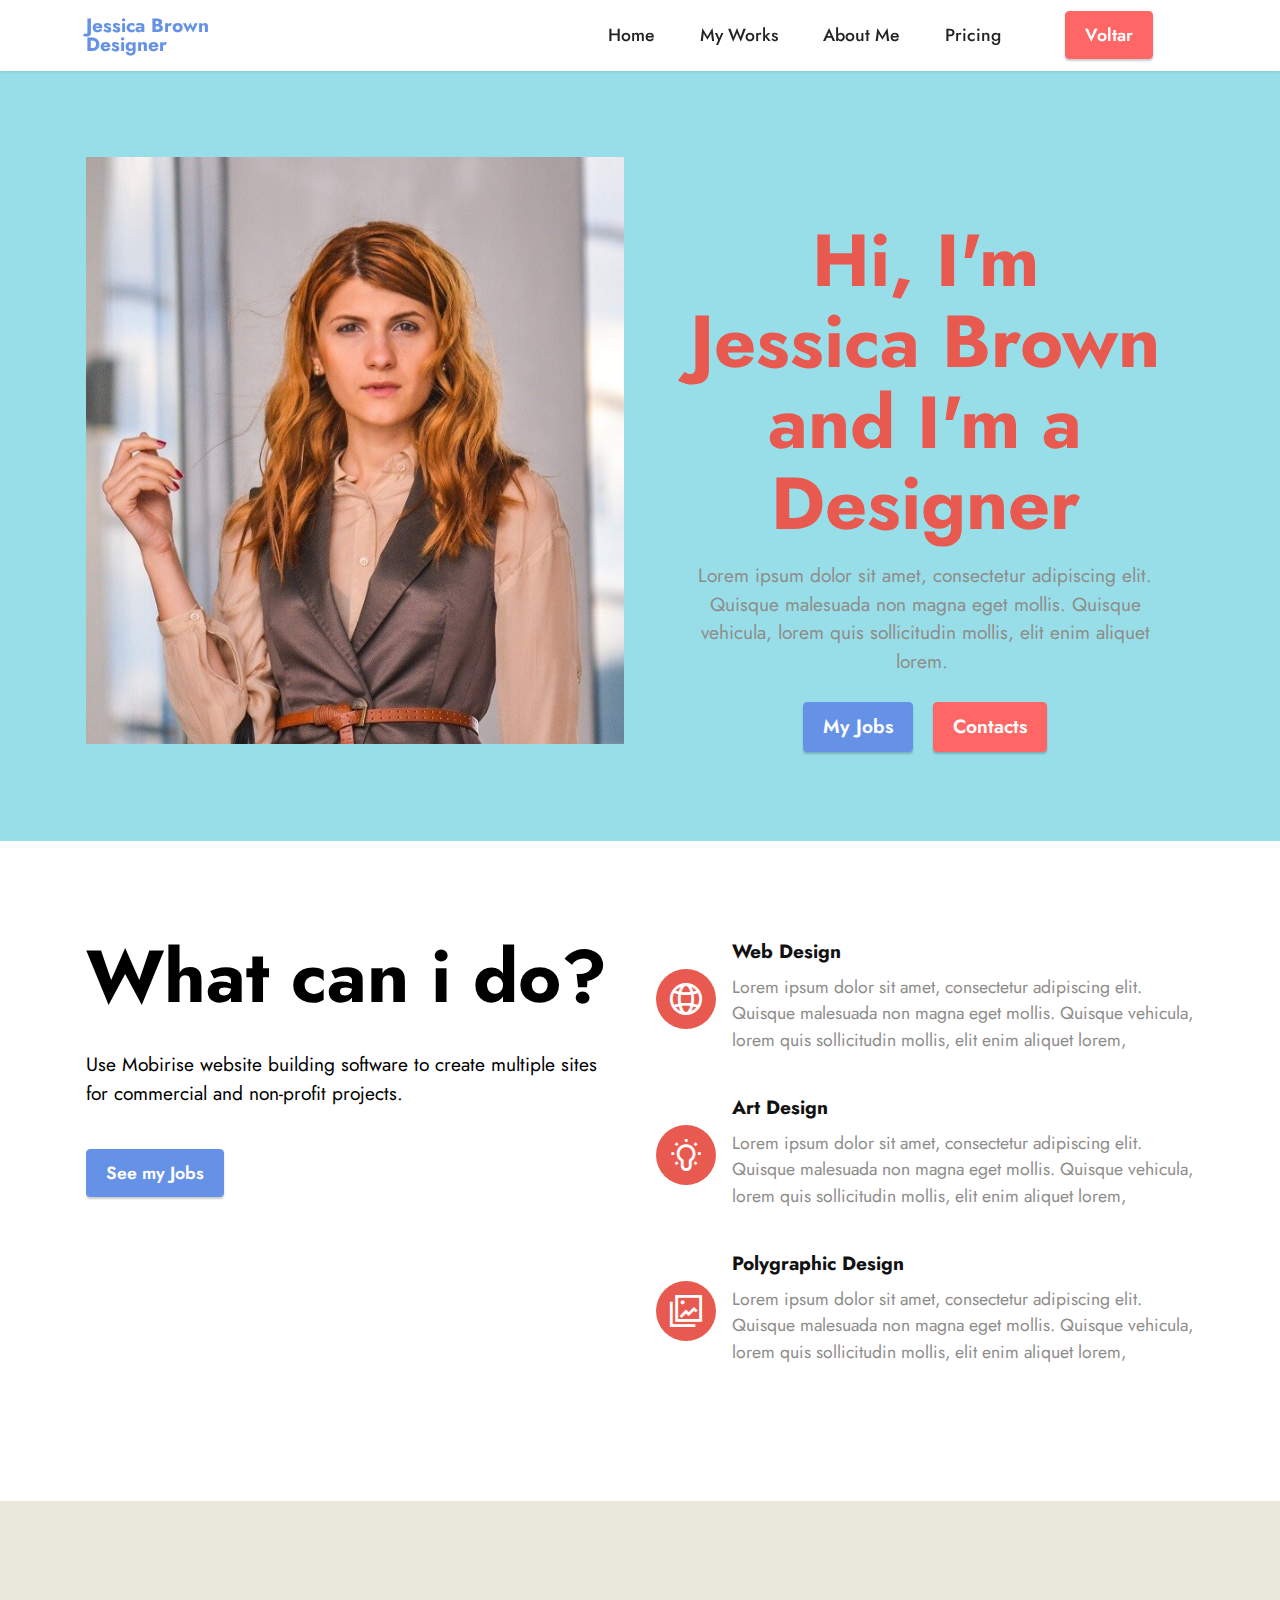
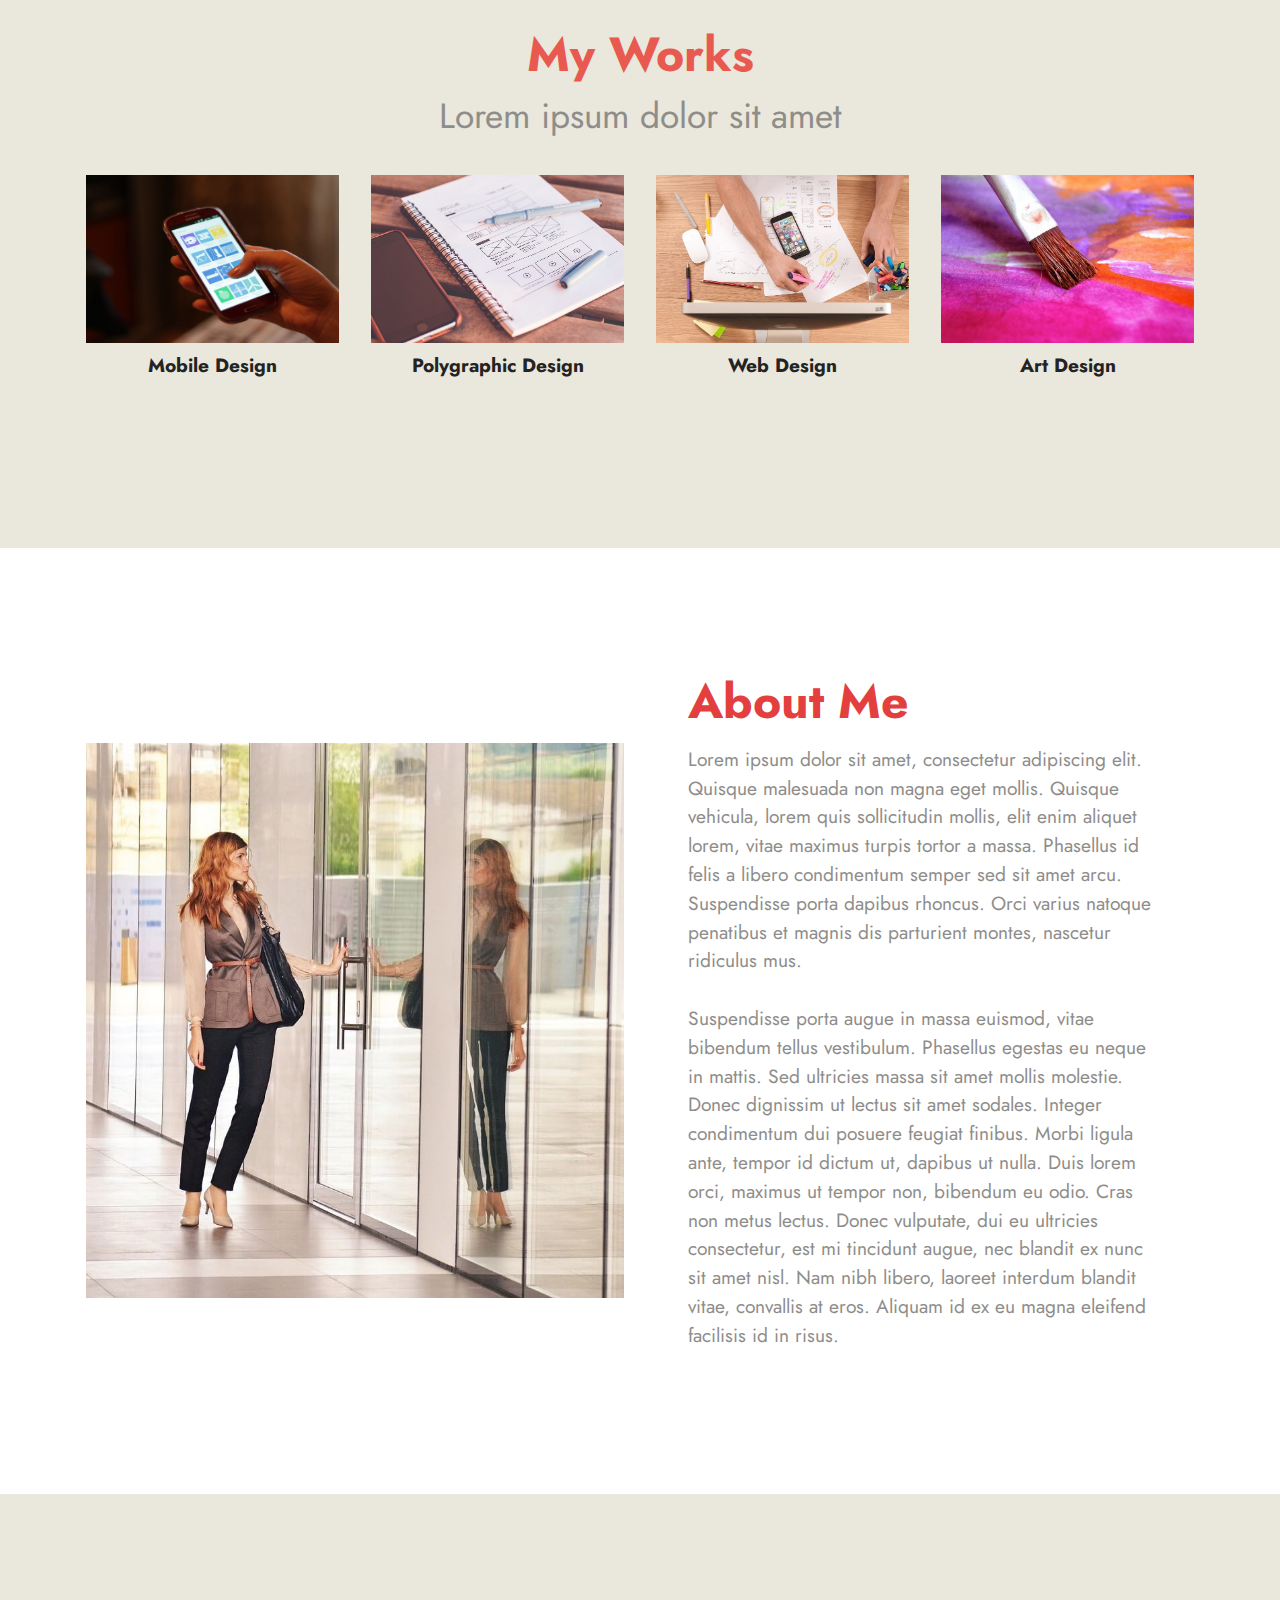
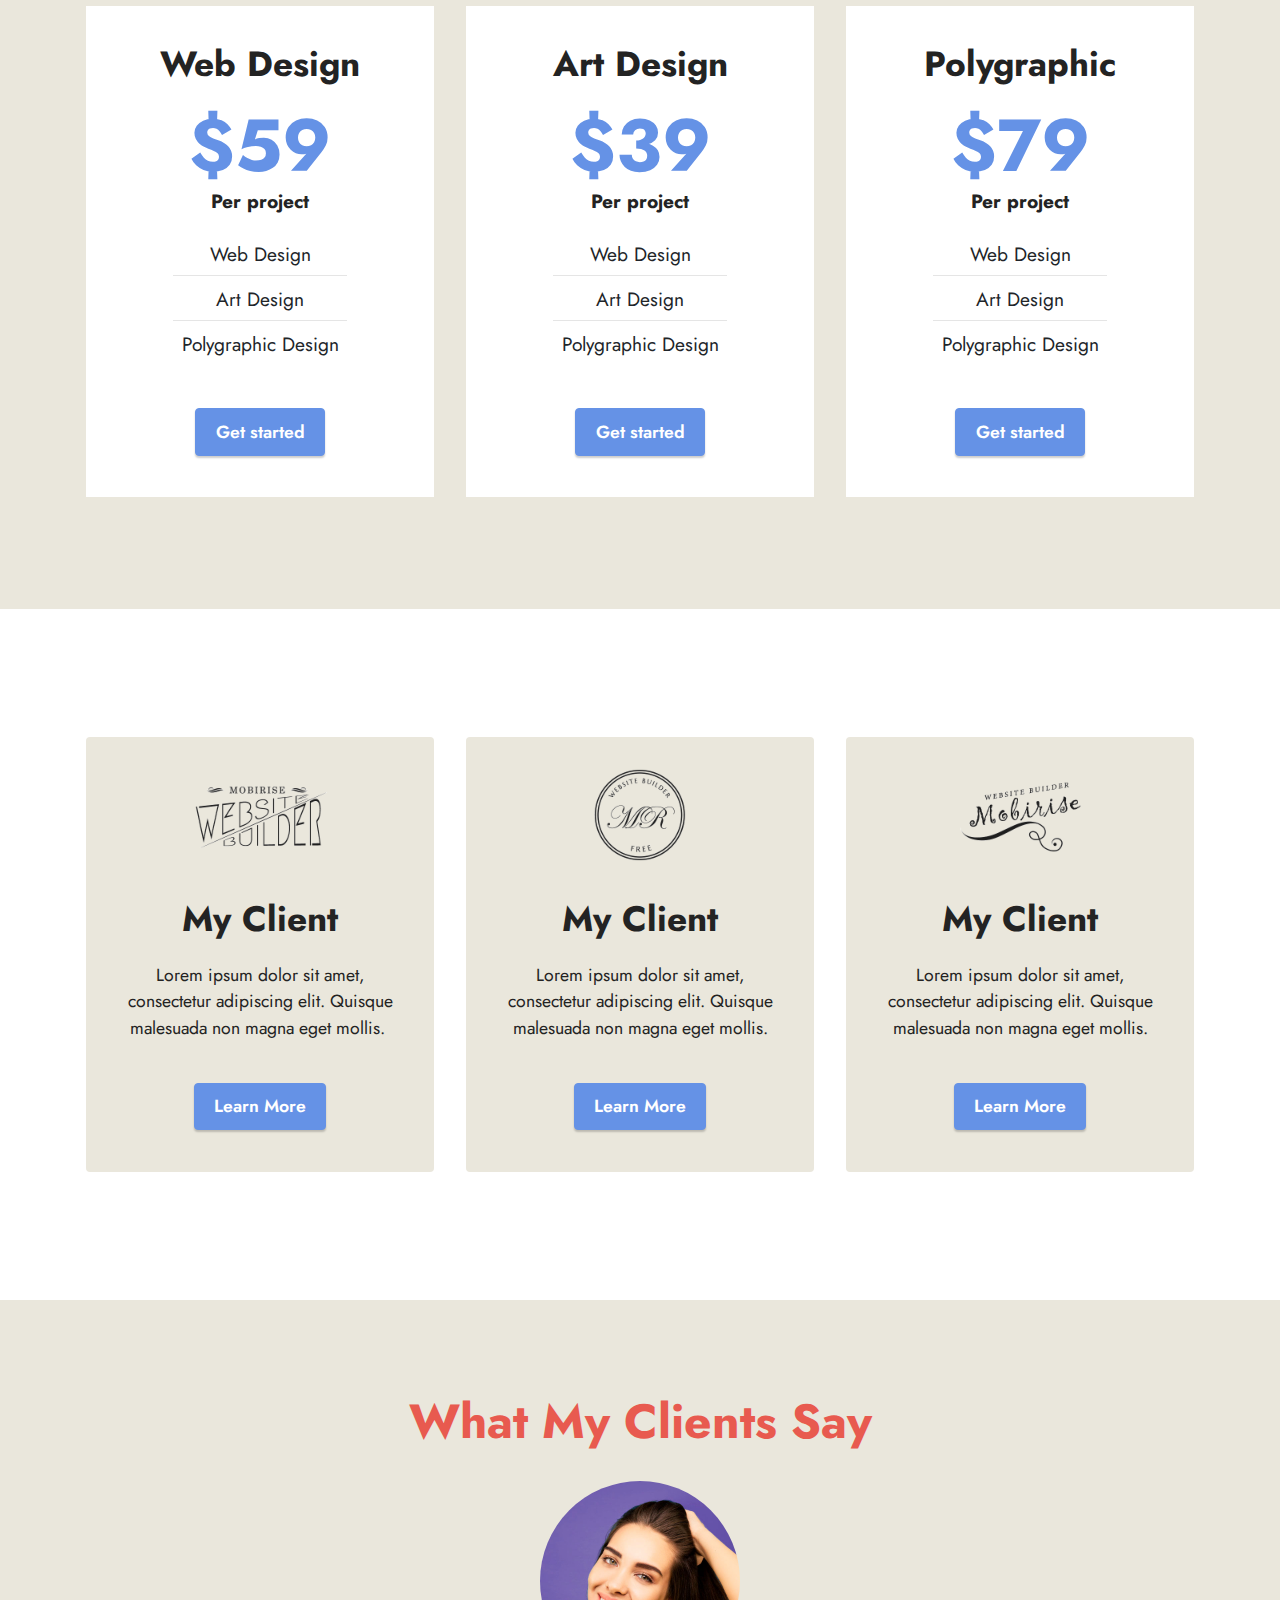
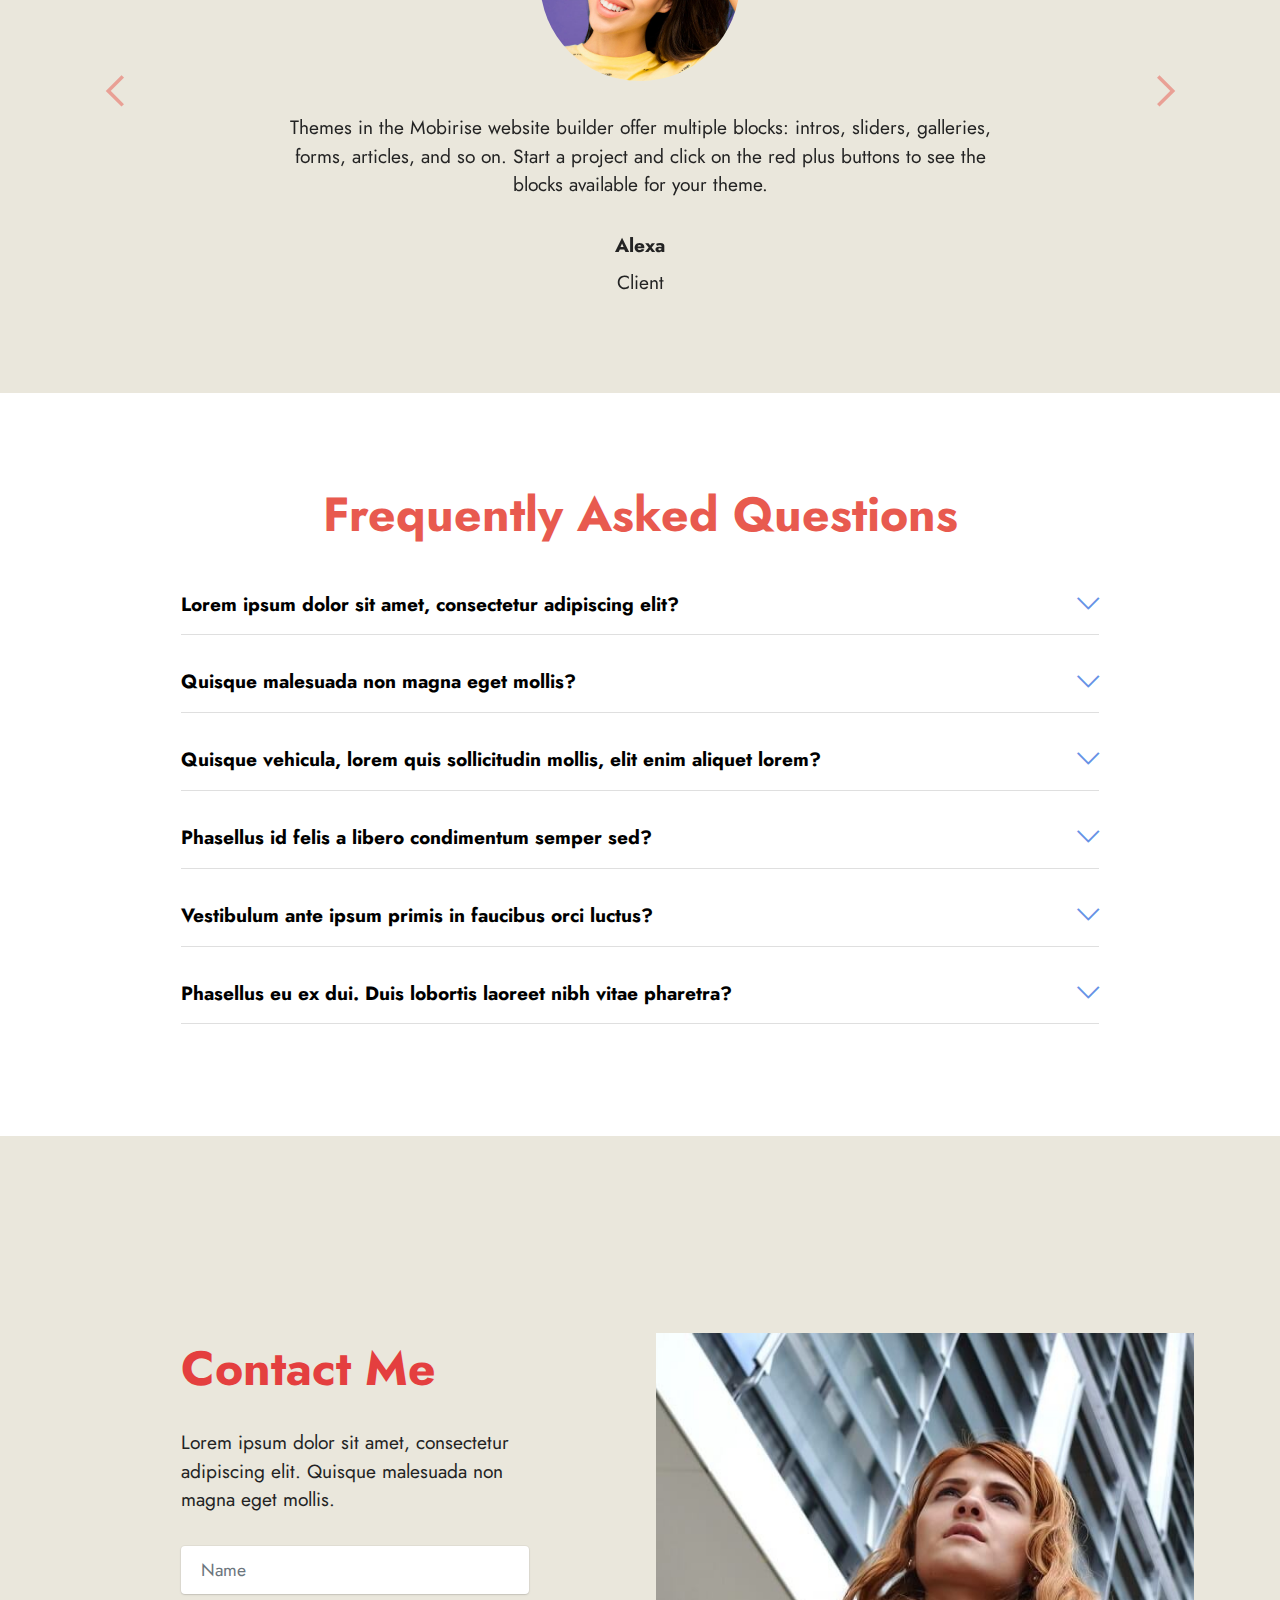
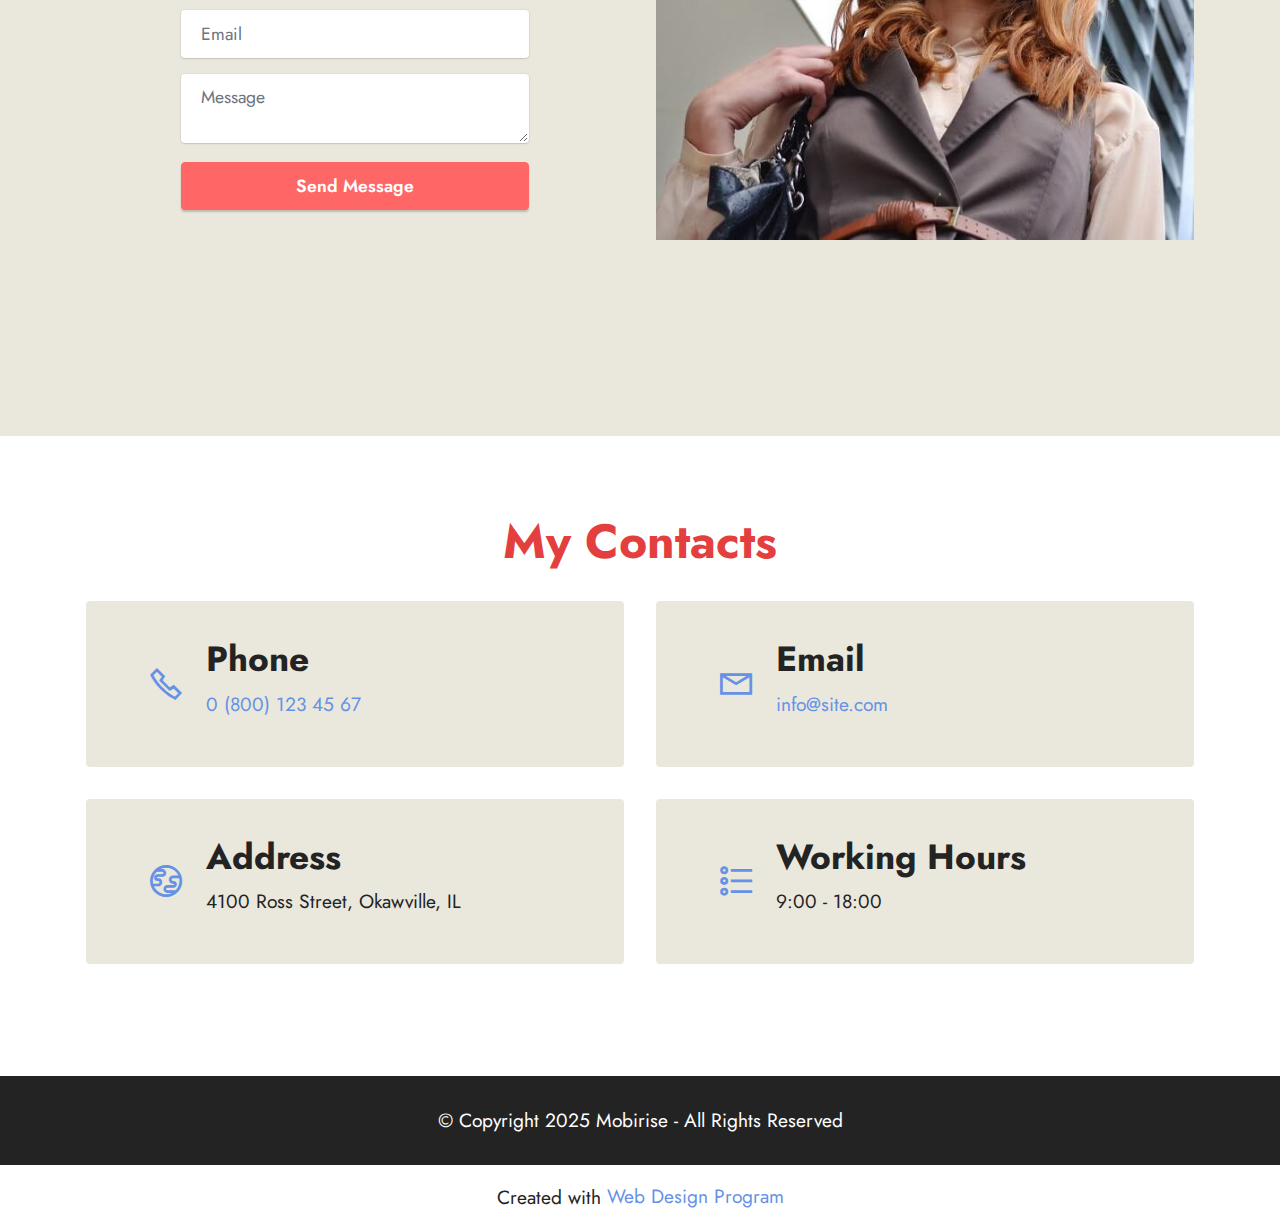
<file: page1.html>
<!DOCTYPE html>
<html  >
<head>
  <!-- Site made with Mobirise Website Builder v5.8.14, https://mobirise.com -->
  <meta charset="UTF-8">
  <meta http-equiv="X-UA-Compatible" content="IE=edge">
  <meta name="generator" content="Mobirise v5.8.14, mobirise.com">
  <meta name="viewport" content="width=device-width, initial-scale=1, minimum-scale=1">
  <link rel="shortcut icon" href="assets/images/mbr-121x115.png" type="image/x-icon">
  <meta name="description" content="">
  
  
  <title>Professores</title>
  <link rel="stylesheet" href="assets/web/assets/mobirise-icons2/mobirise2.css">
  <link rel="stylesheet" href="assets/web/assets/mobirise-icons/mobirise-icons.css">
  <link rel="stylesheet" href="assets/bootstrap/css/bootstrap.min.css">
  <link rel="stylesheet" href="assets/bootstrap/css/bootstrap-grid.min.css">
  <link rel="stylesheet" href="assets/bootstrap/css/bootstrap-reboot.min.css">
  <link rel="stylesheet" href="assets/dropdown/css/style.css">
  <link rel="stylesheet" href="assets/socicon/css/styles.css">
  <link rel="stylesheet" href="assets/theme/css/style.css">
  <link rel="preload" href="https://fonts.googleapis.com/css?family=Jost:100,200,300,400,500,600,700,800,900,100i,200i,300i,400i,500i,600i,700i,800i,900i&display=swap" as="style" onload="this.onload=null;this.rel='stylesheet'">
  <noscript><link rel="stylesheet" href="https://fonts.googleapis.com/css?family=Jost:100,200,300,400,500,600,700,800,900,100i,200i,300i,400i,500i,600i,700i,800i,900i&display=swap"></noscript>
  <link rel="preload" as="style" href="assets/mobirise/css/mbr-additional.css"><link rel="stylesheet" href="assets/mobirise/css/mbr-additional.css" type="text/css">

  
  
  
</head>
<body>
  
  <section data-bs-version="5.1" class="menu menu2 cid-sFF0ciwnEL" once="menu" id="menu2-0">
    
    <nav class="navbar navbar-dropdown navbar-fixed-top navbar-expand-lg">
        <div class="container">
            <div class="navbar-brand">
                
                <span class="navbar-caption-wrap"><a class="navbar-caption text-primary display-7" href="https://mobiri.se">Jessica Brown<br>Designer<br></a></span>
            </div>
            <button class="navbar-toggler" type="button" data-toggle="collapse" data-bs-toggle="collapse" data-target="#navbarSupportedContent" data-bs-target="#navbarSupportedContent" aria-controls="navbarNavAltMarkup" aria-expanded="false" aria-label="Toggle navigation">
                <div class="hamburger">
                    <span></span>
                    <span></span>
                    <span></span>
                    <span></span>
                </div>
            </button>
            <div class="collapse navbar-collapse" id="navbarSupportedContent">
                <ul class="navbar-nav nav-dropdown" data-app-modern-menu="true"><li class="nav-item"><a class="nav-link link text-black text-primary display-4" href="index.html">Home</a></li>
                    <li class="nav-item"><a class="nav-link link text-black text-primary display-4" href="index.html#gallery5-3">My Works</a></li><li class="nav-item"><a class="nav-link link text-black text-primary display-4" href="index.html#image1-b">About Me</a></li>
                    <li class="nav-item"><a class="nav-link link text-black text-primary display-4" href="index.html#pricing2-c">Pricing</a>
                    </li></ul>
                
                <div class="navbar-buttons mbr-section-btn"><a class="btn btn-secondary display-4" href="index.html">Voltar</a></div>
            </div>
        </div>
    </nav>
</section>

<section data-bs-version="5.1" class="header11 cid-sFF0SGinka" id="header11-1">

    

    

    <div class="container">
        <div class="row justify-content-center">
            <div class="col-12 col-md-6 image-wrapper">
                <img class="w-100" src="assets/images/mbr.jpeg" alt="Mobirise Website Builder">
            </div>
            <div class="col-12 col-md">
                <div class="text-wrapper text-center">
                    <h1 class="mbr-section-title mbr-fonts-style mb-3 display-1">
                        <strong>
</strong><div><strong><br></strong></div><div><strong>Hi, I'm Jessica Brown and I'm a Designer</strong></div></h1>
                    <p class="mbr-text mbr-fonts-style display-7">Lorem ipsum dolor sit amet, consectetur adipiscing elit. Quisque malesuada non magna eget mollis. Quisque vehicula, lorem quis sollicitudin mollis, elit enim aliquet lorem.&nbsp;</p>
                    <div class="mbr-section-btn mt-3"><a class="btn btn-primary display-7" href="index.html#gallery5-3">My Jobs</a> <a class="btn btn-secondary display-7" href="index.html#form4-6">Contacts</a></div>
                </div>
            </div>
        </div>
    </div>
</section>

<section data-bs-version="5.1" class="features12 cid-sFF3eJNZDT" id="features13-2">

    
    
    <div class="container">
        <div class="row justify-content-center">
            <div class="col-12 col-lg-6">
                <div class="card-wrapper">
                    <div class="card-box align-left">
                        <h4 class="card-title mbr-fonts-style mb-4 display-1"><strong>What can i do?</strong></h4>
                        <p class="mbr-text mbr-fonts-style mb-4 display-7">
                            Use Mobirise website building software to create multiple sites for commercial and non-profit projects.</p>
                        <div class="mbr-section-btn"><a class="btn btn-primary display-4" href="https://mobiri.se">See my Jobs</a></div>
                    </div>
                </div>
            </div>
            <div class="col-12 col-lg-6">
                <div class="item mbr-flex">
                    <div class="icon-box">
                        <span class="mbr-iconfont mobi-mbri-globe-2 mobi-mbri"></span>
                    </div>
                    <div class="text-box">
                        <h4 class="icon-title mbr-black mbr-fonts-style display-7">
                            <strong>Web Design</strong></h4>
                        <h5 class="icon-text mbr-black mbr-fonts-style display-4">Lorem ipsum dolor sit amet, consectetur adipiscing elit. Quisque malesuada non magna eget mollis. Quisque vehicula, lorem quis sollicitudin mollis, elit enim aliquet lorem,&nbsp;</h5>
                    </div>
                </div>
                <div class="item mbr-flex">
                    <div class="icon-box">
                        <span class="mbr-iconfont mobi-mbri-idea mobi-mbri"></span>
                    </div>
                    <div class="text-box">
                        <h4 class="icon-title mbr-black mbr-fonts-style display-7">
                            <strong>Art Design</strong></h4>
                        <h5 class="icon-text mbr-black mbr-fonts-style display-4">Lorem ipsum dolor sit amet, consectetur adipiscing elit. Quisque malesuada non magna eget mollis. Quisque vehicula, lorem quis sollicitudin mollis, elit enim aliquet lorem,&nbsp;</h5>
                    </div>
                </div>
                <div class="item mbr-flex">
                    <div class="icon-box">
                        <span class="mbr-iconfont mobi-mbri-photo mobi-mbri"></span>
                    </div>
                    <div class="text-box">
                        <h4 class="icon-title mbr-black mbr-fonts-style display-7"><strong>Polygraphic Design</strong></h4>
                        <h5 class="icon-text mbr-black mbr-fonts-style display-4">Lorem ipsum dolor sit amet, consectetur adipiscing elit. Quisque malesuada non magna eget mollis. Quisque vehicula, lorem quis sollicitudin mollis, elit enim aliquet lorem,&nbsp;</h5>
                    </div>
                </div>
            </div>
        </div>
    </div>
</section>

<section data-bs-version="5.1" class="gallery5 mbr-gallery cid-sFF3kfZheU" id="gallery5-3">
    

    

    <div class="container">
        <div class="mbr-section-head">
            <h3 class="mbr-section-title mbr-fonts-style align-center m-0 display-2"><strong>My Works</strong></h3>
            <h4 class="mbr-section-subtitle mbr-fonts-style align-center mb-0 mt-2 display-5">Lorem ipsum dolor sit amet</h4>
        </div>
        <div class="row mbr-gallery mt-4">
            <div class="col-12 col-md-6 col-lg-3 item gallery-image">
                <div class="item-wrapper" data-toggle="modal" data-bs-toggle="modal" data-target="#tGg76fEuIp-modal" data-bs-target="#tGg76fEuIp-modal">
                    <img class="w-100" src="assets/images/mbr-596x397.jpg" alt="Mobirise Website Builder" data-slide-to="0" data-bs-slide-to="0" data-target="#lb-tGg76fEuIp" data-bs-target="#lb-tGg76fEuIp">
                    <div class="icon-wrapper">
                        <span class="mobi-mbri mobi-mbri-search mbr-iconfont mbr-iconfont-btn"></span>
                    </div>
                </div>
                <h6 class="mbr-item-subtitle mbr-fonts-style align-center mb-2 mt-2 display-7"><strong>Mobile Design</strong></h6>
            </div>
            <div class="col-12 col-md-6 col-lg-3 item gallery-image">
                <div class="item-wrapper" data-toggle="modal" data-bs-toggle="modal" data-target="#tGg76fEuIp-modal" data-bs-target="#tGg76fEuIp-modal">
                    <img class="w-100" src="assets/images/mbr-3.jpg" alt="Mobirise Website Builder" data-slide-to="1" data-bs-slide-to="1" data-target="#lb-tGg76fEuIp" data-bs-target="#lb-tGg76fEuIp">
                    <div class="icon-wrapper">
                        <span class="mobi-mbri mobi-mbri-search mbr-iconfont mbr-iconfont-btn"></span>
                    </div>
                </div>
                <h6 class="mbr-item-subtitle mbr-fonts-style align-center mb-2 mt-2 display-7"><strong>Polygraphic Design</strong></h6>
            </div>
            <div class="col-12 col-md-6 col-lg-3 item gallery-image">
                <div class="item-wrapper" data-toggle="modal" data-bs-toggle="modal" data-target="#tGg76fEuIp-modal" data-bs-target="#tGg76fEuIp-modal">
                    <img class="w-100" src="assets/images/mbr-4.jpg" alt="Mobirise Website Builder" data-slide-to="2" data-bs-slide-to="2" data-target="#lb-tGg76fEuIp" data-bs-target="#lb-tGg76fEuIp">
                    <div class="icon-wrapper">
                        <span class="mobi-mbri mobi-mbri-search mbr-iconfont mbr-iconfont-btn"></span>
                    </div>
                </div>
                <h6 class="mbr-item-subtitle mbr-fonts-style align-center mb-2 mt-2 display-7"><strong>Web Design</strong></h6>
            </div>
            <div class="col-12 col-md-6 col-lg-3 item gallery-image">
                <div class="item-wrapper" data-toggle="modal" data-bs-toggle="modal" data-target="#tGg76fEuIp-modal" data-bs-target="#tGg76fEuIp-modal">
                    <img class="w-100" src="assets/images/mbr-6.jpg" alt="Mobirise Website Builder" data-slide-to="3" data-bs-slide-to="3" data-target="#lb-tGg76fEuIp" data-bs-target="#lb-tGg76fEuIp">
                    <div class="icon-wrapper">
                        <span class="mobi-mbri mobi-mbri-search mbr-iconfont mbr-iconfont-btn"></span>
                    </div>
                </div>
                <h6 class="mbr-item-subtitle mbr-fonts-style align-center mb-2 mt-2 display-7"><strong>Art Design</strong></h6>
            </div>
        </div>

        <div class="modal mbr-slider" tabindex="-1" role="dialog" aria-hidden="true" id="tGg76fEuIp-modal">
            <div class="modal-dialog" role="document">
                <div class="modal-content">
                    <div class="modal-body">
                        <div class="carousel slide" id="lb-tGg76fEuIp" data-interval="5000" data-bs-interval="5000">
                            <div class="carousel-inner">
                                <div class="carousel-item active">
                                    <img class="d-block w-100" src="assets/images/mbr-596x397.jpg" alt="Mobirise Website Builder">
                                </div>
                                <div class="carousel-item">
                                    <img class="d-block w-100" src="assets/images/mbr-3.jpg" alt="Mobirise Website Builder">
                                </div>
                                <div class="carousel-item">
                                    <img class="d-block w-100" src="assets/images/mbr-4.jpg" alt="Mobirise Website Builder">
                                </div>
                                <div class="carousel-item">
                                    <img class="d-block w-100" src="assets/images/mbr-6.jpg" alt="Mobirise Website Builder">
                                </div>
                            </div>
                            <ol class="carousel-indicators">
                                <li data-slide-to="0" data-bs-slide-to="0" class="active" data-target="#lb-tGg76fEuIp" data-bs-target="#lb-tGg76fEuIp"></li>
                                <li data-slide-to="1" data-bs-slide-to="1" data-target="#lb-tGg76fEuIp" data-bs-target="#lb-tGg76fEuIp"></li>
                                <li data-slide-to="2" data-bs-slide-to="2" data-target="#lb-tGg76fEuIp" data-bs-target="#lb-tGg76fEuIp"></li>
                                <li data-slide-to="3" data-bs-slide-to="3" data-target="#lb-tGg76fEuIp" data-bs-target="#lb-tGg76fEuIp"></li>
                            </ol>
                            <a role="button" href="" class="close" data-dismiss="modal" data-bs-dismiss="modal" aria-label="Close">
                            </a>
                            <a class="carousel-control-prev carousel-control" role="button" data-slide="prev" data-bs-slide="prev" href="#lb-tGg76fEuIp">
                                <span class="mobi-mbri mobi-mbri-arrow-prev" aria-hidden="true"></span>
                                <span class="sr-only visually-hidden">Previous</span>
                            </a>
                            <a class="carousel-control-next carousel-control" role="button" data-slide="next" data-bs-slide="next" href="#lb-tGg76fEuIp">
                                <span class="mobi-mbri mobi-mbri-arrow-next" aria-hidden="true"></span>
                                <span class="sr-only visually-hidden">Next</span>
                            </a>
                        </div>
                    </div>
                </div>
            </div>
        </div>
    </div>
</section>

<section data-bs-version="5.1" class="image1 cid-sFF75ZhH2d" id="image1-b">
    

    

    <div class="container">
        <div class="row align-items-center">
            <div class="col-12 col-lg-6">
                <div class="image-wrapper">
                    <img src="assets/images/mbr-3.jpeg" alt="Mobirise Website Builder">
                    
                </div>
            </div>
            <div class="col-12 col-lg">
                <div class="text-wrapper">
                    <h3 class="mbr-section-title mbr-fonts-style mb-3 display-2">
                        <strong>About Me</strong></h3>
                    <p class="mbr-text mbr-fonts-style display-7">Lorem ipsum dolor sit amet, consectetur adipiscing elit. Quisque malesuada non magna eget mollis. Quisque vehicula, lorem quis sollicitudin mollis, elit enim aliquet lorem, vitae maximus turpis tortor a massa. Phasellus id felis a libero condimentum semper sed sit amet arcu. Suspendisse porta dapibus rhoncus. Orci varius natoque penatibus et magnis dis parturient montes, nascetur ridiculus mus.&nbsp;<br>
<br>Suspendisse porta augue in massa euismod, vitae bibendum tellus vestibulum. Phasellus egestas eu neque in mattis. Sed ultricies massa sit amet mollis molestie. Donec dignissim ut lectus sit amet sodales. Integer condimentum dui posuere feugiat finibus. Morbi ligula ante, tempor id dictum ut, dapibus ut nulla. Duis lorem orci, maximus ut tempor non, bibendum eu odio. Cras non metus lectus. Donec vulputate, dui eu ultricies consectetur, est mi tincidunt augue, nec blandit ex nunc sit amet nisl. Nam nibh libero, laoreet interdum blandit vitae, convallis at eros. Aliquam id ex eu magna eleifend facilisis id in risus.</p>
                </div>
            </div>
        </div>
    </div>
</section>

<section data-bs-version="5.1" class="pricing2 cid-sFF7wKlLkT" id="pricing2-c">
    

    
    <div class="container">
        <div class="row justify-content-center">
            <div class="col-12 col-md-6 align-center col-lg-4">
                <div class="plan">
                    <div class="plan-header">
                        <h6 class="plan-title mbr-fonts-style mb-3 display-5"><strong>Web Design</strong></h6>
                        <div class="plan-price">
                            <p class="price mbr-fonts-style m-0 display-1"><strong>$59</strong></p>
                            <p class="price-term mbr-fonts-style mb-3 display-7"><strong>Per project</strong></p>
                        </div>
                    </div>
                    <div class="plan-body">
                        <div class="plan-list mb-4">
                            <ul class="list-group mbr-fonts-style list-group-flush display-7">
                                <li class="list-group-item">Web Design</li><li class="list-group-item">Art Design</li><li class="list-group-item">Polygraphic Design</li>
                            </ul>
                        </div>
                        <div class="mbr-section-btn text-center">
                            <a href="https://mobiri.se" class="btn btn-primary display-4">Get started</a>
                        </div>
                    </div>
                </div>
            </div>
            <div class="col-12 col-md-6 align-center col-lg-4">
                <div class="plan">
                    <div class="plan-header">
                        <h6 class="plan-title mbr-fonts-style mb-3 display-5"><strong>Art Design</strong></h6>
                        <div class="plan-price">
                            <p class="price mbr-fonts-style m-0 display-1"><strong>$39</strong></p>
                            <p class="price-term mbr-fonts-style mb-3 display-7"><strong>Per project</strong></p>
                        </div>
                    </div>
                    <div class="plan-body">
                        <div class="plan-list mb-4">
                            <ul class="list-group mbr-fonts-style list-group-flush display-7">
                                <li class="list-group-item">Web Design
</li><li class="list-group-item">Art Design
</li><li class="list-group-item">Polygraphic Design</li>
                            </ul>
                        </div>
                        <div class="mbr-section-btn text-center">
                            <a href="https://mobiri.se" class="btn btn-primary display-4">Get started</a>
                        </div>
                    </div>
                </div>
            </div>
            <div class="col-12 col-md-6 align-center col-lg-4">
                <div class="plan">
                    <div class="plan-header">
                        <h6 class="plan-title mbr-fonts-style mb-3 display-5"><strong>Polygraphic</strong></h6>
                        <div class="plan-price">
                            <p class="price mbr-fonts-style m-0 display-1"><strong>$79</strong></p>
                            <p class="price-term mbr-fonts-style mb-3 display-7"><strong>Per project</strong></p>
                        </div>
                    </div>
                    <div class="plan-body">
                        <div class="plan-list mb-4">
                            <ul class="list-group mbr-fonts-style list-group-flush display-7">
                                <li class="list-group-item">Web Design
</li><li class="list-group-item">Art Design
</li><li class="list-group-item">Polygraphic Design</li>
                            </ul>
                        </div>
                        <div class="mbr-section-btn text-center">
                            <a href="https://mobiri.se" class="btn btn-primary display-4">Get started</a>
                        </div>
                    </div>
                </div>
            </div>
            
        </div>
    </div>
</section>

<section data-bs-version="5.1" class="clients2 cid-sFF3mUy3tz" id="clients2-4">

    

    
    <div class="container">
        <div class="row justify-content-center">
            <div class="card col-12 col-md-6 col-lg-4">
                <div class="card-wrapper">
                    <div class="img-wrapper">
                        <img src="assets/images/1.png" alt="Mobirise Website Builder">
                    </div>
                    <div class="card-box align-center">
                        
                        <h5 class="card-title mbr-fonts-style mb-3 display-5">
                            <strong>My Client</strong></h5>
                        <p class="mbr-text mbr-fonts-style mb-4 display-4">
                            Lorem ipsum dolor sit amet, consectetur adipiscing elit. Quisque malesuada non magna eget mollis.&nbsp;</p>
                        <div class="mbr-section-btn mt-3"><a class="btn btn-primary display-4" href="https://mobiri.se">Learn More</a></div>
                    </div>
                </div>
            </div>
            <div class="card col-12 col-md-6 col-lg-4">
                <div class="card-wrapper">
                    <div class="img-wrapper">
                        <img src="assets/images/2.png" alt="Mobirise Website Builder">
                    </div>
                    <div class="card-box align-center">
                        
                        <h5 class="card-title mbr-fonts-style mb-3 display-5"><strong>My Client</strong></h5>
                        <p class="mbr-text mbr-fonts-style mb-4 display-4">
                            Lorem ipsum dolor sit amet, consectetur adipiscing elit. Quisque malesuada non magna eget mollis. </p>
                        <div class="mbr-section-btn mt-3"><a class="btn btn-primary display-4" href="https://mobiri.se">Learn More</a></div>
                    </div>
                </div>
            </div>
            <div class="card col-12 col-md-6 col-lg-4">
                <div class="card-wrapper">
                    <div class="img-wrapper">
                        <img src="assets/images/3.png" alt="Mobirise Website Builder">
                    </div>
                    <div class="card-box align-center">
                        
                        <h5 class="card-title mbr-fonts-style mb-3 display-5"><strong>My Client</strong></h5>
                        <p class="mbr-text mbr-fonts-style mb-4 display-4">
                            Lorem ipsum dolor sit amet, consectetur adipiscing elit. Quisque malesuada non magna eget mollis. </p>
                        <div class="mbr-section-btn mt-3"><a class="btn btn-primary display-4" href="https://mobiri.se">Learn More</a></div>
                    </div>
                </div>
            </div>
            
        </div>
    </div>
</section>

<section data-bs-version="5.1" class="testimonails3 carousel slide testimonials-slider cid-sFF3oey64R" data-interval="false" data-bs-interval="false" id="testimonials3-5">

    

    

    <div class="text-center container">
        <h3 class="mb-4 mbr-fonts-style display-2">
            <strong>What My Clients Say</strong>
        </h3>

        <div class="carousel slide" role="listbox" data-pause="true" data-keyboard="false" data-ride="carousel" data-bs-ride="carousel" data-interval="8000" data-bs-interval="8000">
            <div class="carousel-inner">
                
                
            <div class="carousel-item">
                    <div class="user col-md-8">
                        <div class="user_image">
                            <img src="assets/images/team3.jpg">
                        </div>
                        <div class="user_text mb-4">
                            <p class="mbr-fonts-style display-7">
                                Themes in the Mobirise website builder offer multiple blocks: intros, sliders, galleries, forms, articles, and so on. Start a project and click on the red plus buttons to see the blocks available for your theme.
                            </p>
                        </div>
                        <div class="user_name mbr-fonts-style mb-2 display-7">
                            <strong>Alexa</strong>
                        </div>
                        <div class="user_desk mbr-fonts-style display-7">
                            Client
                        </div>
                    </div>
                </div><div class="carousel-item">
                    <div class="user col-md-8">
                        <div class="user_image">
                            <img src="assets/images/team2.jpg">
                        </div>
                        <div class="user_text mb-4">
                            <p class="mbr-fonts-style display-7">
                                Themes in the Mobirise website builder offer multiple blocks: intros, sliders, galleries, forms, articles, and so on. Start a project and click on the red plus buttons to see the blocks available for your theme.
                            </p>
                        </div>
                        <div class="user_name mbr-fonts-style mb-2 display-7">
                            <strong>Linda</strong>
                        </div>
                        <div class="user_desk mbr-fonts-style display-7">
                            Client
                        </div>
                    </div>
                </div><div class="carousel-item">
                    <div class="user col-md-8">
                        <div class="user_image">
                            <img src="assets/images/team4.jpg">
                        </div>
                        <div class="user_text mb-4">
                            <p class="mbr-fonts-style display-7">
                                Themes in the Mobirise website builder offer multiple blocks: intros, sliders, galleries, forms, articles, and so on. Start a project and click on the red plus buttons to see the blocks available for your theme.
                            </p>
                        </div>
                        <div class="user_name mbr-fonts-style mb-2 display-7">
                            <strong>Ann</strong></div>
                        <div class="user_desk mbr-fonts-style display-7">
                            Client</div>
                    </div>
                </div></div>

            <div class="carousel-controls">
                <a class="carousel-control-prev" role="button" data-slide="prev" data-bs-slide="prev">
                    <span aria-hidden="true" class="mobi-mbri mobi-mbri-arrow-prev mbr-iconfont"></span>
                    <span class="sr-only visually-hidden">Previous</span>
                </a>

                <a class="carousel-control-next" role="button" data-slide="next" data-bs-slide="next">
                    <span aria-hidden="true" class="mobi-mbri mobi-mbri-arrow-next mbr-iconfont"></span>
                    <span class="sr-only visually-hidden">Next</span>
                </a>
            </div>
        </div>
    </div>
</section>

<section data-bs-version="5.1" class="content16 cid-sFF5Wb1ZQt" id="content16-a">

    

    
    <div class="container">
        <div class="row justify-content-center">
            <div class="col-12 col-md-10">
                <div class="mbr-section-head align-center mb-4">
                    <h3 class="mbr-section-title mb-0 mbr-fonts-style display-2"><strong>Frequently Asked Questions</strong></h3>
                    
                </div>
                <div id="bootstrap-accordion_16" class="panel-group accordionStyles accordion" role="tablist" aria-multiselectable="true">
                    <div class="card mb-3">
                        <div class="card-header" role="tab" id="headingOne">
                            <a role="button" class="panel-title collapsed" data-toggle="collapse" data-bs-toggle="collapse" data-core="" href="#collapse1_16" aria-expanded="false" aria-controls="collapse1">
                                <h6 class="panel-title-edit mbr-fonts-style mb-0 display-7"><strong>Lorem ipsum dolor sit amet, consectetur adipiscing elit?</strong></h6>
                                <span class="sign mbr-iconfont mbri-arrow-down"></span>
                            </a>
                        </div>
                        <div id="collapse1_16" class="panel-collapse noScroll collapse" role="tabpanel" aria-labelledby="headingOne" data-parent="#accordion" data-bs-parent="#bootstrap-accordion_16">
                            <div class="panel-body">
                                <p class="mbr-fonts-style panel-text display-4">Lorem ipsum dolor sit amet, consectetur adipiscing elit. Quisque malesuada non magna eget mollis. Quisque vehicula, lorem quis sollicitudin mollis, elit enim aliquet lorem, vitae maximus turpis tortor a massa. Phasellus id felis a libero condimentum semper sed sit amet arcu. Suspendisse porta dapibus rhoncus. </p>
                            </div>
                        </div>
                    </div>
                    <div class="card mb-3">
                        <div class="card-header" role="tab" id="headingOne">
                            <a role="button" class="panel-title collapsed" data-toggle="collapse" data-bs-toggle="collapse" data-core="" href="#collapse2_16" aria-expanded="false" aria-controls="collapse2">
                                <h6 class="panel-title-edit mbr-fonts-style mb-0 display-7"><strong>Quisque malesuada non magna eget mollis?</strong></h6>
                                <span class="sign mbr-iconfont mbri-arrow-down"></span>
                            </a>
                        </div>
                        <div id="collapse2_16" class="panel-collapse noScroll collapse" role="tabpanel" aria-labelledby="headingOne" data-parent="#accordion" data-bs-parent="#bootstrap-accordion_16">
                            <div class="panel-body">
                                <p class="mbr-fonts-style panel-text display-4">
                                    Lorem ipsum dolor sit amet, consectetur adipiscing elit. Quisque malesuada non magna eget mollis. Quisque vehicula, lorem quis sollicitudin mollis, elit enim aliquet lorem, vitae maximus turpis tortor a massa. Phasellus id felis a libero condimentum semper sed sit amet arcu. Suspendisse porta dapibus rhoncus. </p>
                            </div>
                        </div>
                    </div>
                    <div class="card mb-3">
                        <div class="card-header" role="tab" id="headingOne">
                            <a role="button" class="panel-title collapsed" data-toggle="collapse" data-bs-toggle="collapse" data-core="" href="#collapse3_16" aria-expanded="false" aria-controls="collapse3">
                                <h6 class="panel-title-edit mbr-fonts-style mb-0 display-7"><strong>Quisque vehicula, lorem quis sollicitudin mollis, elit enim aliquet lorem?</strong></h6>
                                <span class="sign mbr-iconfont mbri-arrow-down"></span>
                            </a>
                        </div>
                        <div id="collapse3_16" class="panel-collapse noScroll collapse" role="tabpanel" aria-labelledby="headingOne" data-parent="#accordion" data-bs-parent="#bootstrap-accordion_16">
                            <div class="panel-body">
                                <p class="mbr-fonts-style panel-text display-4">
                                    Lorem ipsum dolor sit amet, consectetur adipiscing elit. Quisque malesuada non magna eget mollis. Quisque vehicula, lorem quis sollicitudin mollis, elit enim aliquet lorem, vitae maximus turpis tortor a massa. Phasellus id felis a libero condimentum semper sed sit amet arcu. Suspendisse porta dapibus rhoncus. </p>
                            </div>
                        </div>
                    </div>
                    <div class="card mb-3">
                        <div class="card-header" role="tab" id="headingOne">
                            <a role="button" class="panel-title collapsed" data-toggle="collapse" data-bs-toggle="collapse" data-core="" href="#collapse4_16" aria-expanded="false" aria-controls="collapse4">
                                <h6 class="panel-title-edit mbr-fonts-style mb-0 display-7"><strong>Phasellus id felis a libero condimentum semper sed?</strong></h6>
                                <span class="sign mbr-iconfont mbri-arrow-down"></span>
                            </a>
                        </div>
                        <div id="collapse4_16" class="panel-collapse noScroll collapse" role="tabpanel" aria-labelledby="headingOne" data-parent="#accordion" data-bs-parent="#bootstrap-accordion_16">
                            <div class="panel-body">
                                <p class="mbr-fonts-style panel-text display-4">
                                    Lorem ipsum dolor sit amet, consectetur adipiscing elit. Quisque malesuada non magna eget mollis. Quisque vehicula, lorem quis sollicitudin mollis, elit enim aliquet lorem, vitae maximus turpis tortor a massa. Phasellus id felis a libero condimentum semper sed sit amet arcu. Suspendisse porta dapibus rhoncus. </p>
                            </div>
                        </div>
                    </div>
                    <div class="card mb-3">
                        <div class="card-header" role="tab" id="headingOne">
                            <a role="button" class="panel-title collapsed" data-toggle="collapse" data-bs-toggle="collapse" data-core="" href="#collapse5_16" aria-expanded="false" aria-controls="collapse5">
                                <h6 class="panel-title-edit mbr-fonts-style mb-0 display-7"><strong>Vestibulum ante ipsum primis in faucibus orci luctus?</strong></h6>
                                <span class="sign mbr-iconfont mbri-arrow-down"></span>
                            </a>
                        </div>
                        <div id="collapse5_16" class="panel-collapse noScroll collapse" role="tabpanel" aria-labelledby="headingOne" data-parent="#accordion" data-bs-parent="#bootstrap-accordion_16">
                            <div class="panel-body">
                                <p class="mbr-fonts-style panel-text display-4">
                                    Lorem ipsum dolor sit amet, consectetur adipiscing elit. Quisque malesuada non magna eget mollis. Quisque vehicula, lorem quis sollicitudin mollis, elit enim aliquet lorem, vitae maximus turpis tortor a massa. Phasellus id felis a libero condimentum semper sed sit amet arcu. Suspendisse porta dapibus rhoncus. </p>
                            </div>
                        </div>
                    </div>
                    <div class="card mb-3">
                        <div class="card-header" role="tab" id="headingOne">
                            <a role="button" class="panel-title collapsed" data-toggle="collapse" data-bs-toggle="collapse" data-core="" href="#collapse6_16" aria-expanded="false" aria-controls="collapse6">
                                <h6 class="panel-title-edit mbr-fonts-style mb-0 display-7"><strong>Phasellus eu ex dui. Duis lobortis laoreet nibh vitae pharetra?</strong></h6>
                                <span class="sign mbr-iconfont mbri-arrow-down"></span>
                            </a>
                        </div>
                        <div id="collapse6_16" class="panel-collapse noScroll collapse" role="tabpanel" aria-labelledby="headingOne" data-parent="#accordion" data-bs-parent="#bootstrap-accordion_16">
                            <div class="panel-body">
                                <p class="mbr-fonts-style panel-text display-4">
                                    Lorem ipsum dolor sit amet, consectetur adipiscing elit. Quisque malesuada non magna eget mollis. Quisque vehicula, lorem quis sollicitudin mollis, elit enim aliquet lorem, vitae maximus turpis tortor a massa. Phasellus id felis a libero condimentum semper sed sit amet arcu. Suspendisse porta dapibus rhoncus. </p>
                            </div>
                        </div>
                    </div>
                </div>
            </div>
        </div>
    </div>
</section>

<section data-bs-version="5.1" class="form4 cid-sFF3qL4anb mbr-fullscreen" id="form4-6">

    

    

    <div class="container">
        <div class="row content-wrapper justify-content-center">
            <div class="col-lg-4 offset-lg-1 mbr-form" data-form-type="formoid">
<!--Formbuilder Form-->
<form action="https://mobirise.eu/" method="POST" class="mbr-form form-with-styler" data-form-title="Form Name"><input type="hidden" name="email" data-form-email="true" value="CZDN4pBjO9sVrI/2QxBHGpSPz9MIOShVQugENLZsbyKIH0DjFA/lm4V2OV0YyyPk09QxHxo5E3/K8OZPGVneKS/aFQ7gSZ9as5RxL04K33/GoKN2DsXbpUT1t2BAoOkd">
<div class="row">
<div hidden="hidden" data-form-alert="" class="alert alert-success col-12">Thanks for filling out the form!</div>
<div hidden="hidden" data-form-alert-danger="" class="alert alert-danger col-12">Oops...! some problem!</div>
</div>
<div class="dragArea row">
<div class="col-lg-12 col-md-12 col-sm-12">
<h1 class="mbr-section-title mb-4 display-2"><strong>Contact Me</strong></h1>
</div>
<div class="col-lg-12 col-md-12 col-sm-12">
<p class="mbr-text mbr-fonts-style mb-4 display-7"> Lorem ipsum dolor sit amet, consectetur adipiscing elit. Quisque malesuada non magna eget mollis.</p>
</div>
<div data-for="name" class="col-lg-12 col-md col-12 form-group mb-3">
<input type="text" name="name" placeholder="Name" data-form-field="name" class="form-control display-7" value="" id="name-form4-6">
</div>
<div data-for="email" class="col-lg-12 col-md col-12 form-group mb-3">
<input type="email" name="email" placeholder="Email" data-form-field="email" class="form-control display-7" value="" id="email-form4-6">
</div>
<div class="col-lg-12 col-md-12 col-sm-12 form-group" data-for="textarea">
<textarea name="textarea" placeholder="Message" data-form-field="textarea" class="form-control display-7" id="textarea-form4-6"></textarea>
</div>
<div class="col-12 col-md-auto mbr-section-btn"><button type="submit" class="btn btn-secondary display-4">Send Message</button></div>
</div>
</form><!--Formbuilder Form-->
</div>
            <div class="col-lg-6 offset-lg-1 col-12">
                <div class="image-wrapper">
                    <img class="w-100" src="assets/images/mbr-2.jpeg" alt="Mobirise Website Builder">
                </div>
            </div>
        </div>
    </div>
</section>

<section data-bs-version="5.1" class="contacts2 cid-sFF3B84VW8" id="contacts2-8">
    <!---->
    
    
    <div class="container">
        <div class="mbr-section-head">
            <h3 class="mbr-section-title mbr-fonts-style align-center mb-0 display-2">
                <strong>My Contacts</strong>
            </h3>
            
        </div>
        <div class="row justify-content-center mt-4">
            <div class="card col-12 col-md-6">
                <div class="card-wrapper">
                    <div class="image-wrapper">
                        <span class="mbr-iconfont mobi-mbri-phone mobi-mbri"></span>
                    </div>
                    <div class="text-wrapper">
                        <h6 class="card-title mbr-fonts-style mb-1 display-5">
                            <strong>Phone</strong>
                        </h6>
                        <p class="mbr-text mbr-fonts-style display-7">
                            <a href="tel:+12345678910" class="text-primary">0 (800) 123 45 67</a>
                        </p>
                    </div>
                </div>
            </div>
            <div class="card col-12 col-md-6">
                <div class="card-wrapper">
                    <div class="image-wrapper">
                        <span class="mbr-iconfont mobi-mbri-letter mobi-mbri"></span>
                    </div>
                    <div class="text-wrapper">
                        <h6 class="card-title mbr-fonts-style mb-1 display-5">
                            <strong>Email</strong>
                        </h6>
                        <p class="mbr-text mbr-fonts-style display-7">
                            <a href="mailto:info@site.com" class="text-primary">info@site.com</a>
                        </p>
                    </div>
                </div>
            </div>
            <div class="card col-12 col-md-6">
                <div class="card-wrapper">
                    <div class="image-wrapper">
                        <span class="mbr-iconfont mobi-mbri-globe mobi-mbri"></span>
                    </div>
                    <div class="text-wrapper">
                        <h6 class="card-title mbr-fonts-style mb-1 display-5">
                            <strong>Address</strong>
                        </h6>
                        <p class="mbr-text mbr-fonts-style display-7">
                            4100 Ross Street, Okawville, IL
                        </p>
                    </div>
                </div>
            </div>
            <div class="card col-12 col-md-6">
                <div class="card-wrapper">
                    <div class="image-wrapper">
                        <span class="mbr-iconfont mobi-mbri-bulleted-list mobi-mbri"></span>
                    </div>
                    <div class="text-wrapper">
                        <h6 class="card-title mbr-fonts-style mb-1 display-5">
                            <strong>Working Hours</strong>
                        </h6>
                        <p class="mbr-text mbr-fonts-style display-7">
                            9:00 - 18:00
                        </p>
                    </div>
                </div>
            </div>
        </div>
    </div>
</section>

<section data-bs-version="5.1" class="footer7 cid-sFF3CYc3p7" once="footers" id="footer7-9">

    

    

    <div class="container">
        <div class="media-container-row align-center mbr-white">
            <div class="col-12">
                <p class="mbr-text mb-0 mbr-fonts-style display-7">
                    © Copyright 2025 Mobirise - All Rights Reserved
                </p>
            </div>
        </div>
    </div>
</section><section class="display-7" style="padding: 0;align-items: center;justify-content: center;flex-wrap: wrap;    align-content: center;display: flex;position: relative;height: 4rem;"><a href="https://mobiri.se/" style="flex: 1 1;height: 4rem;position: absolute;width: 100%;z-index: 1;"><img alt="" style="height: 4rem;" src="[data-uri]"></a><p style="margin: 0;text-align: center;" class="display-7">Created with &#8204;</p><a style="z-index:1" href="https://mobirise.com/builder/web-design-program.html">Web Design Program</a></section><script src="assets/bootstrap/js/bootstrap.bundle.min.js"></script>  <script src="assets/smoothscroll/smooth-scroll.js"></script>  <script src="assets/ytplayer/index.js"></script>  <script src="assets/dropdown/js/navbar-dropdown.js"></script>  <script src="assets/mbr-switch-arrow/mbr-switch-arrow.js"></script>  <script src="assets/theme/js/script.js"></script>  <script src="assets/formoid/formoid.min.js"></script>  
  
  
</body>
</html>
</file>
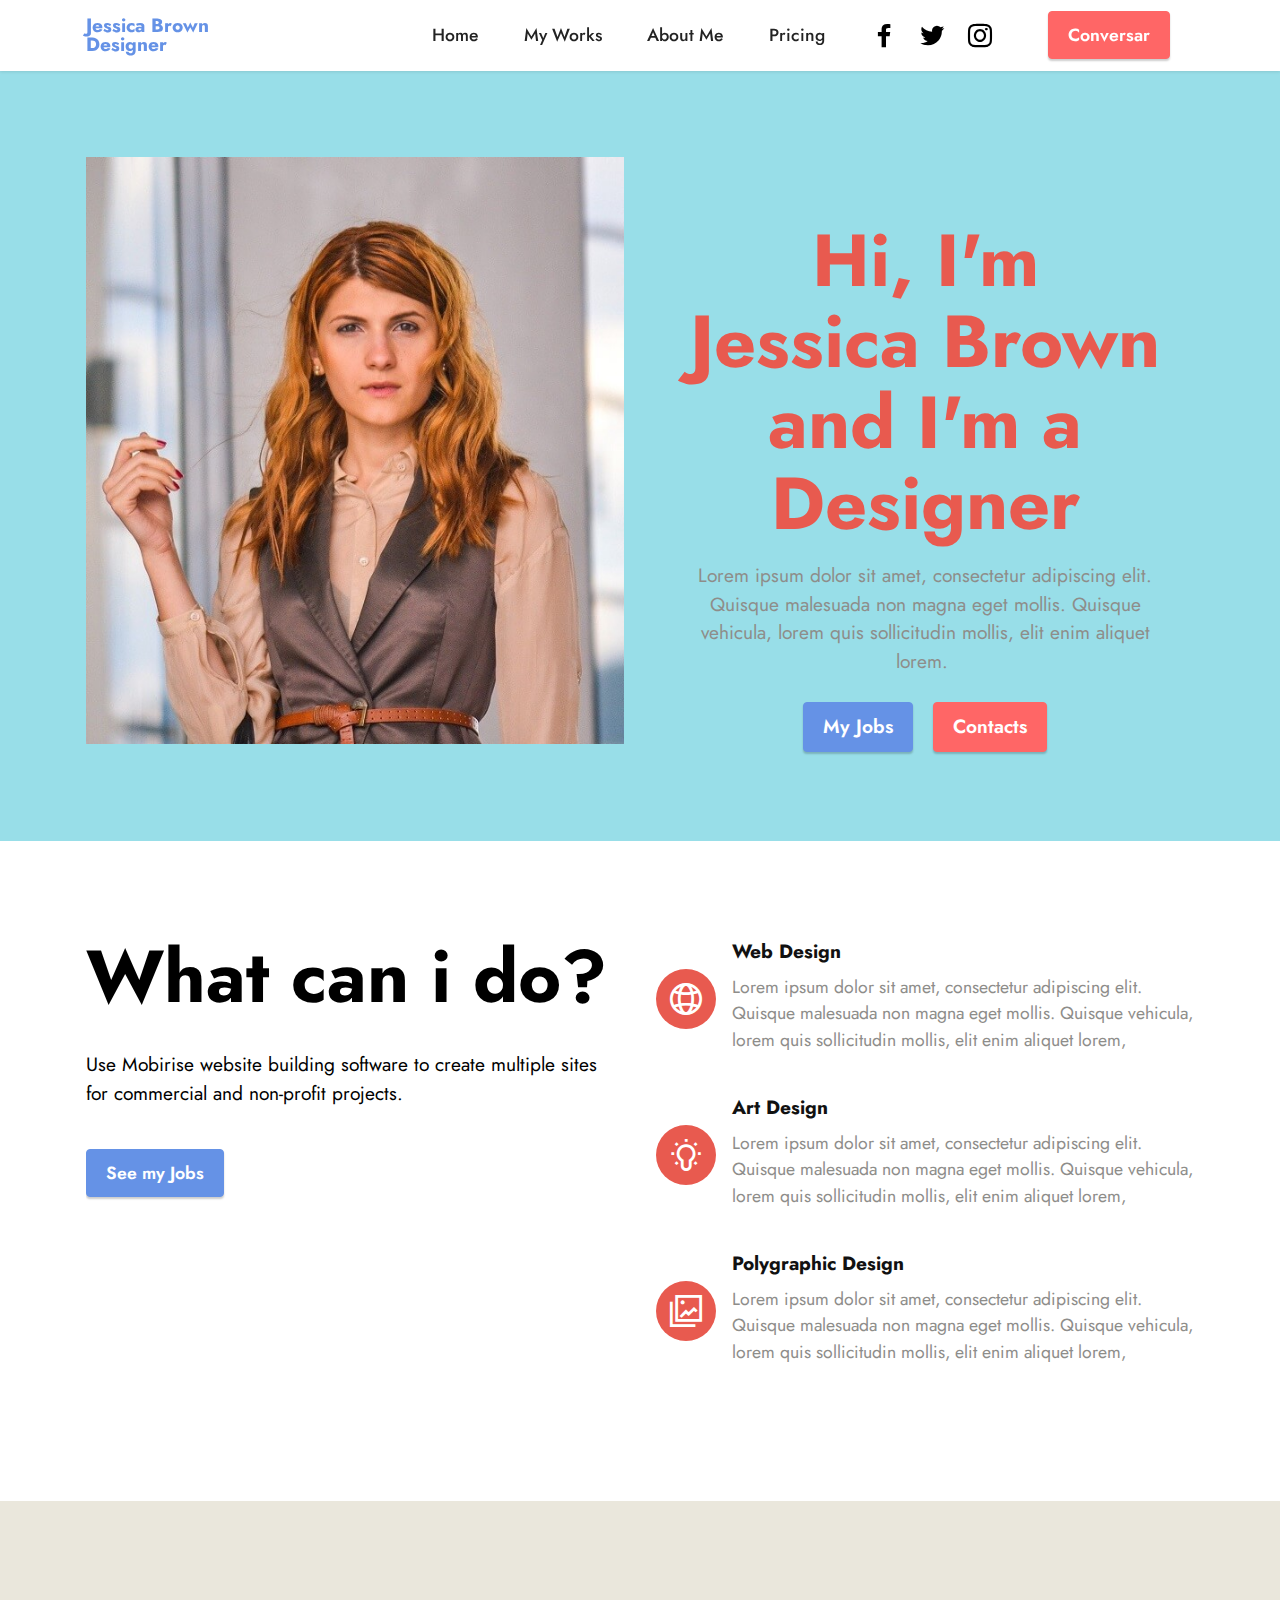
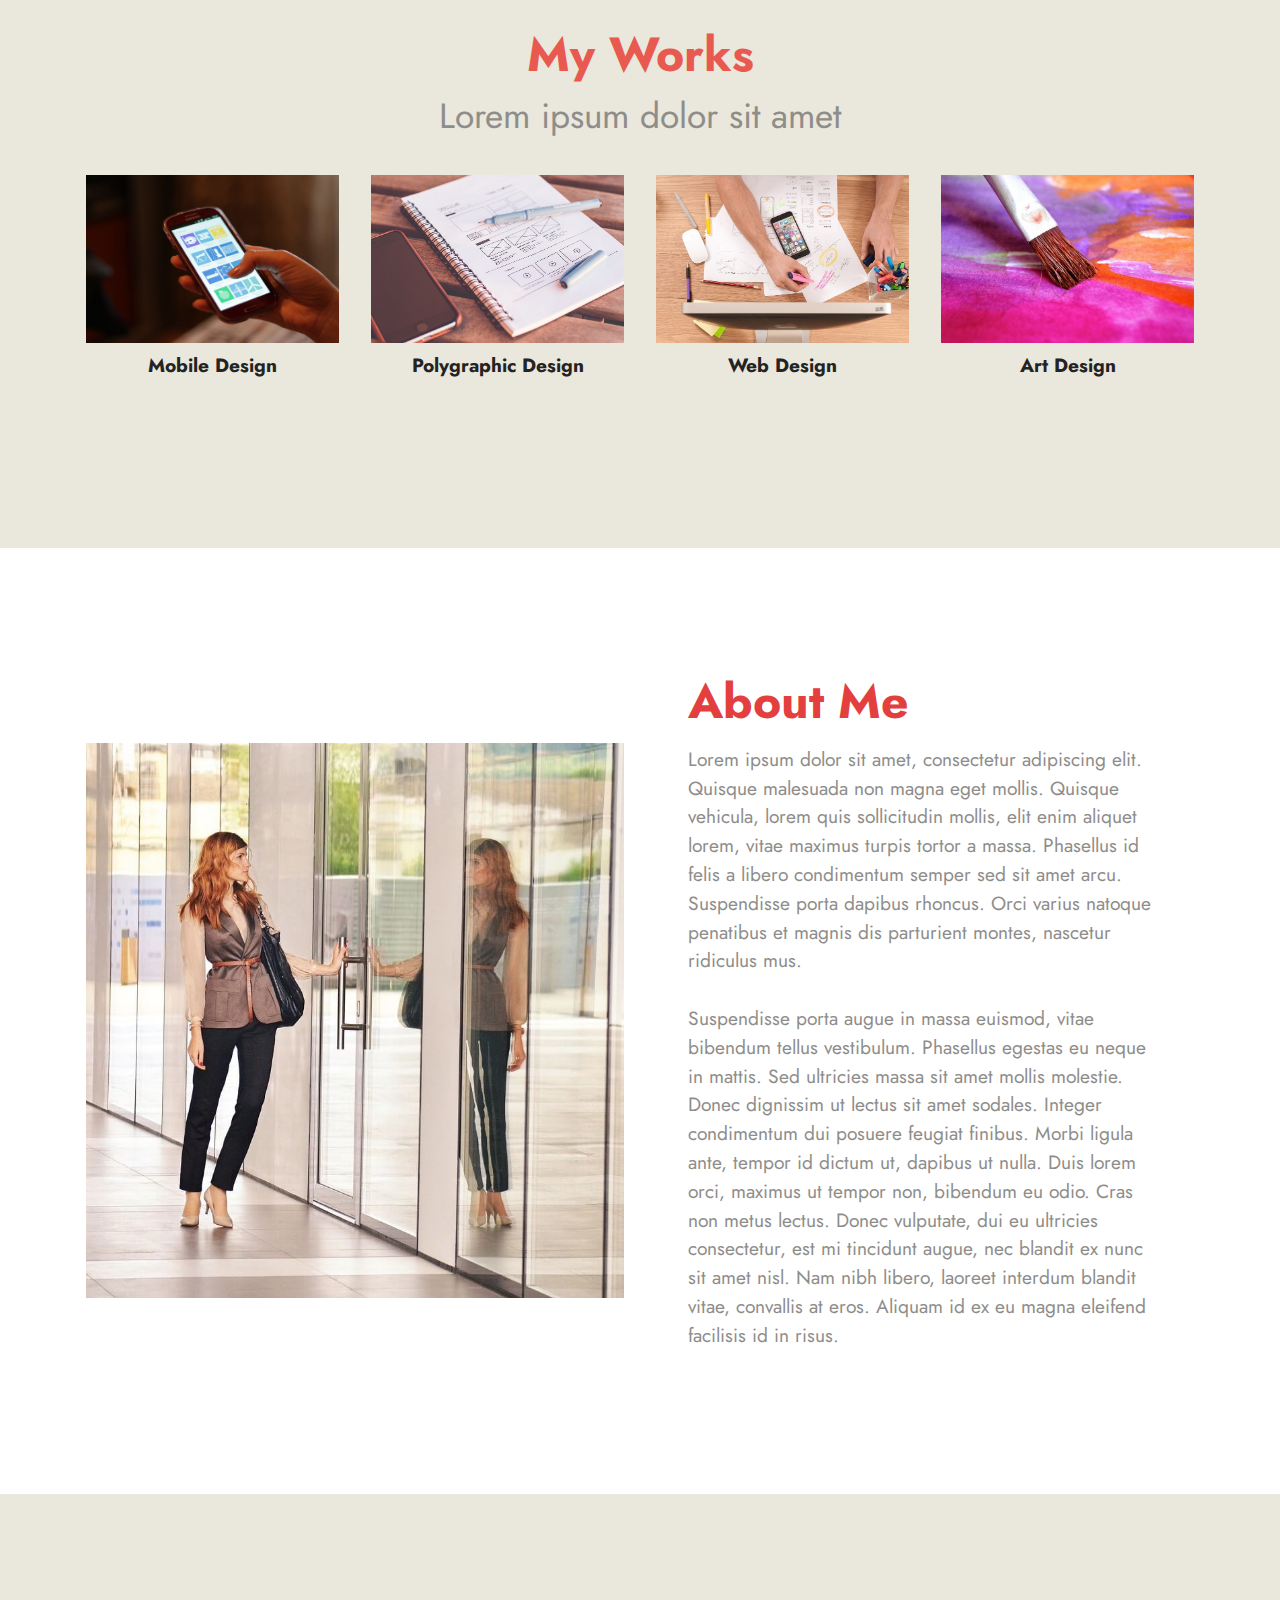
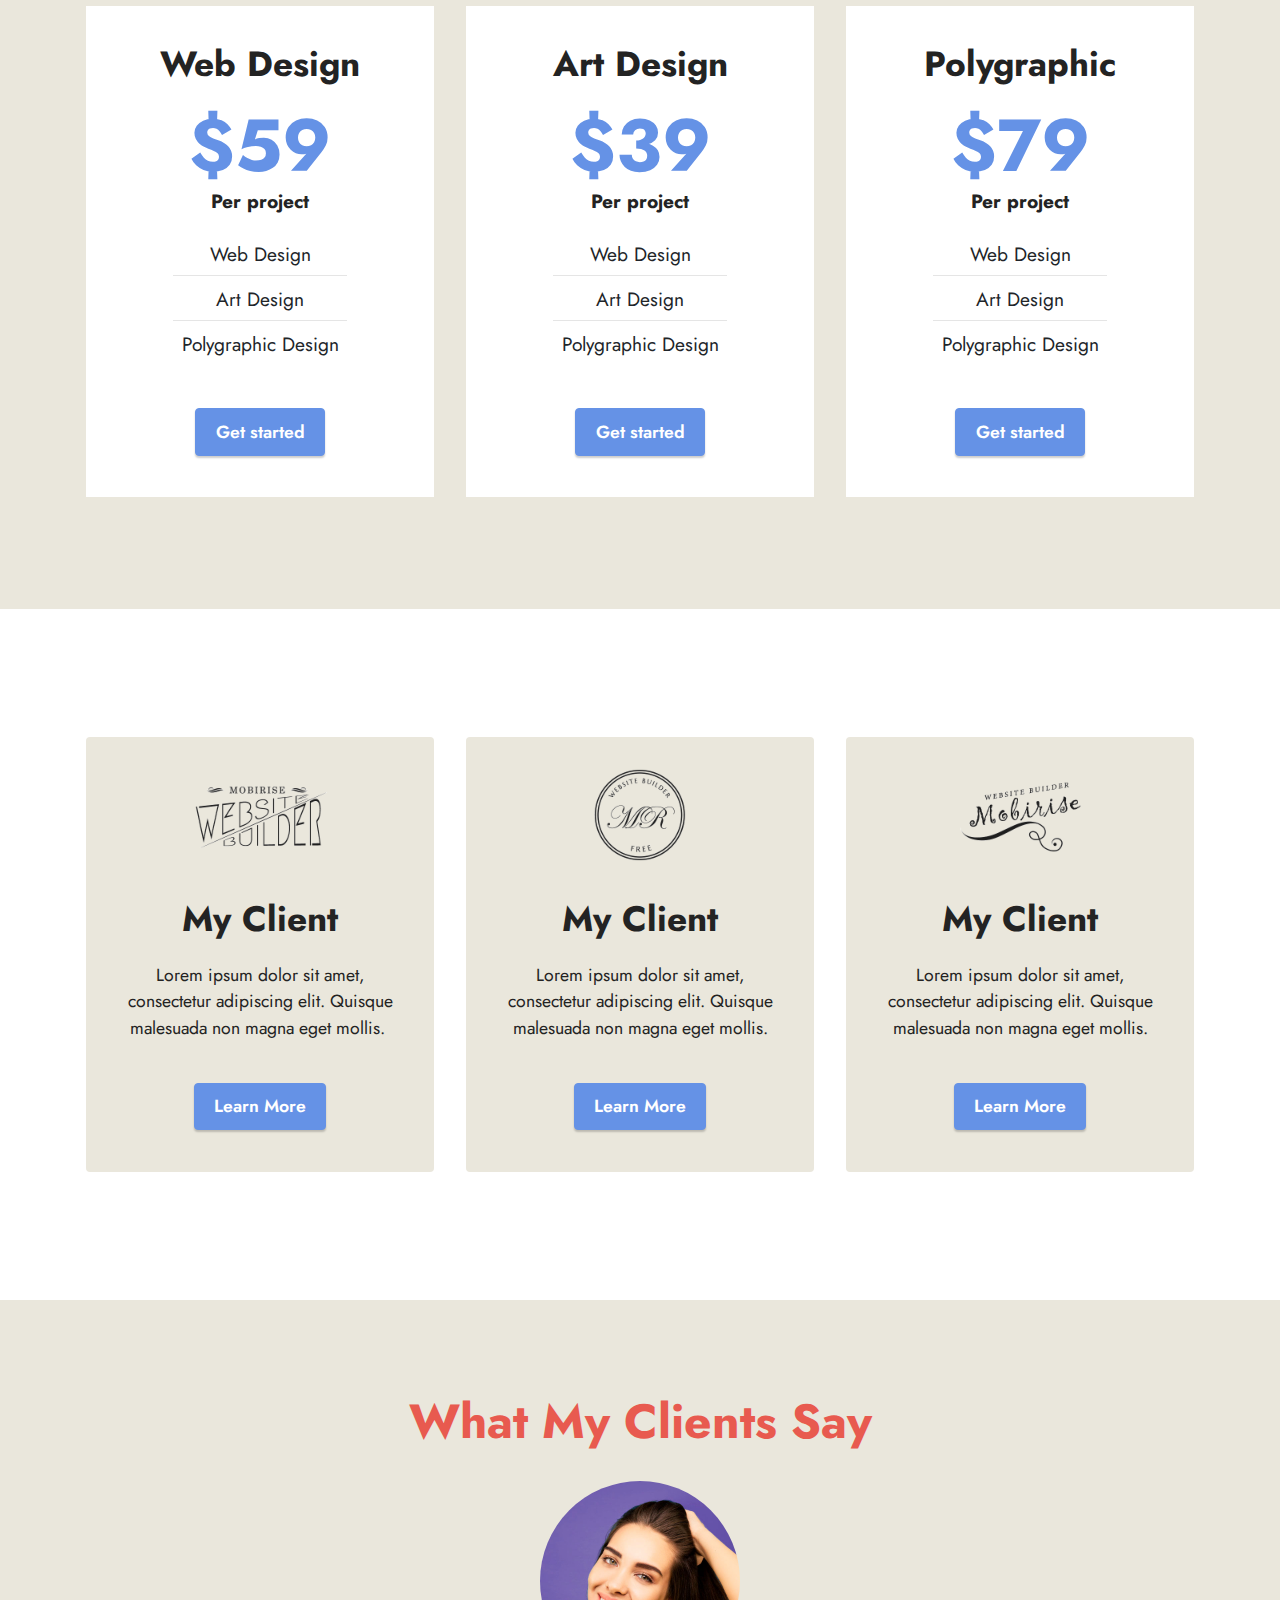
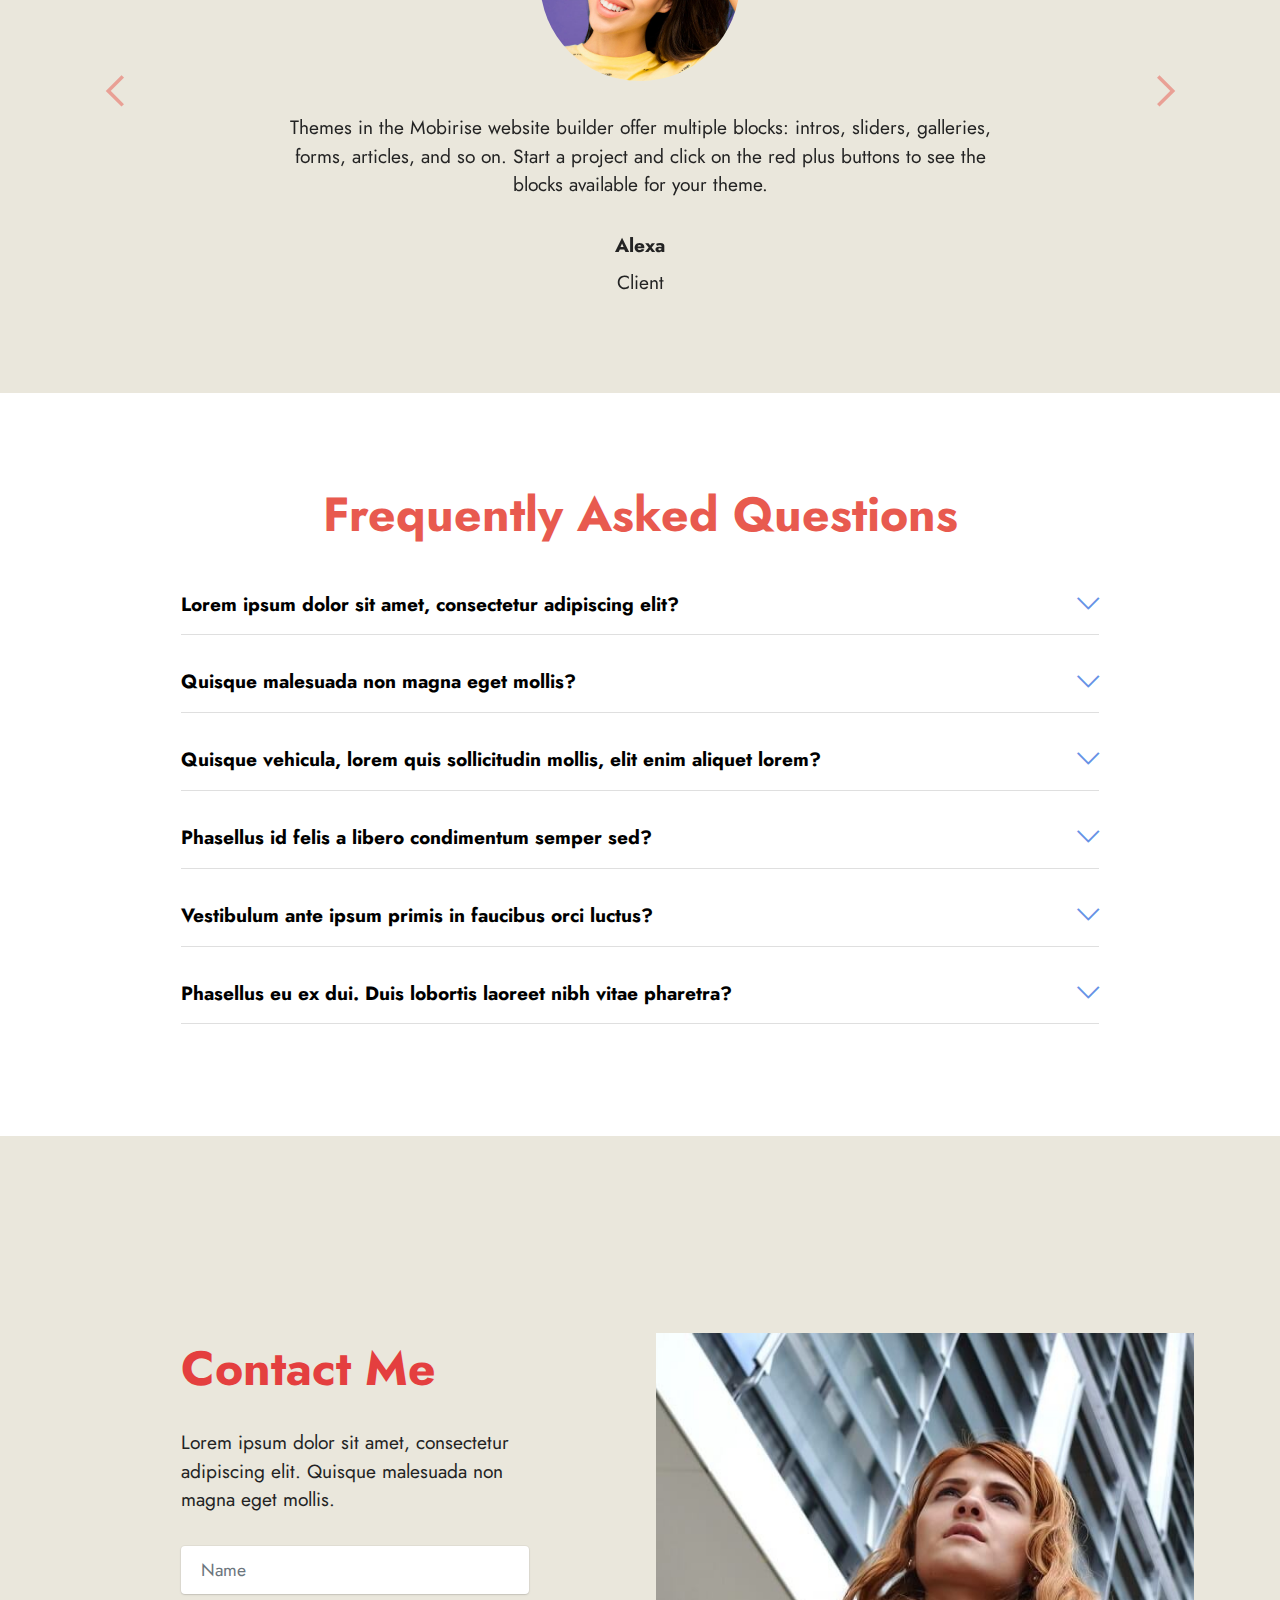
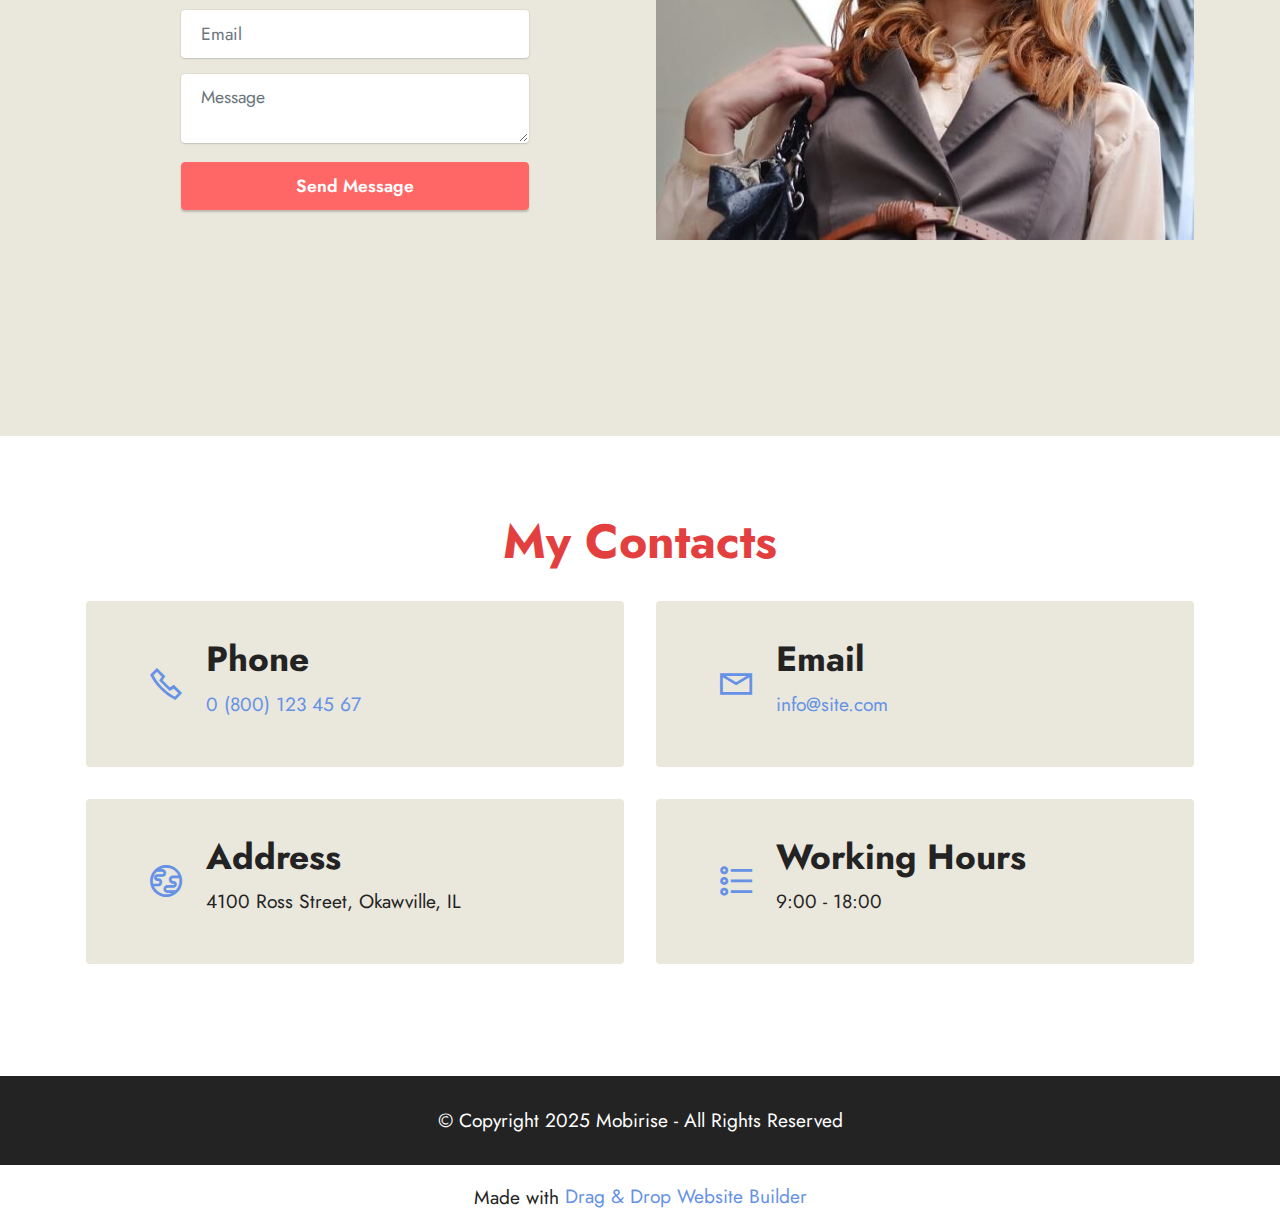
<file: professores.html>
<!DOCTYPE html>
<html  >
<head>
  <!-- Site made with Mobirise Website Builder v5.8.14, https://mobirise.com -->
  <meta charset="UTF-8">
  <meta http-equiv="X-UA-Compatible" content="IE=edge">
  <meta name="generator" content="Mobirise v5.8.14, mobirise.com">
  <meta name="viewport" content="width=device-width, initial-scale=1, minimum-scale=1">
  <link rel="shortcut icon" href="assets/images/mbr-121x115.png" type="image/x-icon">
  <meta name="description" content="">
  
  
  <title>Professores</title>
  <link rel="stylesheet" href="assets/web/assets/mobirise-icons2/mobirise2.css">
  <link rel="stylesheet" href="assets/web/assets/mobirise-icons/mobirise-icons.css">
  <link rel="stylesheet" href="assets/bootstrap/css/bootstrap.min.css">
  <link rel="stylesheet" href="assets/bootstrap/css/bootstrap-grid.min.css">
  <link rel="stylesheet" href="assets/bootstrap/css/bootstrap-reboot.min.css">
  <link rel="stylesheet" href="assets/dropdown/css/style.css">
  <link rel="stylesheet" href="assets/socicon/css/styles.css">
  <link rel="stylesheet" href="assets/theme/css/style.css">
  <link rel="preload" href="https://fonts.googleapis.com/css?family=Jost:100,200,300,400,500,600,700,800,900,100i,200i,300i,400i,500i,600i,700i,800i,900i&display=swap" as="style" onload="this.onload=null;this.rel='stylesheet'">
  <noscript><link rel="stylesheet" href="https://fonts.googleapis.com/css?family=Jost:100,200,300,400,500,600,700,800,900,100i,200i,300i,400i,500i,600i,700i,800i,900i&display=swap"></noscript>
  <link rel="preload" as="style" href="assets/mobirise/css/mbr-additional.css"><link rel="stylesheet" href="assets/mobirise/css/mbr-additional.css" type="text/css">

  
  
  
</head>
<body>
  
  <section data-bs-version="5.1" class="menu menu2 cid-sFF0ciwnEL" once="menu" id="menu2-0">
    
    <nav class="navbar navbar-dropdown navbar-fixed-top navbar-expand-lg">
        <div class="container">
            <div class="navbar-brand">
                
                <span class="navbar-caption-wrap"><a class="navbar-caption text-primary display-7" href="https://mobiri.se">Jessica Brown<br>Designer<br></a></span>
            </div>
            <button class="navbar-toggler" type="button" data-toggle="collapse" data-bs-toggle="collapse" data-target="#navbarSupportedContent" data-bs-target="#navbarSupportedContent" aria-controls="navbarNavAltMarkup" aria-expanded="false" aria-label="Toggle navigation">
                <div class="hamburger">
                    <span></span>
                    <span></span>
                    <span></span>
                    <span></span>
                </div>
            </button>
            <div class="collapse navbar-collapse" id="navbarSupportedContent">
                <ul class="navbar-nav nav-dropdown" data-app-modern-menu="true"><li class="nav-item"><a class="nav-link link text-black text-primary display-4" href="index.html">Home</a></li>
                    <li class="nav-item"><a class="nav-link link text-black text-primary display-4" href="index.html#gallery5-3">My Works</a></li><li class="nav-item"><a class="nav-link link text-black text-primary display-4" href="index.html#image1-b">About Me</a></li>
                    <li class="nav-item"><a class="nav-link link text-black text-primary display-4" href="index.html#pricing2-c">Pricing</a>
                    </li></ul>
                <div class="icons-menu">
                    <a class="iconfont-wrapper" href="https://mobiri.se" target="_blank">
                        <span class="p-2 mbr-iconfont socicon-facebook socicon"></span>
                    </a>
                    <a class="iconfont-wrapper" href="https://mobiri.se" target="_blank">
                        <span class="p-2 mbr-iconfont socicon-twitter socicon"></span>
                    </a>
                    <a class="iconfont-wrapper" href="https://mobiri.se" target="_blank">
                        <span class="p-2 mbr-iconfont socicon-instagram socicon"></span>
                    </a>
                    
                </div>
                <div class="navbar-buttons mbr-section-btn"><a class="btn btn-secondary display-4" href="https://wa.me/98996114045">Conversar</a></div>
            </div>
        </div>
    </nav>
</section>

<section data-bs-version="5.1" class="header11 cid-sFF0SGinka" id="header11-1">

    

    

    <div class="container">
        <div class="row justify-content-center">
            <div class="col-12 col-md-6 image-wrapper">
                <img class="w-100" src="assets/images/mbr.jpeg" alt="Mobirise Website Builder">
            </div>
            <div class="col-12 col-md">
                <div class="text-wrapper text-center">
                    <h1 class="mbr-section-title mbr-fonts-style mb-3 display-1">
                        <strong>
</strong><div><strong><br></strong></div><div><strong>Hi, I'm Jessica Brown and I'm a Designer</strong></div></h1>
                    <p class="mbr-text mbr-fonts-style display-7">Lorem ipsum dolor sit amet, consectetur adipiscing elit. Quisque malesuada non magna eget mollis. Quisque vehicula, lorem quis sollicitudin mollis, elit enim aliquet lorem.&nbsp;</p>
                    <div class="mbr-section-btn mt-3"><a class="btn btn-primary display-7" href="index.html#gallery5-3">My Jobs</a> <a class="btn btn-secondary display-7" href="index.html#form4-6">Contacts</a></div>
                </div>
            </div>
        </div>
    </div>
</section>

<section data-bs-version="5.1" class="features12 cid-sFF3eJNZDT" id="features13-2">

    
    
    <div class="container">
        <div class="row justify-content-center">
            <div class="col-12 col-lg-6">
                <div class="card-wrapper">
                    <div class="card-box align-left">
                        <h4 class="card-title mbr-fonts-style mb-4 display-1"><strong>What can i do?</strong></h4>
                        <p class="mbr-text mbr-fonts-style mb-4 display-7">
                            Use Mobirise website building software to create multiple sites for commercial and non-profit projects.</p>
                        <div class="mbr-section-btn"><a class="btn btn-primary display-4" href="https://mobiri.se">See my Jobs</a></div>
                    </div>
                </div>
            </div>
            <div class="col-12 col-lg-6">
                <div class="item mbr-flex">
                    <div class="icon-box">
                        <span class="mbr-iconfont mobi-mbri-globe-2 mobi-mbri"></span>
                    </div>
                    <div class="text-box">
                        <h4 class="icon-title mbr-black mbr-fonts-style display-7">
                            <strong>Web Design</strong></h4>
                        <h5 class="icon-text mbr-black mbr-fonts-style display-4">Lorem ipsum dolor sit amet, consectetur adipiscing elit. Quisque malesuada non magna eget mollis. Quisque vehicula, lorem quis sollicitudin mollis, elit enim aliquet lorem,&nbsp;</h5>
                    </div>
                </div>
                <div class="item mbr-flex">
                    <div class="icon-box">
                        <span class="mbr-iconfont mobi-mbri-idea mobi-mbri"></span>
                    </div>
                    <div class="text-box">
                        <h4 class="icon-title mbr-black mbr-fonts-style display-7">
                            <strong>Art Design</strong></h4>
                        <h5 class="icon-text mbr-black mbr-fonts-style display-4">Lorem ipsum dolor sit amet, consectetur adipiscing elit. Quisque malesuada non magna eget mollis. Quisque vehicula, lorem quis sollicitudin mollis, elit enim aliquet lorem,&nbsp;</h5>
                    </div>
                </div>
                <div class="item mbr-flex">
                    <div class="icon-box">
                        <span class="mbr-iconfont mobi-mbri-photo mobi-mbri"></span>
                    </div>
                    <div class="text-box">
                        <h4 class="icon-title mbr-black mbr-fonts-style display-7"><strong>Polygraphic Design</strong></h4>
                        <h5 class="icon-text mbr-black mbr-fonts-style display-4">Lorem ipsum dolor sit amet, consectetur adipiscing elit. Quisque malesuada non magna eget mollis. Quisque vehicula, lorem quis sollicitudin mollis, elit enim aliquet lorem,&nbsp;</h5>
                    </div>
                </div>
            </div>
        </div>
    </div>
</section>

<section data-bs-version="5.1" class="gallery5 mbr-gallery cid-sFF3kfZheU" id="gallery5-3">
    

    

    <div class="container">
        <div class="mbr-section-head">
            <h3 class="mbr-section-title mbr-fonts-style align-center m-0 display-2"><strong>My Works</strong></h3>
            <h4 class="mbr-section-subtitle mbr-fonts-style align-center mb-0 mt-2 display-5">Lorem ipsum dolor sit amet</h4>
        </div>
        <div class="row mbr-gallery mt-4">
            <div class="col-12 col-md-6 col-lg-3 item gallery-image">
                <div class="item-wrapper" data-toggle="modal" data-bs-toggle="modal" data-target="#tGgled1EJl-modal" data-bs-target="#tGgled1EJl-modal">
                    <img class="w-100" src="assets/images/mbr-596x397.jpg" alt="Mobirise Website Builder" data-slide-to="0" data-bs-slide-to="0" data-target="#lb-tGgled1EJl" data-bs-target="#lb-tGgled1EJl">
                    <div class="icon-wrapper">
                        <span class="mobi-mbri mobi-mbri-search mbr-iconfont mbr-iconfont-btn"></span>
                    </div>
                </div>
                <h6 class="mbr-item-subtitle mbr-fonts-style align-center mb-2 mt-2 display-7"><strong>Mobile Design</strong></h6>
            </div>
            <div class="col-12 col-md-6 col-lg-3 item gallery-image">
                <div class="item-wrapper" data-toggle="modal" data-bs-toggle="modal" data-target="#tGgled1EJl-modal" data-bs-target="#tGgled1EJl-modal">
                    <img class="w-100" src="assets/images/mbr-3.jpg" alt="Mobirise Website Builder" data-slide-to="1" data-bs-slide-to="1" data-target="#lb-tGgled1EJl" data-bs-target="#lb-tGgled1EJl">
                    <div class="icon-wrapper">
                        <span class="mobi-mbri mobi-mbri-search mbr-iconfont mbr-iconfont-btn"></span>
                    </div>
                </div>
                <h6 class="mbr-item-subtitle mbr-fonts-style align-center mb-2 mt-2 display-7"><strong>Polygraphic Design</strong></h6>
            </div>
            <div class="col-12 col-md-6 col-lg-3 item gallery-image">
                <div class="item-wrapper" data-toggle="modal" data-bs-toggle="modal" data-target="#tGgled1EJl-modal" data-bs-target="#tGgled1EJl-modal">
                    <img class="w-100" src="assets/images/mbr-4.jpg" alt="Mobirise Website Builder" data-slide-to="2" data-bs-slide-to="2" data-target="#lb-tGgled1EJl" data-bs-target="#lb-tGgled1EJl">
                    <div class="icon-wrapper">
                        <span class="mobi-mbri mobi-mbri-search mbr-iconfont mbr-iconfont-btn"></span>
                    </div>
                </div>
                <h6 class="mbr-item-subtitle mbr-fonts-style align-center mb-2 mt-2 display-7"><strong>Web Design</strong></h6>
            </div>
            <div class="col-12 col-md-6 col-lg-3 item gallery-image">
                <div class="item-wrapper" data-toggle="modal" data-bs-toggle="modal" data-target="#tGgled1EJl-modal" data-bs-target="#tGgled1EJl-modal">
                    <img class="w-100" src="assets/images/mbr-6.jpg" alt="Mobirise Website Builder" data-slide-to="3" data-bs-slide-to="3" data-target="#lb-tGgled1EJl" data-bs-target="#lb-tGgled1EJl">
                    <div class="icon-wrapper">
                        <span class="mobi-mbri mobi-mbri-search mbr-iconfont mbr-iconfont-btn"></span>
                    </div>
                </div>
                <h6 class="mbr-item-subtitle mbr-fonts-style align-center mb-2 mt-2 display-7"><strong>Art Design</strong></h6>
            </div>
        </div>

        <div class="modal mbr-slider" tabindex="-1" role="dialog" aria-hidden="true" id="tGgled1EJl-modal">
            <div class="modal-dialog" role="document">
                <div class="modal-content">
                    <div class="modal-body">
                        <div class="carousel slide" id="lb-tGgled1EJl" data-interval="5000" data-bs-interval="5000">
                            <div class="carousel-inner">
                                <div class="carousel-item active">
                                    <img class="d-block w-100" src="assets/images/mbr-596x397.jpg" alt="Mobirise Website Builder">
                                </div>
                                <div class="carousel-item">
                                    <img class="d-block w-100" src="assets/images/mbr-3.jpg" alt="Mobirise Website Builder">
                                </div>
                                <div class="carousel-item">
                                    <img class="d-block w-100" src="assets/images/mbr-4.jpg" alt="Mobirise Website Builder">
                                </div>
                                <div class="carousel-item">
                                    <img class="d-block w-100" src="assets/images/mbr-6.jpg" alt="Mobirise Website Builder">
                                </div>
                            </div>
                            <ol class="carousel-indicators">
                                <li data-slide-to="0" data-bs-slide-to="0" class="active" data-target="#lb-tGgled1EJl" data-bs-target="#lb-tGgled1EJl"></li>
                                <li data-slide-to="1" data-bs-slide-to="1" data-target="#lb-tGgled1EJl" data-bs-target="#lb-tGgled1EJl"></li>
                                <li data-slide-to="2" data-bs-slide-to="2" data-target="#lb-tGgled1EJl" data-bs-target="#lb-tGgled1EJl"></li>
                                <li data-slide-to="3" data-bs-slide-to="3" data-target="#lb-tGgled1EJl" data-bs-target="#lb-tGgled1EJl"></li>
                            </ol>
                            <a role="button" href="" class="close" data-dismiss="modal" data-bs-dismiss="modal" aria-label="Close">
                            </a>
                            <a class="carousel-control-prev carousel-control" role="button" data-slide="prev" data-bs-slide="prev" href="#lb-tGgled1EJl">
                                <span class="mobi-mbri mobi-mbri-arrow-prev" aria-hidden="true"></span>
                                <span class="sr-only visually-hidden">Previous</span>
                            </a>
                            <a class="carousel-control-next carousel-control" role="button" data-slide="next" data-bs-slide="next" href="#lb-tGgled1EJl">
                                <span class="mobi-mbri mobi-mbri-arrow-next" aria-hidden="true"></span>
                                <span class="sr-only visually-hidden">Next</span>
                            </a>
                        </div>
                    </div>
                </div>
            </div>
        </div>
    </div>
</section>

<section data-bs-version="5.1" class="image1 cid-sFF75ZhH2d" id="image1-b">
    

    

    <div class="container">
        <div class="row align-items-center">
            <div class="col-12 col-lg-6">
                <div class="image-wrapper">
                    <img src="assets/images/mbr-3.jpeg" alt="Mobirise Website Builder">
                    
                </div>
            </div>
            <div class="col-12 col-lg">
                <div class="text-wrapper">
                    <h3 class="mbr-section-title mbr-fonts-style mb-3 display-2">
                        <strong>About Me</strong></h3>
                    <p class="mbr-text mbr-fonts-style display-7">Lorem ipsum dolor sit amet, consectetur adipiscing elit. Quisque malesuada non magna eget mollis. Quisque vehicula, lorem quis sollicitudin mollis, elit enim aliquet lorem, vitae maximus turpis tortor a massa. Phasellus id felis a libero condimentum semper sed sit amet arcu. Suspendisse porta dapibus rhoncus. Orci varius natoque penatibus et magnis dis parturient montes, nascetur ridiculus mus.&nbsp;<br>
<br>Suspendisse porta augue in massa euismod, vitae bibendum tellus vestibulum. Phasellus egestas eu neque in mattis. Sed ultricies massa sit amet mollis molestie. Donec dignissim ut lectus sit amet sodales. Integer condimentum dui posuere feugiat finibus. Morbi ligula ante, tempor id dictum ut, dapibus ut nulla. Duis lorem orci, maximus ut tempor non, bibendum eu odio. Cras non metus lectus. Donec vulputate, dui eu ultricies consectetur, est mi tincidunt augue, nec blandit ex nunc sit amet nisl. Nam nibh libero, laoreet interdum blandit vitae, convallis at eros. Aliquam id ex eu magna eleifend facilisis id in risus.</p>
                </div>
            </div>
        </div>
    </div>
</section>

<section data-bs-version="5.1" class="pricing2 cid-sFF7wKlLkT" id="pricing2-c">
    

    
    <div class="container">
        <div class="row justify-content-center">
            <div class="col-12 col-md-6 align-center col-lg-4">
                <div class="plan">
                    <div class="plan-header">
                        <h6 class="plan-title mbr-fonts-style mb-3 display-5"><strong>Web Design</strong></h6>
                        <div class="plan-price">
                            <p class="price mbr-fonts-style m-0 display-1"><strong>$59</strong></p>
                            <p class="price-term mbr-fonts-style mb-3 display-7"><strong>Per project</strong></p>
                        </div>
                    </div>
                    <div class="plan-body">
                        <div class="plan-list mb-4">
                            <ul class="list-group mbr-fonts-style list-group-flush display-7">
                                <li class="list-group-item">Web Design</li><li class="list-group-item">Art Design</li><li class="list-group-item">Polygraphic Design</li>
                            </ul>
                        </div>
                        <div class="mbr-section-btn text-center">
                            <a href="https://mobiri.se" class="btn btn-primary display-4">Get started</a>
                        </div>
                    </div>
                </div>
            </div>
            <div class="col-12 col-md-6 align-center col-lg-4">
                <div class="plan">
                    <div class="plan-header">
                        <h6 class="plan-title mbr-fonts-style mb-3 display-5"><strong>Art Design</strong></h6>
                        <div class="plan-price">
                            <p class="price mbr-fonts-style m-0 display-1"><strong>$39</strong></p>
                            <p class="price-term mbr-fonts-style mb-3 display-7"><strong>Per project</strong></p>
                        </div>
                    </div>
                    <div class="plan-body">
                        <div class="plan-list mb-4">
                            <ul class="list-group mbr-fonts-style list-group-flush display-7">
                                <li class="list-group-item">Web Design
</li><li class="list-group-item">Art Design
</li><li class="list-group-item">Polygraphic Design</li>
                            </ul>
                        </div>
                        <div class="mbr-section-btn text-center">
                            <a href="https://mobiri.se" class="btn btn-primary display-4">Get started</a>
                        </div>
                    </div>
                </div>
            </div>
            <div class="col-12 col-md-6 align-center col-lg-4">
                <div class="plan">
                    <div class="plan-header">
                        <h6 class="plan-title mbr-fonts-style mb-3 display-5"><strong>Polygraphic</strong></h6>
                        <div class="plan-price">
                            <p class="price mbr-fonts-style m-0 display-1"><strong>$79</strong></p>
                            <p class="price-term mbr-fonts-style mb-3 display-7"><strong>Per project</strong></p>
                        </div>
                    </div>
                    <div class="plan-body">
                        <div class="plan-list mb-4">
                            <ul class="list-group mbr-fonts-style list-group-flush display-7">
                                <li class="list-group-item">Web Design
</li><li class="list-group-item">Art Design
</li><li class="list-group-item">Polygraphic Design</li>
                            </ul>
                        </div>
                        <div class="mbr-section-btn text-center">
                            <a href="https://mobiri.se" class="btn btn-primary display-4">Get started</a>
                        </div>
                    </div>
                </div>
            </div>
            
        </div>
    </div>
</section>

<section data-bs-version="5.1" class="clients2 cid-sFF3mUy3tz" id="clients2-4">

    

    
    <div class="container">
        <div class="row justify-content-center">
            <div class="card col-12 col-md-6 col-lg-4">
                <div class="card-wrapper">
                    <div class="img-wrapper">
                        <img src="assets/images/1.png" alt="Mobirise Website Builder">
                    </div>
                    <div class="card-box align-center">
                        
                        <h5 class="card-title mbr-fonts-style mb-3 display-5">
                            <strong>My Client</strong></h5>
                        <p class="mbr-text mbr-fonts-style mb-4 display-4">
                            Lorem ipsum dolor sit amet, consectetur adipiscing elit. Quisque malesuada non magna eget mollis.&nbsp;</p>
                        <div class="mbr-section-btn mt-3"><a class="btn btn-primary display-4" href="https://mobiri.se">Learn More</a></div>
                    </div>
                </div>
            </div>
            <div class="card col-12 col-md-6 col-lg-4">
                <div class="card-wrapper">
                    <div class="img-wrapper">
                        <img src="assets/images/2.png" alt="Mobirise Website Builder">
                    </div>
                    <div class="card-box align-center">
                        
                        <h5 class="card-title mbr-fonts-style mb-3 display-5"><strong>My Client</strong></h5>
                        <p class="mbr-text mbr-fonts-style mb-4 display-4">
                            Lorem ipsum dolor sit amet, consectetur adipiscing elit. Quisque malesuada non magna eget mollis. </p>
                        <div class="mbr-section-btn mt-3"><a class="btn btn-primary display-4" href="https://mobiri.se">Learn More</a></div>
                    </div>
                </div>
            </div>
            <div class="card col-12 col-md-6 col-lg-4">
                <div class="card-wrapper">
                    <div class="img-wrapper">
                        <img src="assets/images/3.png" alt="Mobirise Website Builder">
                    </div>
                    <div class="card-box align-center">
                        
                        <h5 class="card-title mbr-fonts-style mb-3 display-5"><strong>My Client</strong></h5>
                        <p class="mbr-text mbr-fonts-style mb-4 display-4">
                            Lorem ipsum dolor sit amet, consectetur adipiscing elit. Quisque malesuada non magna eget mollis. </p>
                        <div class="mbr-section-btn mt-3"><a class="btn btn-primary display-4" href="https://mobiri.se">Learn More</a></div>
                    </div>
                </div>
            </div>
            
        </div>
    </div>
</section>

<section data-bs-version="5.1" class="testimonails3 carousel slide testimonials-slider cid-sFF3oey64R" data-interval="false" data-bs-interval="false" id="testimonials3-5">

    

    

    <div class="text-center container">
        <h3 class="mb-4 mbr-fonts-style display-2">
            <strong>What My Clients Say</strong>
        </h3>

        <div class="carousel slide" role="listbox" data-pause="true" data-keyboard="false" data-ride="carousel" data-bs-ride="carousel" data-interval="8000" data-bs-interval="8000">
            <div class="carousel-inner">
                
                
            <div class="carousel-item">
                    <div class="user col-md-8">
                        <div class="user_image">
                            <img src="assets/images/team3.jpg">
                        </div>
                        <div class="user_text mb-4">
                            <p class="mbr-fonts-style display-7">
                                Themes in the Mobirise website builder offer multiple blocks: intros, sliders, galleries, forms, articles, and so on. Start a project and click on the red plus buttons to see the blocks available for your theme.
                            </p>
                        </div>
                        <div class="user_name mbr-fonts-style mb-2 display-7">
                            <strong>Alexa</strong>
                        </div>
                        <div class="user_desk mbr-fonts-style display-7">
                            Client
                        </div>
                    </div>
                </div><div class="carousel-item">
                    <div class="user col-md-8">
                        <div class="user_image">
                            <img src="assets/images/team2.jpg">
                        </div>
                        <div class="user_text mb-4">
                            <p class="mbr-fonts-style display-7">
                                Themes in the Mobirise website builder offer multiple blocks: intros, sliders, galleries, forms, articles, and so on. Start a project and click on the red plus buttons to see the blocks available for your theme.
                            </p>
                        </div>
                        <div class="user_name mbr-fonts-style mb-2 display-7">
                            <strong>Linda</strong>
                        </div>
                        <div class="user_desk mbr-fonts-style display-7">
                            Client
                        </div>
                    </div>
                </div><div class="carousel-item">
                    <div class="user col-md-8">
                        <div class="user_image">
                            <img src="assets/images/team4.jpg">
                        </div>
                        <div class="user_text mb-4">
                            <p class="mbr-fonts-style display-7">
                                Themes in the Mobirise website builder offer multiple blocks: intros, sliders, galleries, forms, articles, and so on. Start a project and click on the red plus buttons to see the blocks available for your theme.
                            </p>
                        </div>
                        <div class="user_name mbr-fonts-style mb-2 display-7">
                            <strong>Ann</strong></div>
                        <div class="user_desk mbr-fonts-style display-7">
                            Client</div>
                    </div>
                </div></div>

            <div class="carousel-controls">
                <a class="carousel-control-prev" role="button" data-slide="prev" data-bs-slide="prev">
                    <span aria-hidden="true" class="mobi-mbri mobi-mbri-arrow-prev mbr-iconfont"></span>
                    <span class="sr-only visually-hidden">Previous</span>
                </a>

                <a class="carousel-control-next" role="button" data-slide="next" data-bs-slide="next">
                    <span aria-hidden="true" class="mobi-mbri mobi-mbri-arrow-next mbr-iconfont"></span>
                    <span class="sr-only visually-hidden">Next</span>
                </a>
            </div>
        </div>
    </div>
</section>

<section data-bs-version="5.1" class="content16 cid-sFF5Wb1ZQt" id="content16-a">

    

    
    <div class="container">
        <div class="row justify-content-center">
            <div class="col-12 col-md-10">
                <div class="mbr-section-head align-center mb-4">
                    <h3 class="mbr-section-title mb-0 mbr-fonts-style display-2"><strong>Frequently Asked Questions</strong></h3>
                    
                </div>
                <div id="bootstrap-accordion_16" class="panel-group accordionStyles accordion" role="tablist" aria-multiselectable="true">
                    <div class="card mb-3">
                        <div class="card-header" role="tab" id="headingOne">
                            <a role="button" class="panel-title collapsed" data-toggle="collapse" data-bs-toggle="collapse" data-core="" href="#collapse1_16" aria-expanded="false" aria-controls="collapse1">
                                <h6 class="panel-title-edit mbr-fonts-style mb-0 display-7"><strong>Lorem ipsum dolor sit amet, consectetur adipiscing elit?</strong></h6>
                                <span class="sign mbr-iconfont mbri-arrow-down"></span>
                            </a>
                        </div>
                        <div id="collapse1_16" class="panel-collapse noScroll collapse" role="tabpanel" aria-labelledby="headingOne" data-parent="#accordion" data-bs-parent="#bootstrap-accordion_16">
                            <div class="panel-body">
                                <p class="mbr-fonts-style panel-text display-4">Lorem ipsum dolor sit amet, consectetur adipiscing elit. Quisque malesuada non magna eget mollis. Quisque vehicula, lorem quis sollicitudin mollis, elit enim aliquet lorem, vitae maximus turpis tortor a massa. Phasellus id felis a libero condimentum semper sed sit amet arcu. Suspendisse porta dapibus rhoncus. </p>
                            </div>
                        </div>
                    </div>
                    <div class="card mb-3">
                        <div class="card-header" role="tab" id="headingOne">
                            <a role="button" class="panel-title collapsed" data-toggle="collapse" data-bs-toggle="collapse" data-core="" href="#collapse2_16" aria-expanded="false" aria-controls="collapse2">
                                <h6 class="panel-title-edit mbr-fonts-style mb-0 display-7"><strong>Quisque malesuada non magna eget mollis?</strong></h6>
                                <span class="sign mbr-iconfont mbri-arrow-down"></span>
                            </a>
                        </div>
                        <div id="collapse2_16" class="panel-collapse noScroll collapse" role="tabpanel" aria-labelledby="headingOne" data-parent="#accordion" data-bs-parent="#bootstrap-accordion_16">
                            <div class="panel-body">
                                <p class="mbr-fonts-style panel-text display-4">
                                    Lorem ipsum dolor sit amet, consectetur adipiscing elit. Quisque malesuada non magna eget mollis. Quisque vehicula, lorem quis sollicitudin mollis, elit enim aliquet lorem, vitae maximus turpis tortor a massa. Phasellus id felis a libero condimentum semper sed sit amet arcu. Suspendisse porta dapibus rhoncus. </p>
                            </div>
                        </div>
                    </div>
                    <div class="card mb-3">
                        <div class="card-header" role="tab" id="headingOne">
                            <a role="button" class="panel-title collapsed" data-toggle="collapse" data-bs-toggle="collapse" data-core="" href="#collapse3_16" aria-expanded="false" aria-controls="collapse3">
                                <h6 class="panel-title-edit mbr-fonts-style mb-0 display-7"><strong>Quisque vehicula, lorem quis sollicitudin mollis, elit enim aliquet lorem?</strong></h6>
                                <span class="sign mbr-iconfont mbri-arrow-down"></span>
                            </a>
                        </div>
                        <div id="collapse3_16" class="panel-collapse noScroll collapse" role="tabpanel" aria-labelledby="headingOne" data-parent="#accordion" data-bs-parent="#bootstrap-accordion_16">
                            <div class="panel-body">
                                <p class="mbr-fonts-style panel-text display-4">
                                    Lorem ipsum dolor sit amet, consectetur adipiscing elit. Quisque malesuada non magna eget mollis. Quisque vehicula, lorem quis sollicitudin mollis, elit enim aliquet lorem, vitae maximus turpis tortor a massa. Phasellus id felis a libero condimentum semper sed sit amet arcu. Suspendisse porta dapibus rhoncus. </p>
                            </div>
                        </div>
                    </div>
                    <div class="card mb-3">
                        <div class="card-header" role="tab" id="headingOne">
                            <a role="button" class="panel-title collapsed" data-toggle="collapse" data-bs-toggle="collapse" data-core="" href="#collapse4_16" aria-expanded="false" aria-controls="collapse4">
                                <h6 class="panel-title-edit mbr-fonts-style mb-0 display-7"><strong>Phasellus id felis a libero condimentum semper sed?</strong></h6>
                                <span class="sign mbr-iconfont mbri-arrow-down"></span>
                            </a>
                        </div>
                        <div id="collapse4_16" class="panel-collapse noScroll collapse" role="tabpanel" aria-labelledby="headingOne" data-parent="#accordion" data-bs-parent="#bootstrap-accordion_16">
                            <div class="panel-body">
                                <p class="mbr-fonts-style panel-text display-4">
                                    Lorem ipsum dolor sit amet, consectetur adipiscing elit. Quisque malesuada non magna eget mollis. Quisque vehicula, lorem quis sollicitudin mollis, elit enim aliquet lorem, vitae maximus turpis tortor a massa. Phasellus id felis a libero condimentum semper sed sit amet arcu. Suspendisse porta dapibus rhoncus. </p>
                            </div>
                        </div>
                    </div>
                    <div class="card mb-3">
                        <div class="card-header" role="tab" id="headingOne">
                            <a role="button" class="panel-title collapsed" data-toggle="collapse" data-bs-toggle="collapse" data-core="" href="#collapse5_16" aria-expanded="false" aria-controls="collapse5">
                                <h6 class="panel-title-edit mbr-fonts-style mb-0 display-7"><strong>Vestibulum ante ipsum primis in faucibus orci luctus?</strong></h6>
                                <span class="sign mbr-iconfont mbri-arrow-down"></span>
                            </a>
                        </div>
                        <div id="collapse5_16" class="panel-collapse noScroll collapse" role="tabpanel" aria-labelledby="headingOne" data-parent="#accordion" data-bs-parent="#bootstrap-accordion_16">
                            <div class="panel-body">
                                <p class="mbr-fonts-style panel-text display-4">
                                    Lorem ipsum dolor sit amet, consectetur adipiscing elit. Quisque malesuada non magna eget mollis. Quisque vehicula, lorem quis sollicitudin mollis, elit enim aliquet lorem, vitae maximus turpis tortor a massa. Phasellus id felis a libero condimentum semper sed sit amet arcu. Suspendisse porta dapibus rhoncus. </p>
                            </div>
                        </div>
                    </div>
                    <div class="card mb-3">
                        <div class="card-header" role="tab" id="headingOne">
                            <a role="button" class="panel-title collapsed" data-toggle="collapse" data-bs-toggle="collapse" data-core="" href="#collapse6_16" aria-expanded="false" aria-controls="collapse6">
                                <h6 class="panel-title-edit mbr-fonts-style mb-0 display-7"><strong>Phasellus eu ex dui. Duis lobortis laoreet nibh vitae pharetra?</strong></h6>
                                <span class="sign mbr-iconfont mbri-arrow-down"></span>
                            </a>
                        </div>
                        <div id="collapse6_16" class="panel-collapse noScroll collapse" role="tabpanel" aria-labelledby="headingOne" data-parent="#accordion" data-bs-parent="#bootstrap-accordion_16">
                            <div class="panel-body">
                                <p class="mbr-fonts-style panel-text display-4">
                                    Lorem ipsum dolor sit amet, consectetur adipiscing elit. Quisque malesuada non magna eget mollis. Quisque vehicula, lorem quis sollicitudin mollis, elit enim aliquet lorem, vitae maximus turpis tortor a massa. Phasellus id felis a libero condimentum semper sed sit amet arcu. Suspendisse porta dapibus rhoncus. </p>
                            </div>
                        </div>
                    </div>
                </div>
            </div>
        </div>
    </div>
</section>

<section data-bs-version="5.1" class="form4 cid-sFF3qL4anb mbr-fullscreen" id="form4-6">

    

    

    <div class="container">
        <div class="row content-wrapper justify-content-center">
            <div class="col-lg-4 offset-lg-1 mbr-form" data-form-type="formoid">
<!--Formbuilder Form-->
<form action="https://mobirise.eu/" method="POST" class="mbr-form form-with-styler" data-form-title="Form Name"><input type="hidden" name="email" data-form-email="true" value="rm4sJH8iRti0rBAER2mkdRJKGavrZa93FSYTwMKKwfTbKitjUGXwV8PSUcd4w8t45QRBCfmK9Yd5djY61CljNR8zLfUzls+6Sihs0FtmMitw81ZcRvxf9Drk97y4xunJ">
<div class="row">
<div hidden="hidden" data-form-alert="" class="alert alert-success col-12">Thanks for filling out the form!</div>
<div hidden="hidden" data-form-alert-danger="" class="alert alert-danger col-12">Oops...! some problem!</div>
</div>
<div class="dragArea row">
<div class="col-lg-12 col-md-12 col-sm-12">
<h1 class="mbr-section-title mb-4 display-2"><strong>Contact Me</strong></h1>
</div>
<div class="col-lg-12 col-md-12 col-sm-12">
<p class="mbr-text mbr-fonts-style mb-4 display-7"> Lorem ipsum dolor sit amet, consectetur adipiscing elit. Quisque malesuada non magna eget mollis.</p>
</div>
<div data-for="name" class="col-lg-12 col-md col-12 form-group mb-3">
<input type="text" name="name" placeholder="Name" data-form-field="name" class="form-control display-7" value="" id="name-form4-6">
</div>
<div data-for="email" class="col-lg-12 col-md col-12 form-group mb-3">
<input type="email" name="email" placeholder="Email" data-form-field="email" class="form-control display-7" value="" id="email-form4-6">
</div>
<div class="col-lg-12 col-md-12 col-sm-12 form-group" data-for="textarea">
<textarea name="textarea" placeholder="Message" data-form-field="textarea" class="form-control display-7" id="textarea-form4-6"></textarea>
</div>
<div class="col-12 col-md-auto mbr-section-btn"><button type="submit" class="btn btn-secondary display-4">Send Message</button></div>
</div>
</form><!--Formbuilder Form-->
</div>
            <div class="col-lg-6 offset-lg-1 col-12">
                <div class="image-wrapper">
                    <img class="w-100" src="assets/images/mbr-2.jpeg" alt="Mobirise Website Builder">
                </div>
            </div>
        </div>
    </div>
</section>

<section data-bs-version="5.1" class="contacts2 cid-sFF3B84VW8" id="contacts2-8">
    <!---->
    
    
    <div class="container">
        <div class="mbr-section-head">
            <h3 class="mbr-section-title mbr-fonts-style align-center mb-0 display-2">
                <strong>My Contacts</strong>
            </h3>
            
        </div>
        <div class="row justify-content-center mt-4">
            <div class="card col-12 col-md-6">
                <div class="card-wrapper">
                    <div class="image-wrapper">
                        <span class="mbr-iconfont mobi-mbri-phone mobi-mbri"></span>
                    </div>
                    <div class="text-wrapper">
                        <h6 class="card-title mbr-fonts-style mb-1 display-5">
                            <strong>Phone</strong>
                        </h6>
                        <p class="mbr-text mbr-fonts-style display-7">
                            <a href="tel:+12345678910" class="text-primary">0 (800) 123 45 67</a>
                        </p>
                    </div>
                </div>
            </div>
            <div class="card col-12 col-md-6">
                <div class="card-wrapper">
                    <div class="image-wrapper">
                        <span class="mbr-iconfont mobi-mbri-letter mobi-mbri"></span>
                    </div>
                    <div class="text-wrapper">
                        <h6 class="card-title mbr-fonts-style mb-1 display-5">
                            <strong>Email</strong>
                        </h6>
                        <p class="mbr-text mbr-fonts-style display-7">
                            <a href="mailto:info@site.com" class="text-primary">info@site.com</a>
                        </p>
                    </div>
                </div>
            </div>
            <div class="card col-12 col-md-6">
                <div class="card-wrapper">
                    <div class="image-wrapper">
                        <span class="mbr-iconfont mobi-mbri-globe mobi-mbri"></span>
                    </div>
                    <div class="text-wrapper">
                        <h6 class="card-title mbr-fonts-style mb-1 display-5">
                            <strong>Address</strong>
                        </h6>
                        <p class="mbr-text mbr-fonts-style display-7">
                            4100 Ross Street, Okawville, IL
                        </p>
                    </div>
                </div>
            </div>
            <div class="card col-12 col-md-6">
                <div class="card-wrapper">
                    <div class="image-wrapper">
                        <span class="mbr-iconfont mobi-mbri-bulleted-list mobi-mbri"></span>
                    </div>
                    <div class="text-wrapper">
                        <h6 class="card-title mbr-fonts-style mb-1 display-5">
                            <strong>Working Hours</strong>
                        </h6>
                        <p class="mbr-text mbr-fonts-style display-7">
                            9:00 - 18:00
                        </p>
                    </div>
                </div>
            </div>
        </div>
    </div>
</section>

<section data-bs-version="5.1" class="footer7 cid-sFF3CYc3p7" once="footers" id="footer7-9">

    

    

    <div class="container">
        <div class="media-container-row align-center mbr-white">
            <div class="col-12">
                <p class="mbr-text mb-0 mbr-fonts-style display-7">
                    © Copyright 2025 Mobirise - All Rights Reserved
                </p>
            </div>
        </div>
    </div>
</section><section class="display-7" style="padding: 0;align-items: center;justify-content: center;flex-wrap: wrap;    align-content: center;display: flex;position: relative;height: 4rem;"><a href="https://mobiri.se/" style="flex: 1 1;height: 4rem;position: absolute;width: 100%;z-index: 1;"><img alt="" style="height: 4rem;" src="[data-uri]"></a><p style="margin: 0;text-align: center;" class="display-7">Made with &#8204;</p><a style="z-index:1" href="https://mobirise.com/drag-drop-website-builder.html">Drag & Drop Website Builder</a></section><script src="assets/bootstrap/js/bootstrap.bundle.min.js"></script>  <script src="assets/smoothscroll/smooth-scroll.js"></script>  <script src="assets/ytplayer/index.js"></script>  <script src="assets/dropdown/js/navbar-dropdown.js"></script>  <script src="assets/mbr-switch-arrow/mbr-switch-arrow.js"></script>  <script src="assets/theme/js/script.js"></script>  <script src="assets/formoid/formoid.min.js"></script>  
  
  
</body>
</html>
</file>
<file: assets/web/assets/mobirise-icons2/mobirise2.css>
@font-face {
  font-family: 'Moririse2';
  font-display: swap;
  src:  url('mobirise2.eot?f2bix4');
  src:  url('mobirise2.eot?f2bix4#iefix') format('embedded-opentype'),
    url('mobirise2.ttf?f2bix4') format('truetype'),
    url('mobirise2.woff?f2bix4') format('woff'),
    url('mobirise2.svg?f2bix4#mobirise2') format('svg');
  font-weight: normal;
  font-style: normal;
}

[class^="mobi-"], [class*=" mobi-"] {
  /* use !important to prevent issues with browser extensions that change fonts */
  font-family: 'Moririse2' !important;
  speak: none;
  font-style: normal;
  font-weight: normal;
  font-variant: normal;
  text-transform: none;
  line-height: 1;

  /* Better Font Rendering =========== */
  -webkit-font-smoothing: antialiased;
  -moz-osx-font-smoothing: grayscale;
}

.mobi-mbri-add-submenu:before {
  content: "\e900";
}
.mobi-mbri-alert:before {
  content: "\e901";
}
.mobi-mbri-align-center:before {
  content: "\e902";
}
.mobi-mbri-align-justify:before {
  content: "\e903";
}
.mobi-mbri-align-left:before {
  content: "\e904";
}
.mobi-mbri-align-right:before {
  content: "\e905";
}
.mobi-mbri-android:before {
  content: "\e906";
}
.mobi-mbri-apple:before {
  content: "\e907";
}
.mobi-mbri-arrow-down:before {
  content: "\e908";
}
.mobi-mbri-arrow-next:before {
  content: "\e909";
}
.mobi-mbri-arrow-prev:before {
  content: "\e90a";
}
.mobi-mbri-arrow-up:before {
  content: "\e90b";
}
.mobi-mbri-bold:before {
  content: "\e90c";
}
.mobi-mbri-bookmark:before {
  content: "\e90d";
}
.mobi-mbri-bootstrap:before {
  content: "\e90e";
}
.mobi-mbri-briefcase:before {
  content: "\e90f";
}
.mobi-mbri-browse:before {
  content: "\e910";
}
.mobi-mbri-bulleted-list:before {
  content: "\e911";
}
.mobi-mbri-calendar:before {
  content: "\e912";
}
.mobi-mbri-camera:before {
  content: "\e913";
}
.mobi-mbri-cart-add:before {
  content: "\e914";
}
.mobi-mbri-cart-full:before {
  content: "\e915";
}
.mobi-mbri-cash:before {
  content: "\e916";
}
.mobi-mbri-change-style:before {
  content: "\e917";
}
.mobi-mbri-chat:before {
  content: "\e918";
}
.mobi-mbri-clock:before {
  content: "\e919";
}
.mobi-mbri-close:before {
  content: "\e91a";
}
.mobi-mbri-cloud:before {
  content: "\e91b";
}
.mobi-mbri-code:before {
  content: "\e91c";
}
.mobi-mbri-contact-form:before {
  content: "\e91d";
}
.mobi-mbri-credit-card:before {
  content: "\e91e";
}
.mobi-mbri-cursor-click:before {
  content: "\e91f";
}
.mobi-mbri-cust-feedback:before {
  content: "\e920";
}
.mobi-mbri-database:before {
  content: "\e921";
}
.mobi-mbri-delivery:before {
  content: "\e922";
}
.mobi-mbri-desktop:before {
  content: "\e923";
}
.mobi-mbri-devices:before {
  content: "\e924";
}
.mobi-mbri-down:before {
  content: "\e925";
}
.mobi-mbri-download-2:before {
  content: "\e926";
}
.mobi-mbri-download:before {
  content: "\e927";
}
.mobi-mbri-drag-n-drop-2:before {
  content: "\e928";
}
.mobi-mbri-drag-n-drop:before {
  content: "\e929";
}
.mobi-mbri-edit-2:before {
  content: "\e92a";
}
.mobi-mbri-edit:before {
  content: "\e92b";
}
.mobi-mbri-error:before {
  content: "\e92c";
}
.mobi-mbri-extension:before {
  content: "\e92d";
}
.mobi-mbri-features:before {
  content: "\e92e";
}
.mobi-mbri-file:before {
  content: "\e92f";
}
.mobi-mbri-flag:before {
  content: "\e930";
}
.mobi-mbri-folder:before {
  content: "\e931";
}
.mobi-mbri-gift:before {
  content: "\e932";
}
.mobi-mbri-github:before {
  content: "\e933";
}
.mobi-mbri-globe-2:before {
  content: "\e934";
}
.mobi-mbri-globe:before {
  content: "\e935";
}
.mobi-mbri-growing-chart:before {
  content: "\e936";
}
.mobi-mbri-hearth:before {
  content: "\e937";
}
.mobi-mbri-help:before {
  content: "\e938";
}
.mobi-mbri-home:before {
  content: "\e939";
}
.mobi-mbri-hot-cup:before {
  content: "\e93a";
}
.mobi-mbri-idea:before {
  content: "\e93b";
}
.mobi-mbri-image-gallery:before {
  content: "\e93c";
}
.mobi-mbri-image-slider:before {
  content: "\e93d";
}
.mobi-mbri-info:before {
  content: "\e93e";
}
.mobi-mbri-italic:before {
  content: "\e93f";
}
.mobi-mbri-key:before {
  content: "\e940";
}
.mobi-mbri-laptop:before {
  content: "\e941";
}
.mobi-mbri-layers:before {
  content: "\e942";
}
.mobi-mbri-left-right:before {
  content: "\e943";
}
.mobi-mbri-left:before {
  content: "\e944";
}
.mobi-mbri-letter:before {
  content: "\e945";
}
.mobi-mbri-like:before {
  content: "\e946";
}
.mobi-mbri-link:before {
  content: "\e947";
}
.mobi-mbri-lock:before {
  content: "\e948";
}
.mobi-mbri-login:before {
  content: "\e949";
}
.mobi-mbri-logout:before {
  content: "\e94a";
}
.mobi-mbri-magic-stick:before {
  content: "\e94b";
}
.mobi-mbri-map-pin:before {
  content: "\e94c";
}
.mobi-mbri-menu:before {
  content: "\e94d";
}
.mobi-mbri-mobile-2:before {
  content: "\e94e";
}
.mobi-mbri-mobile-horizontal:before {
  content: "\e94f";
}
.mobi-mbri-mobile:before {
  content: "\e950";
}
.mobi-mbri-mobirise:before {
  content: "\e951";
}
.mobi-mbri-more-horizontal:before {
  content: "\e952";
}
.mobi-mbri-more-vertical:before {
  content: "\e953";
}
.mobi-mbri-music:before {
  content: "\e954";
}
.mobi-mbri-new-file:before {
  content: "\e955";
}
.mobi-mbri-numbered-list:before {
  content: "\e956";
}
.mobi-mbri-opened-folder:before {
  content: "\e957";
}
.mobi-mbri-pages:before {
  content: "\e958";
}
.mobi-mbri-paper-plane:before {
  content: "\e959";
}
.mobi-mbri-paperclip:before {
  content: "\e95a";
}
.mobi-mbri-phone:before {
  content: "\e95b";
}
.mobi-mbri-photo:before {
  content: "\e95c";
}
.mobi-mbri-photos:before {
  content: "\e95d";
}
.mobi-mbri-pin:before {
  content: "\e95e";
}
.mobi-mbri-play:before {
  content: "\e95f";
}
.mobi-mbri-plus:before {
  content: "\e960";
}
.mobi-mbri-preview:before {
  content: "\e961";
}
.mobi-mbri-print:before {
  content: "\e962";
}
.mobi-mbri-protect:before {
  content: "\e963";
}
.mobi-mbri-question:before {
  content: "\e964";
}
.mobi-mbri-quote-left:before {
  content: "\e965";
}
.mobi-mbri-quote-right:before {
  content: "\e966";
}
.mobi-mbri-redo:before {
  content: "\e967";
}
.mobi-mbri-refresh:before {
  content: "\e968";
}
.mobi-mbri-responsive-2:before {
  content: "\e969";
}
.mobi-mbri-responsive:before {
  content: "\e96a";
}
.mobi-mbri-right:before {
  content: "\e96b";
}
.mobi-mbri-rocket:before {
  content: "\e96c";
}
.mobi-mbri-sad-face:before {
  content: "\e96d";
}
.mobi-mbri-sale:before {
  content: "\e96e";
}
.mobi-mbri-save:before {
  content: "\e96f";
}
.mobi-mbri-search:before {
  content: "\e970";
}
.mobi-mbri-setting-2:before {
  content: "\e971";
}
.mobi-mbri-setting-3:before {
  content: "\e972";
}
.mobi-mbri-setting:before {
  content: "\e973";
}
.mobi-mbri-share:before {
  content: "\e974";
}
.mobi-mbri-shopping-bag:before {
  content: "\e975";
}
.mobi-mbri-shopping-basket:before {
  content: "\e976";
}
.mobi-mbri-shopping-cart:before {
  content: "\e977";
}
.mobi-mbri-sites:before {
  content: "\e978";
}
.mobi-mbri-smile-face:before {
  content: "\e979";
}
.mobi-mbri-speed:before {
  content: "\e97a";
}
.mobi-mbri-star:before {
  content: "\e97b";
}
.mobi-mbri-success:before {
  content: "\e97c";
}
.mobi-mbri-sun:before {
  content: "\e97d";
}
.mobi-mbri-sun2:before {
  content: "\e97e";
}
.mobi-mbri-tablet-vertical:before {
  content: "\e97f";
}
.mobi-mbri-tablet:before {
  content: "\e980";
}
.mobi-mbri-target:before {
  content: "\e981";
}
.mobi-mbri-timer:before {
  content: "\e982";
}
.mobi-mbri-to-ftp:before {
  content: "\e983";
}
.mobi-mbri-to-local-drive:before {
  content: "\e984";
}
.mobi-mbri-touch-swipe:before {
  content: "\e985";
}
.mobi-mbri-touch:before {
  content: "\e986";
}
.mobi-mbri-trash:before {
  content: "\e987";
}
.mobi-mbri-underline:before {
  content: "\e988";
}
.mobi-mbri-undo:before {
  content: "\e989";
}
.mobi-mbri-unlink:before {
  content: "\e98a";
}
.mobi-mbri-unlock:before {
  content: "\e98b";
}
.mobi-mbri-up-down:before {
  content: "\e98c";
}
.mobi-mbri-up:before {
  content: "\e98d";
}
.mobi-mbri-update:before {
  content: "\e98e";
}
.mobi-mbri-upload-2:before {
  content: "\e98f";
}
.mobi-mbri-upload:before {
  content: "\e990";
}
.mobi-mbri-user-2:before {
  content: "\e991";
}
.mobi-mbri-user:before {
  content: "\e992";
}
.mobi-mbri-users:before {
  content: "\e993";
}
.mobi-mbri-video-play:before {
  content: "\e994";
}
.mobi-mbri-video:before {
  content: "\e995";
}
.mobi-mbri-watch:before {
  content: "\e996";
}
.mobi-mbri-website-theme-2:before {
  content: "\e997";
}
.mobi-mbri-website-theme:before {
  content: "\e998";
}
.mobi-mbri-wifi:before {
  content: "\e999";
}
.mobi-mbri-windows:before {
  content: "\e99a";
}
.mobi-mbri-zoom-in:before {
  content: "\e99b";
}
.mobi-mbri-zoom-out:before {
  content: "\e99c";
}
</file>
<file: assets/web/assets/mobirise-icons/mobirise-icons.css>
@font-face {
  font-family: 'MobiriseIcons';
  src:  url('mobirise-icons.eot?spat4u');
  src:  url('mobirise-icons.eot?spat4u#iefix') format('embedded-opentype'),
    url('mobirise-icons.ttf?spat4u') format('truetype'),
    url('mobirise-icons.woff?spat4u') format('woff'),
    url('mobirise-icons.svg?spat4u#MobiriseIcons') format('svg');
  font-weight: normal;
  font-style: normal;
  font-display: swap;
}

[class^="mbri-"], [class*=" mbri-"] {
  /* use !important to prevent issues with browser extensions that change fonts */
  font-family: MobiriseIcons !important;
  speak: none;
  font-style: normal;
  font-weight: normal;
  font-variant: normal;
  text-transform: none;
  line-height: 1;

  /* Better Font Rendering =========== */
  -webkit-font-smoothing: antialiased;
  -moz-osx-font-smoothing: grayscale;
}

.mbri-add-submenu:before {
  content: "\e900";
}
.mbri-alert:before {
  content: "\e901";
}
.mbri-align-center:before {
  content: "\e902";
}
.mbri-align-justify:before {
  content: "\e903";
}
.mbri-align-left:before {
  content: "\e904";
}
.mbri-align-right:before {
  content: "\e905";
}
.mbri-android:before {
  content: "\e906";
}
.mbri-apple:before {
  content: "\e907";
}
.mbri-arrow-down:before {
  content: "\e908";
}
.mbri-arrow-next:before {
  content: "\e909";
}
.mbri-arrow-prev:before {
  content: "\e90a";
}
.mbri-arrow-up:before {
  content: "\e90b";
}
.mbri-bold:before {
  content: "\e90c";
}
.mbri-bookmark:before {
  content: "\e90d";
}
.mbri-bootstrap:before {
  content: "\e90e";
}
.mbri-briefcase:before {
  content: "\e90f";
}
.mbri-browse:before {
  content: "\e910";
}
.mbri-bulleted-list:before {
  content: "\e911";
}
.mbri-calendar:before {
  content: "\e912";
}
.mbri-camera:before {
  content: "\e913";
}
.mbri-cart-add:before {
  content: "\e914";
}
.mbri-cart-full:before {
  content: "\e915";
}
.mbri-cash:before {
  content: "\e916";
}
.mbri-change-style:before {
  content: "\e917";
}
.mbri-chat:before {
  content: "\e918";
}
.mbri-clock:before {
  content: "\e919";
}
.mbri-close:before {
  content: "\e91a";
}
.mbri-cloud:before {
  content: "\e91b";
}
.mbri-code:before {
  content: "\e91c";
}
.mbri-contact-form:before {
  content: "\e91d";
}
.mbri-credit-card:before {
  content: "\e91e";
}
.mbri-cursor-click:before {
  content: "\e91f";
}
.mbri-cust-feedback:before {
  content: "\e920";
}
.mbri-database:before {
  content: "\e921";
}
.mbri-delivery:before {
  content: "\e922";
}
.mbri-desktop:before {
  content: "\e923";
}
.mbri-devices:before {
  content: "\e924";
}
.mbri-down:before {
  content: "\e925";
}
.mbri-download:before {
  content: "\e989";
}
.mbri-drag-n-drop:before {
  content: "\e927";
}
.mbri-drag-n-drop2:before {
  content: "\e928";
}
.mbri-edit:before {
  content: "\e929";
}
.mbri-edit2:before {
  content: "\e92a";
}
.mbri-error:before {
  content: "\e92b";
}
.mbri-extension:before {
  content: "\e92c";
}
.mbri-features:before {
  content: "\e92d";
}
.mbri-file:before {
  content: "\e92e";
}
.mbri-flag:before {
  content: "\e92f";
}
.mbri-folder:before {
  content: "\e930";
}
.mbri-gift:before {
  content: "\e931";
}
.mbri-github:before {
  content: "\e932";
}
.mbri-globe:before {
  content: "\e933";
}
.mbri-globe-2:before {
  content: "\e934";
}
.mbri-growing-chart:before {
  content: "\e935";
}
.mbri-hearth:before {
  content: "\e936";
}
.mbri-help:before {
  content: "\e937";
}
.mbri-home:before {
  content: "\e938";
}
.mbri-hot-cup:before {
  content: "\e939";
}
.mbri-idea:before {
  content: "\e93a";
}
.mbri-image-gallery:before {
  content: "\e93b";
}
.mbri-image-slider:before {
  content: "\e93c";
}
.mbri-info:before {
  content: "\e93d";
}
.mbri-italic:before {
  content: "\e93e";
}
.mbri-key:before {
  content: "\e93f";
}
.mbri-laptop:before {
  content: "\e940";
}
.mbri-layers:before {
  content: "\e941";
}
.mbri-left-right:before {
  content: "\e942";
}
.mbri-left:before {
  content: "\e943";
}
.mbri-letter:before {
  content: "\e944";
}
.mbri-like:before {
  content: "\e945";
}
.mbri-link:before {
  content: "\e946";
}
.mbri-lock:before {
  content: "\e947";
}
.mbri-login:before {
  content: "\e948";
}
.mbri-logout:before {
  content: "\e949";
}
.mbri-magic-stick:before {
  content: "\e94a";
}
.mbri-map-pin:before {
  content: "\e94b";
}
.mbri-menu:before {
  content: "\e94c";
}
.mbri-mobile:before {
  content: "\e94d";
}
.mbri-mobile2:before {
  content: "\e94e";
}
.mbri-mobirise:before {
  content: "\e94f";
}
.mbri-more-horizontal:before {
  content: "\e950";
}
.mbri-more-vertical:before {
  content: "\e951";
}
.mbri-music:before {
  content: "\e952";
}
.mbri-new-file:before {
  content: "\e953";
}
.mbri-numbered-list:before {
  content: "\e954";
}
.mbri-opened-folder:before {
  content: "\e955";
}
.mbri-pages:before {
  content: "\e956";
}
.mbri-paper-plane:before {
  content: "\e957";
}
.mbri-paperclip:before {
  content: "\e958";
}
.mbri-photo:before {
  content: "\e959";
}
.mbri-photos:before {
  content: "\e95a";
}
.mbri-pin:before {
  content: "\e95b";
}
.mbri-play:before {
  content: "\e95c";
}
.mbri-plus:before {
  content: "\e95d";
}
.mbri-preview:before {
  content: "\e95e";
}
.mbri-print:before {
  content: "\e95f";
}
.mbri-protect:before {
  content: "\e960";
}
.mbri-question:before {
  content: "\e961";
}
.mbri-quote-left:before {
  content: "\e962";
}
.mbri-quote-right:before {
  content: "\e963";
}
.mbri-refresh:before {
  content: "\e964";
}
.mbri-responsive:before {
  content: "\e965";
}
.mbri-right:before {
  content: "\e966";
}
.mbri-rocket:before {
  content: "\e967";
}
.mbri-sad-face:before {
  content: "\e968";
}
.mbri-sale:before {
  content: "\e969";
}
.mbri-save:before {
  content: "\e96a";
}
.mbri-search:before {
  content: "\e96b";
}
.mbri-setting:before {
  content: "\e96c";
}
.mbri-setting2:before {
  content: "\e96d";
}
.mbri-setting3:before {
  content: "\e96e";
}
.mbri-share:before {
  content: "\e96f";
}
.mbri-shopping-bag:before {
  content: "\e970";
}
.mbri-shopping-basket:before {
  content: "\e971";
}
.mbri-shopping-cart:before {
  content: "\e972";
}
.mbri-sites:before {
  content: "\e973";
}
.mbri-smile-face:before {
  content: "\e974";
}
.mbri-speed:before {
  content: "\e975";
}
.mbri-star:before {
  content: "\e976";
}
.mbri-success:before {
  content: "\e977";
}
.mbri-sun:before {
  content: "\e978";
}
.mbri-sun2:before {
  content: "\e979";
}
.mbri-tablet:before {
  content: "\e97a";
}
.mbri-tablet-vertical:before {
  content: "\e97b";
}
.mbri-target:before {
  content: "\e97c";
}
.mbri-timer:before {
  content: "\e97d";
}
.mbri-to-ftp:before {
  content: "\e97e";
}
.mbri-to-local-drive:before {
  content: "\e97f";
}
.mbri-touch-swipe:before {
  content: "\e980";
}
.mbri-touch:before {
  content: "\e981";
}
.mbri-trash:before {
  content: "\e982";
}
.mbri-underline:before {
  content: "\e983";
}
.mbri-unlink:before {
  content: "\e984";
}
.mbri-unlock:before {
  content: "\e985";
}
.mbri-up-down:before {
  content: "\e986";
}
.mbri-up:before {
  content: "\e987";
}
.mbri-update:before {
  content: "\e988";
}
.mbri-upload:before {
 content: "\e926"; 
}
.mbri-user:before {
  content: "\e98a";
}
.mbri-user2:before {
  content: "\e98b";
}
.mbri-users:before {
  content: "\e98c";
}
.mbri-video:before {
  content: "\e98d";
}
.mbri-video-play:before {
  content: "\e98e";
}
.mbri-watch:before {
  content: "\e98f";
}
.mbri-website-theme:before {
  content: "\e990";
}
.mbri-wifi:before {
  content: "\e991";
}
.mbri-windows:before {
  content: "\e992";
}
.mbri-zoom-out:before {
  content: "\e993";
}
.mbri-redo:before {
  content: "\e994";
}
.mbri-undo:before {
  content: "\e995";
}
</file>
<file: assets/dropdown/css/style.css>
.navbar-dropdown {
  left: 0;
  padding: 0;
  position: absolute;
  right: 0;
  top: 0;
  transition: all 0.45s ease;
  z-index: 1030;
  background: #282828; }
  .navbar-dropdown .navbar-logo {
    margin-right: 0.8rem;
    transition: margin 0.3s ease-in-out;
    vertical-align: middle; }
    .navbar-dropdown .navbar-logo img {
      height: 3.125rem;
      transition: all 0.3s ease-in-out; }
    .navbar-dropdown .navbar-logo.mbr-iconfont {
      font-size: 3.125rem;
      line-height: 3.125rem; }
  .navbar-dropdown .navbar-caption {
    font-weight: 700;
    white-space: normal;
    vertical-align: -4px;
    line-height: 3.125rem !important; }
    .navbar-dropdown .navbar-caption, .navbar-dropdown .navbar-caption:hover {
      color: inherit;
      text-decoration: none; }
  .navbar-dropdown .mbr-iconfont + .navbar-caption {
    vertical-align: -1px; }
  .navbar-dropdown.navbar-fixed-top {
    position: fixed; }
  .navbar-dropdown .navbar-brand span {
    vertical-align: -4px; }
  .navbar-dropdown.bg-color.transparent {
    background: none; }
  .navbar-dropdown.navbar-short .navbar-brand {
    padding: 0.625rem 0; }
    .navbar-dropdown.navbar-short .navbar-brand span {
      vertical-align: -1px; }
  .navbar-dropdown.navbar-short .navbar-caption {
    line-height: 2.375rem !important;
    vertical-align: -2px; }
  .navbar-dropdown.navbar-short .navbar-logo {
    margin-right: 0.5rem; }
    .navbar-dropdown.navbar-short .navbar-logo img {
      height: 2.375rem; }
    .navbar-dropdown.navbar-short .navbar-logo.mbr-iconfont {
      font-size: 2.375rem;
      line-height: 2.375rem; }
  .navbar-dropdown.navbar-short .mbr-table-cell {
    height: 3.625rem; }
  .navbar-dropdown .navbar-close {
    left: 0.6875rem;
    position: fixed;
    top: 0.75rem;
    z-index: 1000; }
  .navbar-dropdown .hamburger-icon {
    content: "";
    display: inline-block;
    vertical-align: middle;
    width: 16px;
    -webkit-box-shadow: 0 -6px 0 1px #282828,0 0 0 1px #282828,0 6px 0 1px #282828;
    -moz-box-shadow: 0 -6px 0 1px #282828,0 0 0 1px #282828,0 6px 0 1px #282828;
    box-shadow: 0 -6px 0 1px #282828,0 0 0 1px #282828,0 6px 0 1px #282828; }

.dropdown-menu .dropdown-toggle[data-toggle="dropdown-submenu"]::after {
  border-bottom: 0.35em solid transparent;
  border-left: 0.35em solid;
  border-right: 0;
  border-top: 0.35em solid transparent;
  margin-left: 0.3rem; }

.dropdown-menu .dropdown-item:focus {
  outline: 0; }

.nav-dropdown {
  font-size: 0.75rem;
  font-weight: 500;
  height: auto !important; }
  .nav-dropdown .nav-btn {
    padding-left: 1rem; }
  .nav-dropdown .link {
    margin: .667em 1.667em;
    font-weight: 500;
    padding: 0;
    transition: color .2s ease-in-out; }
    .nav-dropdown .link.dropdown-toggle {
      margin-right: 2.583em; }
      .nav-dropdown .link.dropdown-toggle::after {
        margin-left: .25rem;
        border-top: 0.35em solid;
        border-right: 0.35em solid transparent;
        border-left: 0.35em solid transparent;
        border-bottom: 0; }
      .nav-dropdown .link.dropdown-toggle[aria-expanded="true"] {
        margin: 0;
        padding: 0.667em 3.263em  0.667em 1.667em; }
  .nav-dropdown .link::after,
  .nav-dropdown .dropdown-item::after {
    color: inherit; }
  .nav-dropdown .btn {
    font-size: 0.75rem;
    font-weight: 700;
    letter-spacing: 0;
    margin-bottom: 0;
    padding-left: 1.25rem;
    padding-right: 1.25rem; }
  .nav-dropdown .dropdown-menu {
    border-radius: 0;
    border: 0;
    left: 0;
    margin: 0;
    padding-bottom: 1.25rem;
    padding-top: 1.25rem;
    position: relative; }
  .nav-dropdown .dropdown-submenu {
    margin-left: 0.125rem;
    top: 0; }
  .nav-dropdown .dropdown-item {
    font-weight: 500;
    line-height: 2;
    padding: 0.3846em 4.615em 0.3846em 1.5385em;
    position: relative;
    transition: color .2s ease-in-out, background-color .2s ease-in-out; }
    .nav-dropdown .dropdown-item::after {
      margin-top: -0.3077em;
      position: absolute;
      right: 1.1538em;
      top: 50%; }
    .nav-dropdown .dropdown-item:focus, .nav-dropdown .dropdown-item:hover {
      background: none; }

@media (max-width: 767px) {
  .nav-dropdown.navbar-toggleable-sm {
    bottom: 0;
    display: none;
    left: 0;
    overflow-x: hidden;
    position: fixed;
    top: 0;
    transform: translateX(-100%);
    -ms-transform: translateX(-100%);
    -webkit-transform: translateX(-100%);
    width: 18.75rem;
    z-index: 999; } }
.nav-dropdown.navbar-toggleable-xl {
  bottom: 0;
  display: none;
  left: 0;
  overflow-x: hidden;
  position: fixed;
  top: 0;
  transform: translateX(-100%);
  -ms-transform: translateX(-100%);
  -webkit-transform: translateX(-100%);
  width: 18.75rem;
  z-index: 999; }

.nav-dropdown-sm {
  display: block !important;
  overflow-x: hidden;
  overflow: auto;
  padding-top: 3.875rem; }
  .nav-dropdown-sm::after {
    content: "";
    display: block;
    height: 3rem;
    width: 100%; }
  .nav-dropdown-sm.collapse.in ~ .navbar-close {
    display: block !important; }
  .nav-dropdown-sm.collapsing, .nav-dropdown-sm.collapse.in {
    transform: translateX(0);
    -ms-transform: translateX(0);
    -webkit-transform: translateX(0);
    transition: all 0.25s ease-out;
    -webkit-transition: all 0.25s ease-out;
    background: #282828; }
  .nav-dropdown-sm.collapsing[aria-expanded="false"] {
    transform: translateX(-100%);
    -ms-transform: translateX(-100%);
    -webkit-transform: translateX(-100%); }
  .nav-dropdown-sm .nav-item {
    display: block;
    margin-left: 0 !important;
    padding-left: 0; }
  .nav-dropdown-sm .link,
  .nav-dropdown-sm .dropdown-item {
    border-top: 1px dotted rgba(255, 255, 255, 0.1);
    font-size: 0.8125rem;
    line-height: 1.6;
    margin: 0 !important;
    padding: 0.875rem 2.4rem 0.875rem 1.5625rem !important;
    position: relative;
    white-space: normal; }
    .nav-dropdown-sm .link:focus, .nav-dropdown-sm .link:hover,
    .nav-dropdown-sm .dropdown-item:focus,
    .nav-dropdown-sm .dropdown-item:hover {
      background: rgba(0, 0, 0, 0.2) !important;
      color: #c0a375; }
  .nav-dropdown-sm .nav-btn {
    position: relative;
    padding: 1.5625rem 1.5625rem 0 1.5625rem; }
    .nav-dropdown-sm .nav-btn::before {
      border-top: 1px dotted rgba(255, 255, 255, 0.1);
      content: "";
      left: 0;
      position: absolute;
      top: 0;
      width: 100%; }
    .nav-dropdown-sm .nav-btn + .nav-btn {
      padding-top: 0.625rem; }
      .nav-dropdown-sm .nav-btn + .nav-btn::before {
        display: none; }
  .nav-dropdown-sm .btn {
    padding: 0.625rem 0; }
  .nav-dropdown-sm .dropdown-toggle[data-toggle="dropdown-submenu"]::after {
    margin-left: .25rem;
    border-top: 0.35em solid;
    border-right: 0.35em solid transparent;
    border-left: 0.35em solid transparent;
    border-bottom: 0; }
  .nav-dropdown-sm .dropdown-toggle[data-toggle="dropdown-submenu"][aria-expanded="true"]::after {
    border-top: 0;
    border-right: 0.35em solid transparent;
    border-left: 0.35em solid transparent;
    border-bottom: 0.35em solid; }
  .nav-dropdown-sm .dropdown-menu {
    margin: 0;
    padding: 0;
    position: relative;
    top: 0;
    left: 0;
    width: 100%;
    border: 0;
    float: none;
    border-radius: 0;
    background: none; }
  .nav-dropdown-sm .dropdown-submenu {
    left: 100%;
    margin-left: 0.125rem;
    margin-top: -1.25rem;
    top: 0; }

.navbar-toggleable-sm .nav-dropdown .dropdown-menu {
  position: absolute; }

.navbar-toggleable-sm .nav-dropdown .dropdown-submenu {
  left: 100%;
  margin-left: 0.125rem;
  margin-top: -1.25rem;
  top: 0; }

.navbar-toggleable-sm.opened .nav-dropdown .dropdown-menu {
  position: relative; }

.navbar-toggleable-sm.opened .nav-dropdown .dropdown-submenu {
  left: 0;
  margin-left: 00rem;
  margin-top: 0rem;
  top: 0; }

.is-builder .nav-dropdown.collapsing {
  transition: none !important; }
</file>
<file: assets/socicon/css/styles.css>
@charset "UTF-8";

@font-face {
  font-family: 'Socicon';
  src:  url('../fonts/socicon.eot');
  src:  url('../fonts/socicon.eot?#iefix') format('embedded-opentype'),
    url('../fonts/socicon.woff2') format('woff2'),
    url('../fonts/socicon.ttf') format('truetype'),
    url('../fonts/socicon.woff') format('woff'),
    url('../fonts/socicon.svg#socicon') format('svg');
  font-weight: normal;
  font-style: normal;
  font-display: swap;
}

[data-icon]:before {
  font-family: "socicon" !important;
  content: attr(data-icon);
  font-style: normal !important;
  font-weight: normal !important;
  font-variant: normal !important;
  text-transform: none !important;
  speak: none;
  line-height: 1;
  -webkit-font-smoothing: antialiased;
  -moz-osx-font-smoothing: grayscale;
}

[class^="socicon-"], [class*=" socicon-"] {
  /* use !important to prevent issues with browser extensions that change fonts */
  font-family: 'Socicon' !important;
  speak: none;
  font-style: normal;
  font-weight: normal;
  font-variant: normal;
  text-transform: none;
  line-height: 1;

  /* Better Font Rendering =========== */
  -webkit-font-smoothing: antialiased;
  -moz-osx-font-smoothing: grayscale;
}

.socicon-eitaa:before {
  content: "\e97c";
}
.socicon-soroush:before {
  content: "\e97d";
}
.socicon-bale:before {
  content: "\e97e";
}
.socicon-zazzle:before {
  content: "\e97b";
}
.socicon-society6:before {
  content: "\e97a";
}
.socicon-redbubble:before {
  content: "\e979";
}
.socicon-avvo:before {
  content: "\e978";
}
.socicon-stitcher:before {
  content: "\e977";
}
.socicon-googlehangouts:before {
  content: "\e974";
}
.socicon-dlive:before {
  content: "\e975";
}
.socicon-vsco:before {
  content: "\e976";
}
.socicon-flipboard:before {
  content: "\e973";
}
.socicon-ubuntu:before {
  content: "\e958";
}
.socicon-artstation:before {
  content: "\e959";
}
.socicon-invision:before {
  content: "\e95a";
}
.socicon-torial:before {
  content: "\e95b";
}
.socicon-collectorz:before {
  content: "\e95c";
}
.socicon-seenthis:before {
  content: "\e95d";
}
.socicon-googleplaymusic:before {
  content: "\e95e";
}
.socicon-debian:before {
  content: "\e95f";
}
.socicon-filmfreeway:before {
  content: "\e960";
}
.socicon-gnome:before {
  content: "\e961";
}
.socicon-itchio:before {
  content: "\e962";
}
.socicon-jamendo:before {
  content: "\e963";
}
.socicon-mix:before {
  content: "\e964";
}
.socicon-sharepoint:before {
  content: "\e965";
}
.socicon-tinder:before {
  content: "\e966";
}
.socicon-windguru:before {
  content: "\e967";
}
.socicon-cdbaby:before {
  content: "\e968";
}
.socicon-elementaryos:before {
  content: "\e969";
}
.socicon-stage32:before {
  content: "\e96a";
}
.socicon-tiktok:before {
  content: "\e96b";
}
.socicon-gitter:before {
  content: "\e96c";
}
.socicon-letterboxd:before {
  content: "\e96d";
}
.socicon-threema:before {
  content: "\e96e";
}
.socicon-splice:before {
  content: "\e96f";
}
.socicon-metapop:before {
  content: "\e970";
}
.socicon-naver:before {
  content: "\e971";
}
.socicon-remote:before {
  content: "\e972";
}
.socicon-internet:before {
  content: "\e957";
}
.socicon-moddb:before {
  content: "\e94b";
}
.socicon-indiedb:before {
  content: "\e94c";
}
.socicon-traxsource:before {
  content: "\e94d";
}
.socicon-gamefor:before {
  content: "\e94e";
}
.socicon-pixiv:before {
  content: "\e94f";
}
.socicon-myanimelist:before {
  content: "\e950";
}
.socicon-blackberry:before {
  content: "\e951";
}
.socicon-wickr:before {
  content: "\e952";
}
.socicon-spip:before {
  content: "\e953";
}
.socicon-napster:before {
  content: "\e954";
}
.socicon-beatport:before {
  content: "\e955";
}
.socicon-hackerone:before {
  content: "\e956";
}
.socicon-hackernews:before {
  content: "\e946";
}
.socicon-smashwords:before {
  content: "\e947";
}
.socicon-kobo:before {
  content: "\e948";
}
.socicon-bookbub:before {
  content: "\e949";
}
.socicon-mailru:before {
  content: "\e94a";
}
.socicon-gitlab:before {
  content: "\e945";
}
.socicon-instructables:before {
  content: "\e944";
}
.socicon-portfolio:before {
  content: "\e943";
}
.socicon-codered:before {
  content: "\e940";
}
.socicon-origin:before {
  content: "\e941";
}
.socicon-nextdoor:before {
  content: "\e942";
}
.socicon-udemy:before {
  content: "\e93f";
}
.socicon-livemaster:before {
  content: "\e93e";
}
.socicon-crunchbase:before {
  content: "\e93b";
}
.socicon-homefy:before {
  content: "\e93c";
}
.socicon-calendly:before {
  content: "\e93d";
}
.socicon-realtor:before {
  content: "\e90f";
}
.socicon-tidal:before {
  content: "\e910";
}
.socicon-qobuz:before {
  content: "\e911";
}
.socicon-natgeo:before {
  content: "\e912";
}
.socicon-mastodon:before {
  content: "\e913";
}
.socicon-unsplash:before {
  content: "\e914";
}
.socicon-homeadvisor:before {
  content: "\e915";
}
.socicon-angieslist:before {
  content: "\e916";
}
.socicon-codepen:before {
  content: "\e917";
}
.socicon-slack:before {
  content: "\e918";
}
.socicon-openaigym:before {
  content: "\e919";
}
.socicon-logmein:before {
  content: "\e91a";
}
.socicon-fiverr:before {
  content: "\e91b";
}
.socicon-gotomeeting:before {
  content: "\e91c";
}
.socicon-aliexpress:before {
  content: "\e91d";
}
.socicon-guru:before {
  content: "\e91e";
}
.socicon-appstore:before {
  content: "\e91f";
}
.socicon-homes:before {
  content: "\e920";
}
.socicon-zoom:before {
  content: "\e921";
}
.socicon-alibaba:before {
  content: "\e922";
}
.socicon-craigslist:before {
  content: "\e923";
}
.socicon-wix:before {
  content: "\e924";
}
.socicon-redfin:before {
  content: "\e925";
}
.socicon-googlecalendar:before {
  content: "\e926";
}
.socicon-shopify:before {
  content: "\e927";
}
.socicon-freelancer:before {
  content: "\e928";
}
.socicon-seedrs:before {
  content: "\e929";
}
.socicon-bing:before {
  content: "\e92a";
}
.socicon-doodle:before {
  content: "\e92b";
}
.socicon-bonanza:before {
  content: "\e92c";
}
.socicon-squarespace:before {
  content: "\e92d";
}
.socicon-toptal:before {
  content: "\e92e";
}
.socicon-gust:before {
  content: "\e92f";
}
.socicon-ask:before {
  content: "\e930";
}
.socicon-trulia:before {
  content: "\e931";
}
.socicon-loomly:before {
  content: "\e932";
}
.socicon-ghost:before {
  content: "\e933";
}
.socicon-upwork:before {
  content: "\e934";
}
.socicon-fundable:before {
  content: "\e935";
}
.socicon-booking:before {
  content: "\e936";
}
.socicon-googlemaps:before {
  content: "\e937";
}
.socicon-zillow:before {
  content: "\e938";
}
.socicon-niconico:before {
  content: "\e939";
}
.socicon-toneden:before {
  content: "\e93a";
}
.socicon-augment:before {
  content: "\e908";
}
.socicon-bitbucket:before {
  content: "\e909";
}
.socicon-fyuse:before {
  content: "\e90a";
}
.socicon-yt-gaming:before {
  content: "\e90b";
}
.socicon-sketchfab:before {
  content: "\e90c";
}
.socicon-mobcrush:before {
  content: "\e90d";
}
.socicon-microsoft:before {
  content: "\e90e";
}
.socicon-pandora:before {
  content: "\e907";
}
.socicon-messenger:before {
  content: "\e906";
}
.socicon-gamewisp:before {
  content: "\e905";
}
.socicon-bloglovin:before {
  content: "\e904";
}
.socicon-tunein:before {
  content: "\e903";
}
.socicon-gamejolt:before {
  content: "\e901";
}
.socicon-trello:before {
  content: "\e902";
}
.socicon-spreadshirt:before {
  content: "\e900";
}
.socicon-500px:before {
  content: "\e000";
}
.socicon-8tracks:before {
  content: "\e001";
}
.socicon-airbnb:before {
  content: "\e002";
}
.socicon-alliance:before {
  content: "\e003";
}
.socicon-amazon:before {
  content: "\e004";
}
.socicon-amplement:before {
  content: "\e005";
}
.socicon-android:before {
  content: "\e006";
}
.socicon-angellist:before {
  content: "\e007";
}
.socicon-apple:before {
  content: "\e008";
}
.socicon-appnet:before {
  content: "\e009";
}
.socicon-baidu:before {
  content: "\e00a";
}
.socicon-bandcamp:before {
  content: "\e00b";
}
.socicon-battlenet:before {
  content: "\e00c";
}
.socicon-mixer:before {
  content: "\e00d";
}
.socicon-bebee:before {
  content: "\e00e";
}
.socicon-bebo:before {
  content: "\e00f";
}
.socicon-behance:before {
  content: "\e010";
}
.socicon-blizzard:before {
  content: "\e011";
}
.socicon-blogger:before {
  content: "\e012";
}
.socicon-buffer:before {
  content: "\e013";
}
.socicon-chrome:before {
  content: "\e014";
}
.socicon-coderwall:before {
  content: "\e015";
}
.socicon-curse:before {
  content: "\e016";
}
.socicon-dailymotion:before {
  content: "\e017";
}
.socicon-deezer:before {
  content: "\e018";
}
.socicon-delicious:before {
  content: "\e019";
}
.socicon-deviantart:before {
  content: "\e01a";
}
.socicon-diablo:before {
  content: "\e01b";
}
.socicon-digg:before {
  content: "\e01c";
}
.socicon-discord:before {
  content: "\e01d";
}
.socicon-disqus:before {
  content: "\e01e";
}
.socicon-douban:before {
  content: "\e01f";
}
.socicon-draugiem:before {
  content: "\e020";
}
.socicon-dribbble:before {
  content: "\e021";
}
.socicon-drupal:before {
  content: "\e022";
}
.socicon-ebay:before {
  content: "\e023";
}
.socicon-ello:before {
  content: "\e024";
}
.socicon-endomodo:before {
  content: "\e025";
}
.socicon-envato:before {
  content: "\e026";
}
.socicon-etsy:before {
  content: "\e027";
}
.socicon-facebook:before {
  content: "\e028";
}
.socicon-feedburner:before {
  content: "\e029";
}
.socicon-filmweb:before {
  content: "\e02a";
}
.socicon-firefox:before {
  content: "\e02b";
}
.socicon-flattr:before {
  content: "\e02c";
}
.socicon-flickr:before {
  content: "\e02d";
}
.socicon-formulr:before {
  content: "\e02e";
}
.socicon-forrst:before {
  content: "\e02f";
}
.socicon-foursquare:before {
  content: "\e030";
}
.socicon-friendfeed:before {
  content: "\e031";
}
.socicon-github:before {
  content: "\e032";
}
.socicon-goodreads:before {
  content: "\e033";
}
.socicon-google:before {
  content: "\e034";
}
.socicon-googlescholar:before {
  content: "\e035";
}
.socicon-googlegroups:before {
  content: "\e036";
}
.socicon-googlephotos:before {
  content: "\e037";
}
.socicon-googleplus:before {
  content: "\e038";
}
.socicon-grooveshark:before {
  content: "\e039";
}
.socicon-hackerrank:before {
  content: "\e03a";
}
.socicon-hearthstone:before {
  content: "\e03b";
}
.socicon-hellocoton:before {
  content: "\e03c";
}
.socicon-heroes:before {
  content: "\e03d";
}
.socicon-smashcast:before {
  content: "\e03e";
}
.socicon-horde:before {
  content: "\e03f";
}
.socicon-houzz:before {
  content: "\e040";
}
.socicon-icq:before {
  content: "\e041";
}
.socicon-identica:before {
  content: "\e042";
}
.socicon-imdb:before {
  content: "\e043";
}
.socicon-instagram:before {
  content: "\e044";
}
.socicon-issuu:before {
  content: "\e045";
}
.socicon-istock:before {
  content: "\e046";
}
.socicon-itunes:before {
  content: "\e047";
}
.socicon-keybase:before {
  content: "\e048";
}
.socicon-lanyrd:before {
  content: "\e049";
}
.socicon-lastfm:before {
  content: "\e04a";
}
.socicon-line:before {
  content: "\e04b";
}
.socicon-linkedin:before {
  content: "\e04c";
}
.socicon-livejournal:before {
  content: "\e04d";
}
.socicon-lyft:before {
  content: "\e04e";
}
.socicon-macos:before {
  content: "\e04f";
}
.socicon-mail:before {
  content: "\e050";
}
.socicon-medium:before {
  content: "\e051";
}
.socicon-meetup:before {
  content: "\e052";
}
.socicon-mixcloud:before {
  content: "\e053";
}
.socicon-modelmayhem:before {
  content: "\e054";
}
.socicon-mumble:before {
  content: "\e055";
}
.socicon-myspace:before {
  content: "\e056";
}
.socicon-newsvine:before {
  content: "\e057";
}
.socicon-nintendo:before {
  content: "\e058";
}
.socicon-npm:before {
  content: "\e059";
}
.socicon-odnoklassniki:before {
  content: "\e05a";
}
.socicon-openid:before {
  content: "\e05b";
}
.socicon-opera:before {
  content: "\e05c";
}
.socicon-outlook:before {
  content: "\e05d";
}
.socicon-overwatch:before {
  content: "\e05e";
}
.socicon-patreon:before {
  content: "\e05f";
}
.socicon-paypal:before {
  content: "\e060";
}
.socicon-periscope:before {
  content: "\e061";
}
.socicon-persona:before {
  content: "\e062";
}
.socicon-pinterest:before {
  content: "\e063";
}
.socicon-play:before {
  content: "\e064";
}
.socicon-player:before {
  content: "\e065";
}
.socicon-playstation:before {
  content: "\e066";
}
.socicon-pocket:before {
  content: "\e067";
}
.socicon-qq:before {
  content: "\e068";
}
.socicon-quora:before {
  content: "\e069";
}
.socicon-raidcall:before {
  content: "\e06a";
}
.socicon-ravelry:before {
  content: "\e06b";
}
.socicon-reddit:before {
  content: "\e06c";
}
.socicon-renren:before {
  content: "\e06d";
}
.socicon-researchgate:before {
  content: "\e06e";
}
.socicon-residentadvisor:before {
  content: "\e06f";
}
.socicon-reverbnation:before {
  content: "\e070";
}
.socicon-rss:before {
  content: "\e071";
}
.socicon-sharethis:before {
  content: "\e072";
}
.socicon-skype:before {
  content: "\e073";
}
.socicon-slideshare:before {
  content: "\e074";
}
.socicon-smugmug:before {
  content: "\e075";
}
.socicon-snapchat:before {
  content: "\e076";
}
.socicon-songkick:before {
  content: "\e077";
}
.socicon-soundcloud:before {
  content: "\e078";
}
.socicon-spotify:before {
  content: "\e079";
}
.socicon-stackexchange:before {
  content: "\e07a";
}
.socicon-stackoverflow:before {
  content: "\e07b";
}
.socicon-starcraft:before {
  content: "\e07c";
}
.socicon-stayfriends:before {
  content: "\e07d";
}
.socicon-steam:before {
  content: "\e07e";
}
.socicon-storehouse:before {
  content: "\e07f";
}
.socicon-strava:before {
  content: "\e080";
}
.socicon-streamjar:before {
  content: "\e081";
}
.socicon-stumbleupon:before {
  content: "\e082";
}
.socicon-swarm:before {
  content: "\e083";
}
.socicon-teamspeak:before {
  content: "\e084";
}
.socicon-teamviewer:before {
  content: "\e085";
}
.socicon-technorati:before {
  content: "\e086";
}
.socicon-telegram:before {
  content: "\e087";
}
.socicon-tripadvisor:before {
  content: "\e088";
}
.socicon-tripit:before {
  content: "\e089";
}
.socicon-triplej:before {
  content: "\e08a";
}
.socicon-tumblr:before {
  content: "\e08b";
}
.socicon-twitch:before {
  content: "\e08c";
}
.socicon-twitter:before {
  content: "\e08d";
}
.socicon-uber:before {
  content: "\e08e";
}
.socicon-ventrilo:before {
  content: "\e08f";
}
.socicon-viadeo:before {
  content: "\e090";
}
.socicon-viber:before {
  content: "\e091";
}
.socicon-viewbug:before {
  content: "\e092";
}
.socicon-vimeo:before {
  content: "\e093";
}
.socicon-vine:before {
  content: "\e094";
}
.socicon-vkontakte:before {
  content: "\e095";
}
.socicon-warcraft:before {
  content: "\e096";
}
.socicon-wechat:before {
  content: "\e097";
}
.socicon-weibo:before {
  content: "\e098";
}
.socicon-whatsapp:before {
  content: "\e099";
}
.socicon-wikipedia:before {
  content: "\e09a";
}
.socicon-windows:before {
  content: "\e09b";
}
.socicon-wordpress:before {
  content: "\e09c";
}
.socicon-wykop:before {
  content: "\e09d";
}
.socicon-xbox:before {
  content: "\e09e";
}
.socicon-xing:before {
  content: "\e09f";
}
.socicon-yahoo:before {
  content: "\e0a0";
}
.socicon-yammer:before {
  content: "\e0a1";
}
.socicon-yandex:before {
  content: "\e0a2";
}
.socicon-yelp:before {
  content: "\e0a3";
}
.socicon-younow:before {
  content: "\e0a4";
}
.socicon-youtube:before {
  content: "\e0a5";
}
.socicon-zapier:before {
  content: "\e0a6";
}
.socicon-zerply:before {
  content: "\e0a7";
}
.socicon-zomato:before {
  content: "\e0a8";
}
.socicon-zynga:before {
  content: "\e0a9";
}
</file>
<file: assets/theme/css/style.css>
@charset "UTF-8";
section {
  background-color: #ffffff;
}

body {
  font-style: normal;
  line-height: 1.5;
  font-weight: 400;
  color: #232323;
  position: relative;
}

button {
  background-color: transparent;
  border-color: transparent;
}

section,
.container,
.container-fluid {
  position: relative;
  word-wrap: break-word;
}

a.mbr-iconfont:hover {
  text-decoration: none;
}

.article .lead p,
.article .lead ul,
.article .lead ol,
.article .lead pre,
.article .lead blockquote {
  margin-bottom: 0;
}

a {
  font-style: normal;
  font-weight: 400;
  cursor: pointer;
}
a, a:hover {
  text-decoration: none;
}

.mbr-section-title {
  font-style: normal;
  line-height: 1.3;
}

.mbr-section-subtitle {
  line-height: 1.3;
}

.mbr-text {
  font-style: normal;
  line-height: 1.7;
}

h1,
h2,
h3,
h4,
h5,
h6,
.display-1,
.display-2,
.display-4,
.display-5,
.display-7,
span,
p,
a {
  line-height: 1;
  word-break: break-word;
  word-wrap: break-word;
  font-weight: 400;
}

b,
strong {
  font-weight: bold;
}

input:-webkit-autofill, input:-webkit-autofill:hover, input:-webkit-autofill:focus, input:-webkit-autofill:active {
  transition-delay: 9999s;
  -webkit-transition-property: background-color, color;
  transition-property: background-color, color;
}

textarea[type=hidden] {
  display: none;
}

section {
  background-position: 50% 50%;
  background-repeat: no-repeat;
  background-size: cover;
}
section .mbr-background-video,
section .mbr-background-video-preview {
  position: absolute;
  bottom: 0;
  left: 0;
  right: 0;
  top: 0;
}

.hidden {
  visibility: hidden;
}

.mbr-z-index20 {
  z-index: 20;
}

/*! Base colors */
.mbr-white {
  color: #ffffff;
}

.mbr-black {
  color: #111111;
}

.mbr-bg-white {
  background-color: #ffffff;
}

.mbr-bg-black {
  background-color: #000000;
}

/*! Text-aligns */
.align-left {
  text-align: left;
}

.align-center {
  text-align: center;
}

.align-right {
  text-align: right;
}

/*! Font-weight  */
.mbr-light {
  font-weight: 300;
}

.mbr-regular {
  font-weight: 400;
}

.mbr-semibold {
  font-weight: 500;
}

.mbr-bold {
  font-weight: 700;
}

/*! Media  */
.media-content {
  flex-basis: 100%;
}

.media-container-row {
  display: flex;
  flex-direction: row;
  flex-wrap: wrap;
  justify-content: center;
  align-content: center;
  align-items: start;
}
.media-container-row .media-size-item {
  width: 400px;
}

.media-container-column {
  display: flex;
  flex-direction: column;
  flex-wrap: wrap;
  justify-content: center;
  align-content: center;
  align-items: stretch;
}
.media-container-column > * {
  width: 100%;
}

@media (min-width: 992px) {
  .media-container-row {
    flex-wrap: nowrap;
  }
}
figure {
  margin-bottom: 0;
  overflow: hidden;
}

figure[mbr-media-size] {
  transition: width 0.1s;
}

img,
iframe {
  display: block;
  width: 100%;
}

.card {
  background-color: transparent;
  border: none;
}

.card-box {
  width: 100%;
}

.card-img {
  text-align: center;
  flex-shrink: 0;
  -webkit-flex-shrink: 0;
}

.media {
  max-width: 100%;
  margin: 0 auto;
}

.mbr-figure {
  align-self: center;
}

.media-container > div {
  max-width: 100%;
}

.mbr-figure img,
.card-img img {
  width: 100%;
}

@media (max-width: 991px) {
  .media-size-item {
    width: auto !important;
  }

  .media {
    width: auto;
  }

  .mbr-figure {
    width: 100% !important;
  }
}
/*! Buttons */
.mbr-section-btn {
  margin-left: -0.6rem;
  margin-right: -0.6rem;
  font-size: 0;
}

.btn {
  font-weight: 600;
  border-width: 1px;
  font-style: normal;
  margin: 0.6rem 0.6rem;
  white-space: normal;
  transition: all 0.2s ease-in-out;
  display: inline-flex;
  align-items: center;
  justify-content: center;
  word-break: break-word;
}

.btn-sm {
  font-weight: 600;
  letter-spacing: 0px;
  transition: all 0.3s ease-in-out;
}

.btn-md {
  font-weight: 600;
  letter-spacing: 0px;
  transition: all 0.3s ease-in-out;
}

.btn-lg {
  font-weight: 600;
  letter-spacing: 0px;
  transition: all 0.3s ease-in-out;
}

.btn-form {
  margin: 0;
}
.btn-form:hover {
  cursor: pointer;
}

nav .mbr-section-btn {
  margin-left: 0rem;
  margin-right: 0rem;
}

/*! Btn icon margin */
.btn .mbr-iconfont,
.btn.btn-sm .mbr-iconfont {
  order: 1;
  cursor: pointer;
  margin-left: 0.5rem;
  vertical-align: sub;
}

.btn.btn-md .mbr-iconfont,
.btn.btn-md .mbr-iconfont {
  margin-left: 0.8rem;
}

.mbr-regular {
  font-weight: 400;
}

.mbr-semibold {
  font-weight: 500;
}

.mbr-bold {
  font-weight: 700;
}

[type=submit] {
  -webkit-appearance: none;
}

/*! Full-screen */
.mbr-fullscreen .mbr-overlay {
  min-height: 100vh;
}

.mbr-fullscreen {
  display: flex;
  display: -moz-flex;
  display: -ms-flex;
  display: -o-flex;
  align-items: center;
  min-height: 100vh;
  padding-top: 3rem;
  padding-bottom: 3rem;
}

/*! Map */
.map {
  height: 25rem;
  position: relative;
}
.map iframe {
  width: 100%;
  height: 100%;
}

/*! Scroll to top arrow */
.mbr-arrow-up {
  bottom: 25px;
  right: 90px;
  position: fixed;
  text-align: right;
  z-index: 5000;
  color: #ffffff;
  font-size: 22px;
}

.mbr-arrow-up a {
  background: rgba(0, 0, 0, 0.2);
  border-radius: 50%;
  color: #fff;
  display: inline-block;
  height: 60px;
  width: 60px;
  border: 2px solid #fff;
  outline-style: none !important;
  position: relative;
  text-decoration: none;
  transition: all 0.3s ease-in-out;
  cursor: pointer;
  text-align: center;
}
.mbr-arrow-up a:hover {
  background-color: rgba(0, 0, 0, 0.4);
}
.mbr-arrow-up a i {
  line-height: 60px;
}

.mbr-arrow-up-icon {
  display: block;
  color: #fff;
}

.mbr-arrow-up-icon::before {
  content: "›";
  display: inline-block;
  font-family: serif;
  font-size: 22px;
  line-height: 1;
  font-style: normal;
  position: relative;
  top: 6px;
  left: -4px;
  transform: rotate(-90deg);
}

/*! Arrow Down */
.mbr-arrow {
  position: absolute;
  bottom: 45px;
  left: 50%;
  width: 60px;
  height: 60px;
  cursor: pointer;
  background-color: rgba(80, 80, 80, 0.5);
  border-radius: 50%;
  transform: translateX(-50%);
}
@media (max-width: 767px) {
  .mbr-arrow {
    display: none;
  }
}
.mbr-arrow > a {
  display: inline-block;
  text-decoration: none;
  outline-style: none;
  -webkit-animation: arrowdown 1.7s ease-in-out infinite;
          animation: arrowdown 1.7s ease-in-out infinite;
  color: #ffffff;
}
.mbr-arrow > a > i {
  position: absolute;
  top: -2px;
  left: 15px;
  font-size: 2rem;
}

#scrollToTop a i::before {
  content: "";
  position: absolute;
  display: block;
  border-bottom: 2.5px solid #fff;
  border-left: 2.5px solid #fff;
  width: 27.8%;
  height: 27.8%;
  left: 50%;
  top: 51%;
  transform: translateY(-30%) translateX(-50%) rotate(135deg);
}

@keyframes arrowdown {
  0% {
    transform: translateY(0px);
  }
  50% {
    transform: translateY(-5px);
  }
  100% {
    transform: translateY(0px);
  }
}
@-webkit-keyframes arrowdown {
  0% {
    transform: translateY(0px);
  }
  50% {
    transform: translateY(-5px);
  }
  100% {
    transform: translateY(0px);
  }
}
@media (max-width: 500px) {
  .mbr-arrow-up {
    left: 0;
    right: 0;
    text-align: center;
  }
}
/*Gradients animation*/
@keyframes gradient-animation {
  from {
    background-position: 0% 100%;
    -webkit-animation-timing-function: ease-in-out;
            animation-timing-function: ease-in-out;
  }
  to {
    background-position: 100% 0%;
    -webkit-animation-timing-function: ease-in-out;
            animation-timing-function: ease-in-out;
  }
}
@-webkit-keyframes gradient-animation {
  from {
    background-position: 0% 100%;
    -webkit-animation-timing-function: ease-in-out;
            animation-timing-function: ease-in-out;
  }
  to {
    background-position: 100% 0%;
    -webkit-animation-timing-function: ease-in-out;
            animation-timing-function: ease-in-out;
  }
}
.bg-gradient {
  background-size: 200% 200%;
  animation: gradient-animation 5s infinite alternate;
  -webkit-animation: gradient-animation 5s infinite alternate;
}

.menu .navbar-brand {
  display: -webkit-flex;
}
.menu .navbar-brand span {
  display: flex;
  display: -webkit-flex;
}
.menu .navbar-brand .navbar-caption-wrap {
  display: -webkit-flex;
}
.menu .navbar-brand .navbar-logo img {
  display: -webkit-flex;
  width: auto;
}
@media (min-width: 768px) and (max-width: 991px) {
  .menu .navbar-toggleable-sm .navbar-nav {
    display: -ms-flexbox;
  }
}
@media (max-width: 991px) {
  .menu .navbar-collapse {
    max-height: 93.5vh;
  }
  .menu .navbar-collapse.show {
    overflow: auto;
  }
}
@media (min-width: 992px) {
  .menu .navbar-nav.nav-dropdown {
    display: -webkit-flex;
  }
  .menu .navbar-toggleable-sm .navbar-collapse {
    display: -webkit-flex !important;
  }
  .menu .collapsed .navbar-collapse {
    max-height: 93.5vh;
  }
  .menu .collapsed .navbar-collapse.show {
    overflow: auto;
  }
}
@media (max-width: 767px) {
  .menu .navbar-collapse {
    max-height: 80vh;
  }
}

.nav-link .mbr-iconfont {
  margin-right: 0.5rem;
}

.navbar {
  display: -webkit-flex;
  -webkit-flex-wrap: wrap;
  -webkit-align-items: center;
  -webkit-justify-content: space-between;
}

.navbar-collapse {
  -webkit-flex-basis: 100%;
  -webkit-flex-grow: 1;
  -webkit-align-items: center;
}

.nav-dropdown .link {
  padding: 0.667em 1.667em !important;
  margin: 0 !important;
}

.nav {
  display: -webkit-flex;
  -webkit-flex-wrap: wrap;
}

.row {
  display: -webkit-flex;
  -webkit-flex-wrap: wrap;
}

.justify-content-center {
  -webkit-justify-content: center;
}

.form-inline {
  display: -webkit-flex;
}

.card-wrapper {
  -webkit-flex: 1;
}

.carousel-control {
  z-index: 10;
  display: -webkit-flex;
}

.carousel-controls {
  display: -webkit-flex;
}

.media {
  display: -webkit-flex;
}

.form-group:focus {
  outline: none;
}

.jq-selectbox__select {
  padding: 7px 0;
  position: relative;
}

.jq-selectbox__dropdown {
  overflow: hidden;
  border-radius: 10px;
  position: absolute;
  top: 100%;
  left: 0 !important;
  width: 100% !important;
}

.jq-selectbox__trigger-arrow {
  right: 0;
  transform: translateY(-50%);
}

.jq-selectbox li {
  padding: 1.07em 0.5em;
}

input[type=range] {
  padding-left: 0 !important;
  padding-right: 0 !important;
}

.modal-dialog,
.modal-content {
  height: 100%;
}

.modal-dialog .carousel-inner {
  height: calc(100vh - 1.75rem);
}
@media (max-width: 575px) {
  .modal-dialog .carousel-inner {
    height: calc(100vh - 1rem);
  }
}

.carousel-item {
  text-align: center;
}

.carousel-item img {
  margin: auto;
}

.navbar-toggler {
  align-self: flex-start;
  padding: 0.25rem 0.75rem;
  font-size: 1.25rem;
  line-height: 1;
  background: transparent;
  border: 1px solid transparent;
  border-radius: 0.25rem;
}

.navbar-toggler:focus,
.navbar-toggler:hover {
  text-decoration: none;
  box-shadow: none;
}

.navbar-toggler-icon {
  display: inline-block;
  width: 1.5em;
  height: 1.5em;
  vertical-align: middle;
  content: "";
  background: no-repeat center center;
  background-size: 100% 100%;
}

.navbar-toggler-left {
  position: absolute;
  left: 1rem;
}

.navbar-toggler-right {
  position: absolute;
  right: 1rem;
}

.card-img {
  width: auto;
}

.menu .navbar.collapsed:not(.beta-menu) {
  flex-direction: column;
}

.carousel-item.active,
.carousel-item-next,
.carousel-item-prev {
  display: flex;
}

.note-air-layout .dropup .dropdown-menu,
.note-air-layout .navbar-fixed-bottom .dropdown .dropdown-menu {
  bottom: initial !important;
}

html,
body {
  height: auto;
  min-height: 100vh;
}

.dropup .dropdown-toggle::after {
  display: none;
}

.form-asterisk {
  font-family: initial;
  position: absolute;
  top: -2px;
  font-weight: normal;
}

.form-control-label {
  position: relative;
  cursor: pointer;
  margin-bottom: 0.357em;
  padding: 0;
}

.alert {
  color: #ffffff;
  border-radius: 0;
  border: 0;
  font-size: 1.1rem;
  line-height: 1.5;
  margin-bottom: 1.875rem;
  padding: 1.25rem;
  position: relative;
  text-align: center;
}
.alert.alert-form::after {
  background-color: inherit;
  bottom: -7px;
  content: "";
  display: block;
  height: 14px;
  left: 50%;
  margin-left: -7px;
  position: absolute;
  transform: rotate(45deg);
  width: 14px;
}

.form-control {
  background-color: #ffffff;
  background-clip: border-box;
  color: #232323;
  line-height: 1rem !important;
  height: auto;
  padding: 0.6rem 1.2rem;
  transition: border-color 0.25s ease 0s;
  border: 1px solid transparent !important;
  border-radius: 4px;
  box-shadow: rgba(0, 0, 0, 0.07) 0px 1px 1px 0px, rgba(0, 0, 0, 0.07) 0px 1px 3px 0px, rgba(0, 0, 0, 0.03) 0px 0px 0px 1px;
}
.form-active .form-control:invalid {
  border-color: red;
}

form .row {
  margin-left: -0.6rem;
  margin-right: -0.6rem;
}
form .row [class*=col] {
  padding-left: 0.6rem;
  padding-right: 0.6rem;
}

form .mbr-section-btn {
  margin: 0;
  padding-left: 0.6rem;
  padding-right: 0.6rem;
}

form .btn {
  display: flex;
  padding: 0.6rem 1.2rem;
  margin: 0;
}

form .form-check-input {
  margin-top: 0.5;
}

textarea.form-control {
  line-height: 1.5rem !important;
}

.form-group {
  margin-bottom: 1.2rem;
}

.form-control,
form .btn {
  min-height: 48px;
}

.gdpr-block label span.textGDPR input[name=gdpr] {
  top: 7px;
}

.form-control:focus {
  box-shadow: none;
}

:focus {
  outline: none;
}

.mbr-overlay {
  background-color: #000;
  bottom: 0;
  left: 0;
  opacity: 0.5;
  position: absolute;
  right: 0;
  top: 0;
  z-index: 0;
  pointer-events: none;
}

blockquote {
  font-style: italic;
  padding: 3rem;
  font-size: 1.09rem;
  position: relative;
  border-left: 3px solid;
}

ul,
ol,
pre,
blockquote {
  margin-bottom: 2.3125rem;
}

.mt-4 {
  margin-top: 2rem !important;
}

.mb-4 {
  margin-bottom: 2rem !important;
}

@media (min-width: 992px) {
  .container {
    padding-left: 16px;
    padding-right: 16px;
  }

  .row {
    margin-left: -16px;
    margin-right: -16px;
  }
  .row > [class*=col] {
    padding-left: 16px;
    padding-right: 16px;
  }
}
@media (min-width: 768px) {
  .container-fluid {
    padding-left: 32px;
    padding-right: 32px;
  }
}
@media (min-width: 768px) and (max-width: 991px) {
  .mbr-container {
    padding-left: 32px;
    padding-right: 32px;
  }
}
@media (max-width: 767px) {
  .mbr-container {
    padding-left: 16px;
    padding-right: 16px;
  }
}
.card-wrapper,
.item-wrapper {
  overflow: hidden;
}

.app-video-wrapper > img {
  opacity: 1;
}

.item {
  position: relative;
}

.dropdown-menu .dropdown-menu {
  left: 100%;
}

.dropdown-item + .dropdown-menu {
  display: none;
}

.dropdown-item:hover + .dropdown-menu,
.dropdown-menu:hover {
  display: block;
}

@media (min-aspect-ratio: 16/9) {
  .mbr-video-foreground {
    height: 300% !important;
    top: -100% !important;
  }
}
@media (max-aspect-ratio: 16/9) {
  .mbr-video-foreground {
    width: 300% !important;
    left: -100% !important;
  }
}.engine {
	position: absolute;
	text-indent: -2400px;
	text-align: center;
	padding: 0;
	top: 0;
	left: -2400px;
}
</file>
<file: assets/mobirise/css/mbr-additional.css>
body {
  font-family: Jost;
}
.display-1 {
  font-family: 'Jost', sans-serif;
  font-size: 4.6rem;
  line-height: 1.1;
}
.display-1 > .mbr-iconfont {
  font-size: 5.75rem;
}
.display-2 {
  font-family: 'Jost', sans-serif;
  font-size: 3rem;
  line-height: 1.1;
}
.display-2 > .mbr-iconfont {
  font-size: 3.75rem;
}
.display-4 {
  font-family: 'Jost', sans-serif;
  font-size: 1.1rem;
  line-height: 1.5;
}
.display-4 > .mbr-iconfont {
  font-size: 1.375rem;
}
.display-5 {
  font-family: 'Jost', sans-serif;
  font-size: 2.2rem;
  line-height: 1.5;
}
.display-5 > .mbr-iconfont {
  font-size: 2.75rem;
}
.display-7 {
  font-family: 'Jost', sans-serif;
  font-size: 1.2rem;
  line-height: 1.5;
}
.display-7 > .mbr-iconfont {
  font-size: 1.5rem;
}
/* ---- Fluid typography for mobile devices ---- */
/* 1.4 - font scale ratio ( bootstrap == 1.42857 ) */
/* 100vw - current viewport width */
/* (48 - 20)  48 == 48rem == 768px, 20 == 20rem == 320px(minimal supported viewport) */
/* 0.65 - min scale variable, may vary */
@media (max-width: 992px) {
  .display-1 {
    font-size: 3.68rem;
  }
}
@media (max-width: 768px) {
  .display-1 {
    font-size: 3.22rem;
    font-size: calc( 2.26rem + (4.6 - 2.26) * ((100vw - 20rem) / (48 - 20)));
    line-height: calc( 1.1 * (2.26rem + (4.6 - 2.26) * ((100vw - 20rem) / (48 - 20))));
  }
  .display-2 {
    font-size: 2.4rem;
    font-size: calc( 1.7rem + (3 - 1.7) * ((100vw - 20rem) / (48 - 20)));
    line-height: calc( 1.3 * (1.7rem + (3 - 1.7) * ((100vw - 20rem) / (48 - 20))));
  }
  .display-4 {
    font-size: 0.88rem;
    font-size: calc( 1.0350000000000001rem + (1.1 - 1.0350000000000001) * ((100vw - 20rem) / (48 - 20)));
    line-height: calc( 1.4 * (1.0350000000000001rem + (1.1 - 1.0350000000000001) * ((100vw - 20rem) / (48 - 20))));
  }
  .display-5 {
    font-size: 1.76rem;
    font-size: calc( 1.42rem + (2.2 - 1.42) * ((100vw - 20rem) / (48 - 20)));
    line-height: calc( 1.4 * (1.42rem + (2.2 - 1.42) * ((100vw - 20rem) / (48 - 20))));
  }
  .display-7 {
    font-size: 0.96rem;
    font-size: calc( 1.07rem + (1.2 - 1.07) * ((100vw - 20rem) / (48 - 20)));
    line-height: calc( 1.4 * (1.07rem + (1.2 - 1.07) * ((100vw - 20rem) / (48 - 20))));
  }
}
/* Buttons */
.btn {
  padding: 0.6rem 1.2rem;
  border-radius: 4px;
}
.btn-sm {
  padding: 0.6rem 1.2rem;
  border-radius: 4px;
}
.btn-md {
  padding: 0.6rem 1.2rem;
  border-radius: 4px;
}
.btn-lg {
  padding: 1rem 2.6rem;
  border-radius: 4px;
}
.bg-primary {
  background-color: #6592e6 !important;
}
.bg-success {
  background-color: #40b0bf !important;
}
.bg-info {
  background-color: #47b5ed !important;
}
.bg-warning {
  background-color: #ffe161 !important;
}
.bg-danger {
  background-color: #ff9966 !important;
}
.btn-primary,
.btn-primary:active {
  background-color: #6592e6 !important;
  border-color: #6592e6 !important;
  color: #ffffff !important;
  box-shadow: 0 2px 2px 0 rgba(0, 0, 0, 0.2);
}
.btn-primary:hover,
.btn-primary:focus,
.btn-primary.focus,
.btn-primary.active {
  color: #ffffff !important;
  background-color: #2260d2 !important;
  border-color: #2260d2 !important;
  box-shadow: 0 2px 5px 0 rgba(0, 0, 0, 0.2);
}
.btn-primary.disabled,
.btn-primary:disabled {
  color: #ffffff !important;
  background-color: #2260d2 !important;
  border-color: #2260d2 !important;
}
.btn-secondary,
.btn-secondary:active {
  background-color: #ff6666 !important;
  border-color: #ff6666 !important;
  color: #ffffff !important;
  box-shadow: 0 2px 2px 0 rgba(0, 0, 0, 0.2);
}
.btn-secondary:hover,
.btn-secondary:focus,
.btn-secondary.focus,
.btn-secondary.active {
  color: #ffffff !important;
  background-color: #ff0f0f !important;
  border-color: #ff0f0f !important;
  box-shadow: 0 2px 5px 0 rgba(0, 0, 0, 0.2);
}
.btn-secondary.disabled,
.btn-secondary:disabled {
  color: #ffffff !important;
  background-color: #ff0f0f !important;
  border-color: #ff0f0f !important;
}
.btn-info,
.btn-info:active {
  background-color: #47b5ed !important;
  border-color: #47b5ed !important;
  color: #ffffff !important;
  box-shadow: 0 2px 2px 0 rgba(0, 0, 0, 0.2);
}
.btn-info:hover,
.btn-info:focus,
.btn-info.focus,
.btn-info.active {
  color: #ffffff !important;
  background-color: #148cca !important;
  border-color: #148cca !important;
  box-shadow: 0 2px 5px 0 rgba(0, 0, 0, 0.2);
}
.btn-info.disabled,
.btn-info:disabled {
  color: #ffffff !important;
  background-color: #148cca !important;
  border-color: #148cca !important;
}
.btn-success,
.btn-success:active {
  background-color: #40b0bf !important;
  border-color: #40b0bf !important;
  color: #ffffff !important;
  box-shadow: 0 2px 2px 0 rgba(0, 0, 0, 0.2);
}
.btn-success:hover,
.btn-success:focus,
.btn-success.focus,
.btn-success.active {
  color: #ffffff !important;
  background-color: #2a747e !important;
  border-color: #2a747e !important;
  box-shadow: 0 2px 5px 0 rgba(0, 0, 0, 0.2);
}
.btn-success.disabled,
.btn-success:disabled {
  color: #ffffff !important;
  background-color: #2a747e !important;
  border-color: #2a747e !important;
}
.btn-warning,
.btn-warning:active {
  background-color: #ffe161 !important;
  border-color: #ffe161 !important;
  color: #614f00 !important;
  box-shadow: 0 2px 2px 0 rgba(0, 0, 0, 0.2);
}
.btn-warning:hover,
.btn-warning:focus,
.btn-warning.focus,
.btn-warning.active {
  color: #0a0800 !important;
  background-color: #ffd10a !important;
  border-color: #ffd10a !important;
  box-shadow: 0 2px 5px 0 rgba(0, 0, 0, 0.2);
}
.btn-warning.disabled,
.btn-warning:disabled {
  color: #614f00 !important;
  background-color: #ffd10a !important;
  border-color: #ffd10a !important;
}
.btn-danger,
.btn-danger:active {
  background-color: #ff9966 !important;
  border-color: #ff9966 !important;
  color: #ffffff !important;
  box-shadow: 0 2px 2px 0 rgba(0, 0, 0, 0.2);
}
.btn-danger:hover,
.btn-danger:focus,
.btn-danger.focus,
.btn-danger.active {
  color: #ffffff !important;
  background-color: #ff5f0f !important;
  border-color: #ff5f0f !important;
  box-shadow: 0 2px 5px 0 rgba(0, 0, 0, 0.2);
}
.btn-danger.disabled,
.btn-danger:disabled {
  color: #ffffff !important;
  background-color: #ff5f0f !important;
  border-color: #ff5f0f !important;
}
.btn-white,
.btn-white:active {
  background-color: #fafafa !important;
  border-color: #fafafa !important;
  color: #7a7a7a !important;
  box-shadow: 0 2px 2px 0 rgba(0, 0, 0, 0.2);
}
.btn-white:hover,
.btn-white:focus,
.btn-white.focus,
.btn-white.active {
  color: #4f4f4f !important;
  background-color: #cfcfcf !important;
  border-color: #cfcfcf !important;
  box-shadow: 0 2px 5px 0 rgba(0, 0, 0, 0.2);
}
.btn-white.disabled,
.btn-white:disabled {
  color: #7a7a7a !important;
  background-color: #cfcfcf !important;
  border-color: #cfcfcf !important;
}
.btn-black,
.btn-black:active {
  background-color: #232323 !important;
  border-color: #232323 !important;
  color: #ffffff !important;
  box-shadow: 0 2px 2px 0 rgba(0, 0, 0, 0.2);
}
.btn-black:hover,
.btn-black:focus,
.btn-black.focus,
.btn-black.active {
  color: #ffffff !important;
  background-color: #000000 !important;
  border-color: #000000 !important;
  box-shadow: 0 2px 5px 0 rgba(0, 0, 0, 0.2);
}
.btn-black.disabled,
.btn-black:disabled {
  color: #ffffff !important;
  background-color: #000000 !important;
  border-color: #000000 !important;
}
.btn-primary-outline,
.btn-primary-outline:active {
  background-color: transparent !important;
  border-color: transparent;
  color: #6592e6;
}
.btn-primary-outline:hover,
.btn-primary-outline:focus,
.btn-primary-outline.focus,
.btn-primary-outline.active {
  color: #2260d2 !important;
  background-color: transparent!important;
  border-color: transparent!important;
  box-shadow: none!important;
}
.btn-primary-outline.disabled,
.btn-primary-outline:disabled {
  color: #ffffff !important;
  background-color: #6592e6 !important;
  border-color: #6592e6 !important;
}
.btn-secondary-outline,
.btn-secondary-outline:active {
  background-color: transparent !important;
  border-color: transparent;
  color: #ff6666;
}
.btn-secondary-outline:hover,
.btn-secondary-outline:focus,
.btn-secondary-outline.focus,
.btn-secondary-outline.active {
  color: #ff0f0f !important;
  background-color: transparent!important;
  border-color: transparent!important;
  box-shadow: none!important;
}
.btn-secondary-outline.disabled,
.btn-secondary-outline:disabled {
  color: #ffffff !important;
  background-color: #ff6666 !important;
  border-color: #ff6666 !important;
}
.btn-info-outline,
.btn-info-outline:active {
  background-color: transparent !important;
  border-color: transparent;
  color: #47b5ed;
}
.btn-info-outline:hover,
.btn-info-outline:focus,
.btn-info-outline.focus,
.btn-info-outline.active {
  color: #148cca !important;
  background-color: transparent!important;
  border-color: transparent!important;
  box-shadow: none!important;
}
.btn-info-outline.disabled,
.btn-info-outline:disabled {
  color: #ffffff !important;
  background-color: #47b5ed !important;
  border-color: #47b5ed !important;
}
.btn-success-outline,
.btn-success-outline:active {
  background-color: transparent !important;
  border-color: transparent;
  color: #40b0bf;
}
.btn-success-outline:hover,
.btn-success-outline:focus,
.btn-success-outline.focus,
.btn-success-outline.active {
  color: #2a747e !important;
  background-color: transparent!important;
  border-color: transparent!important;
  box-shadow: none!important;
}
.btn-success-outline.disabled,
.btn-success-outline:disabled {
  color: #ffffff !important;
  background-color: #40b0bf !important;
  border-color: #40b0bf !important;
}
.btn-warning-outline,
.btn-warning-outline:active {
  background-color: transparent !important;
  border-color: transparent;
  color: #ffe161;
}
.btn-warning-outline:hover,
.btn-warning-outline:focus,
.btn-warning-outline.focus,
.btn-warning-outline.active {
  color: #ffd10a !important;
  background-color: transparent!important;
  border-color: transparent!important;
  box-shadow: none!important;
}
.btn-warning-outline.disabled,
.btn-warning-outline:disabled {
  color: #614f00 !important;
  background-color: #ffe161 !important;
  border-color: #ffe161 !important;
}
.btn-danger-outline,
.btn-danger-outline:active {
  background-color: transparent !important;
  border-color: transparent;
  color: #ff9966;
}
.btn-danger-outline:hover,
.btn-danger-outline:focus,
.btn-danger-outline.focus,
.btn-danger-outline.active {
  color: #ff5f0f !important;
  background-color: transparent!important;
  border-color: transparent!important;
  box-shadow: none!important;
}
.btn-danger-outline.disabled,
.btn-danger-outline:disabled {
  color: #ffffff !important;
  background-color: #ff9966 !important;
  border-color: #ff9966 !important;
}
.btn-black-outline,
.btn-black-outline:active {
  background-color: transparent !important;
  border-color: transparent;
  color: #232323;
}
.btn-black-outline:hover,
.btn-black-outline:focus,
.btn-black-outline.focus,
.btn-black-outline.active {
  color: #000000 !important;
  background-color: transparent!important;
  border-color: transparent!important;
  box-shadow: none!important;
}
.btn-black-outline.disabled,
.btn-black-outline:disabled {
  color: #ffffff !important;
  background-color: #232323 !important;
  border-color: #232323 !important;
}
.btn-white-outline,
.btn-white-outline:active {
  background-color: transparent !important;
  border-color: transparent;
  color: #fafafa;
}
.btn-white-outline:hover,
.btn-white-outline:focus,
.btn-white-outline.focus,
.btn-white-outline.active {
  color: #cfcfcf !important;
  background-color: transparent!important;
  border-color: transparent!important;
  box-shadow: none!important;
}
.btn-white-outline.disabled,
.btn-white-outline:disabled {
  color: #7a7a7a !important;
  background-color: #fafafa !important;
  border-color: #fafafa !important;
}
.text-primary {
  color: #6592e6 !important;
}
.text-secondary {
  color: #ff6666 !important;
}
.text-success {
  color: #40b0bf !important;
}
.text-info {
  color: #47b5ed !important;
}
.text-warning {
  color: #ffe161 !important;
}
.text-danger {
  color: #ff9966 !important;
}
.text-white {
  color: #fafafa !important;
}
.text-black {
  color: #232323 !important;
}
a.text-primary:hover,
a.text-primary:focus,
a.text-primary.active {
  color: #205ac5 !important;
}
a.text-secondary:hover,
a.text-secondary:focus,
a.text-secondary.active {
  color: #ff0000 !important;
}
a.text-success:hover,
a.text-success:focus,
a.text-success.active {
  color: #266a73 !important;
}
a.text-info:hover,
a.text-info:focus,
a.text-info.active {
  color: #1283bc !important;
}
a.text-warning:hover,
a.text-warning:focus,
a.text-warning.active {
  color: #facb00 !important;
}
a.text-danger:hover,
a.text-danger:focus,
a.text-danger.active {
  color: #ff5500 !important;
}
a.text-white:hover,
a.text-white:focus,
a.text-white.active {
  color: #c7c7c7 !important;
}
a.text-black:hover,
a.text-black:focus,
a.text-black.active {
  color: #000000 !important;
}
a[class*="text-"]:not(.nav-link):not(.dropdown-item):not([role]):not(.navbar-caption) {
  position: relative;
  background-image: transparent;
  background-size: 10000px 2px;
  background-repeat: no-repeat;
  background-position: 0px 1.2em;
  background-position: -10000px 1.2em;
}
a[class*="text-"]:not(.nav-link):not(.dropdown-item):not([role]):not(.navbar-caption):hover {
  transition: background-position 2s ease-in-out;
  background-image: linear-gradient(currentColor 50%, currentColor 50%);
  background-position: 0px 1.2em;
}
.nav-tabs .nav-link.active {
  color: #6592e6;
}
.nav-tabs .nav-link:not(.active) {
  color: #232323;
}
.alert-success {
  background-color: #70c770;
}
.alert-info {
  background-color: #47b5ed;
}
.alert-warning {
  background-color: #ffe161;
}
.alert-danger {
  background-color: #ff9966;
}
.mbr-gallery-filter li.active .btn {
  background-color: #6592e6;
  border-color: #6592e6;
  color: #ffffff;
}
.mbr-gallery-filter li.active .btn:focus {
  box-shadow: none;
}
a,
a:hover {
  color: #6592e6;
}
.mbr-plan-header.bg-primary .mbr-plan-subtitle,
.mbr-plan-header.bg-primary .mbr-plan-price-desc {
  color: #ffffff;
}
.mbr-plan-header.bg-success .mbr-plan-subtitle,
.mbr-plan-header.bg-success .mbr-plan-price-desc {
  color: #a0d8df;
}
.mbr-plan-header.bg-info .mbr-plan-subtitle,
.mbr-plan-header.bg-info .mbr-plan-price-desc {
  color: #ffffff;
}
.mbr-plan-header.bg-warning .mbr-plan-subtitle,
.mbr-plan-header.bg-warning .mbr-plan-price-desc {
  color: #ffffff;
}
.mbr-plan-header.bg-danger .mbr-plan-subtitle,
.mbr-plan-header.bg-danger .mbr-plan-price-desc {
  color: #ffffff;
}
/* Scroll to top button*/
.scrollToTop_wraper {
  display: none;
}
.form-control {
  font-family: 'Jost', sans-serif;
  font-size: 1.1rem;
  line-height: 1.5;
  font-weight: 400;
}
.form-control > .mbr-iconfont {
  font-size: 1.375rem;
}
.form-control:hover,
.form-control:focus {
  box-shadow: rgba(0, 0, 0, 0.07) 0px 1px 1px 0px, rgba(0, 0, 0, 0.07) 0px 1px 3px 0px, rgba(0, 0, 0, 0.03) 0px 0px 0px 1px;
  border-color: #6592e6 !important;
}
.form-control:-webkit-input-placeholder {
  font-family: 'Jost', sans-serif;
  font-size: 1.1rem;
  line-height: 1.5;
  font-weight: 400;
}
.form-control:-webkit-input-placeholder > .mbr-iconfont {
  font-size: 1.375rem;
}
blockquote {
  border-color: #6592e6;
}
/* Forms */
.jq-selectbox li:hover,
.jq-selectbox li.selected {
  background-color: #6592e6;
  color: #ffffff;
}
.jq-number__spin {
  transition: 0.25s ease;
}
.jq-number__spin:hover {
  border-color: #6592e6;
}
.jq-selectbox .jq-selectbox__trigger-arrow,
.jq-number__spin.minus:after,
.jq-number__spin.plus:after {
  transition: 0.4s;
  border-top-color: #353535;
  border-bottom-color: #353535;
}
.jq-selectbox:hover .jq-selectbox__trigger-arrow,
.jq-number__spin.minus:hover:after,
.jq-number__spin.plus:hover:after {
  border-top-color: #6592e6;
  border-bottom-color: #6592e6;
}
.xdsoft_datetimepicker .xdsoft_calendar td.xdsoft_default,
.xdsoft_datetimepicker .xdsoft_calendar td.xdsoft_current,
.xdsoft_datetimepicker .xdsoft_timepicker .xdsoft_time_box > div > div.xdsoft_current {
  color: #ffffff !important;
  background-color: #6592e6 !important;
  box-shadow: none !important;
}
.xdsoft_datetimepicker .xdsoft_calendar td:hover,
.xdsoft_datetimepicker .xdsoft_timepicker .xdsoft_time_box > div > div:hover {
  color: #000000 !important;
  background: #ff6666 !important;
  box-shadow: none !important;
}
.lazy-bg {
  background-image: none !important;
}
.lazy-placeholder:not(section),
.lazy-none {
  display: block;
  position: relative;
  padding-bottom: 56.25%;
  width: 100%;
  height: auto;
}
iframe.lazy-placeholder,
.lazy-placeholder:after {
  content: '';
  position: absolute;
  width: 200px;
  height: 200px;
  background: transparent no-repeat center;
  background-size: contain;
  top: 50%;
  left: 50%;
  transform: translateX(-50%) translateY(-50%);
  background-image: url("data:image/svg+xml;charset=UTF-8,%3csvg width='32' height='32' viewBox='0 0 64 64' xmlns='http://www.w3.org/2000/svg' stroke='%236592e6' %3e%3cg fill='none' fill-rule='evenodd'%3e%3cg transform='translate(16 16)' stroke-width='2'%3e%3ccircle stroke-opacity='.5' cx='16' cy='16' r='16'/%3e%3cpath d='M32 16c0-9.94-8.06-16-16-16'%3e%3canimateTransform attributeName='transform' type='rotate' from='0 16 16' to='360 16 16' dur='1s' repeatCount='indefinite'/%3e%3c/path%3e%3c/g%3e%3c/g%3e%3c/svg%3e");
}
section.lazy-placeholder:after {
  opacity: 0.5;
}
body {
  overflow-x: hidden;
}
a {
  transition: color 0.6s;
}
.cid-s48MCQYojq {
  background-image: url("../../../assets/images/background7.jpg");
}
.cid-s48MCQYojq .mbr-section-title {
  text-align: center;
}
.cid-s48MCQYojq .mbr-text,
.cid-s48MCQYojq .mbr-section-btn {
  color: #232323;
  text-align: center;
}
@media (max-width: 991px) {
  .cid-s48MCQYojq .mbr-section-title,
  .cid-s48MCQYojq .mbr-section-btn,
  .cid-s48MCQYojq .mbr-text {
    text-align: center;
  }
}
.cid-s48udlf8KU {
  padding-top: 5rem;
  padding-bottom: 2rem;
  background-color: #ffffff;
}
.cid-s48udlf8KU .mbr-section-title {
  text-align: left;
}
.cid-s48udlf8KU .mbr-section-subtitle {
  text-align: left;
}
.cid-s48upRUlSD {
  padding-top: 2rem;
  padding-bottom: 2rem;
  background-color: #ffffff;
}
@media (max-width: 991px) {
  .cid-s48upRUlSD .image-wrapper {
    margin-bottom: 1rem;
  }
}
.cid-s48upRUlSD .row {
  flex-direction: row-reverse;
}
.cid-s48upRUlSD img {
  width: 100%;
}
.cid-s48vaXqeL6 {
  padding-top: 2rem;
  padding-bottom: 2rem;
  background-color: #ffffff;
}
.cid-s48vaXqeL6 .mbr-section-title {
  text-align: left;
}
.cid-s48vaXqeL6 .mbr-section-subtitle {
  text-align: left;
}
.cid-s48vnjULo4 {
  padding-top: 2rem;
  padding-bottom: 2rem;
  background-color: #ffffff;
}
.cid-s48vnjULo4 .mbr-section-title {
  text-align: left;
}
.cid-s48vnjULo4 .mbr-section-subtitle {
  text-align: left;
}
.cid-s48vrXhP0J {
  padding-top: 2rem;
  padding-bottom: 6rem;
  background-color: #ffffff;
}
.cid-s48vrXhP0J .mbr-section-title {
  text-align: left;
}
.cid-s48vrXhP0J .mbr-section-subtitle {
  text-align: left;
}
.cid-s48OLK6784 {
  z-index: 1000;
  width: 100%;
  position: relative;
  min-height: 60px;
}
.cid-s48OLK6784 nav.navbar {
  position: fixed;
}
.cid-s48OLK6784 .dropdown-item:before {
  font-family: Moririse2 !important;
  content: '\e966';
  display: inline-block;
  width: 0;
  position: absolute;
  left: 1rem;
  top: 0.5rem;
  margin-right: 0.5rem;
  line-height: 1;
  font-size: inherit;
  vertical-align: middle;
  text-align: center;
  overflow: hidden;
  transform: scale(0, 1);
  transition: all 0.25s ease-in-out;
}
.cid-s48OLK6784 .dropdown-menu {
  padding: 0;
}
.cid-s48OLK6784 .dropdown-item {
  border-bottom: 1px solid #e6e6e6;
}
.cid-s48OLK6784 .dropdown-item:hover,
.cid-s48OLK6784 .dropdown-item:focus {
  background: #6592e6 !important;
  color: white !important;
}
.cid-s48OLK6784 .nav-dropdown .link {
  padding: 0 0.3em !important;
  margin: .667em 1em !important;
}
.cid-s48OLK6784 .nav-dropdown .link.dropdown-toggle::after {
  margin-left: 0.5rem;
  margin-top: 0.2rem;
}
.cid-s48OLK6784 .nav-link {
  position: relative;
}
.cid-s48OLK6784 .container {
  display: flex;
  margin: auto;
}
.cid-s48OLK6784 .iconfont-wrapper {
  color: #000000 !important;
  font-size: 1.5rem;
  padding-right: .5rem;
}
.cid-s48OLK6784 .navbar-caption {
  padding-right: 4rem;
}
.cid-s48OLK6784 .dropdown-menu,
.cid-s48OLK6784 .navbar.opened {
  background: #ffffff !important;
}
.cid-s48OLK6784 .nav-item:focus,
.cid-s48OLK6784 .nav-link:focus {
  outline: none;
}
.cid-s48OLK6784 .dropdown .dropdown-menu .dropdown-item {
  width: auto;
  transition: all 0.25s ease-in-out;
}
.cid-s48OLK6784 .dropdown .dropdown-menu .dropdown-item::after {
  right: 0.5rem;
}
.cid-s48OLK6784 .dropdown .dropdown-menu .dropdown-item .mbr-iconfont {
  margin-left: -1.8rem;
  padding-right: 1rem;
  font-size: inherit;
}
.cid-s48OLK6784 .dropdown .dropdown-menu .dropdown-item .mbr-iconfont:before {
  display: inline-block;
  transform: scale(1, 1);
  transition: all 0.25s ease-in-out;
}
.cid-s48OLK6784 .collapsed .dropdown-menu .dropdown-item:before {
  display: none;
}
.cid-s48OLK6784 .collapsed .dropdown .dropdown-menu .dropdown-item {
  padding: 0.235em 1.5em 0.235em 1.5em !important;
  transition: none;
  margin: 0 !important;
}
.cid-s48OLK6784 .navbar {
  min-height: 77px;
  transition: all .3s;
  border-bottom: 1px solid transparent;
  background: #ffffff;
}
.cid-s48OLK6784 .navbar:not(.navbar-short) {
  border-bottom: 1px solid #e6e6e6;
}
.cid-s48OLK6784 .navbar.opened {
  transition: all .3s;
}
.cid-s48OLK6784 .navbar .dropdown-item {
  padding: .5rem 1.8rem;
}
.cid-s48OLK6784 .navbar .navbar-logo img {
  width: auto;
}
.cid-s48OLK6784 .navbar .navbar-collapse {
  justify-content: flex-end;
  z-index: 1;
}
.cid-s48OLK6784 .navbar.collapsed .nav-item .nav-link::before {
  display: none;
}
.cid-s48OLK6784 .navbar.collapsed.opened .dropdown-menu {
  top: 0;
}
@media (min-width: 992px) {
  .cid-s48OLK6784 .navbar.collapsed.opened:not(.navbar-short) .navbar-collapse {
    max-height: calc(98.5vh - 3.8rem);
  }
}
.cid-s48OLK6784 .navbar.collapsed .dropdown-menu .dropdown-submenu {
  left: 0 !important;
}
.cid-s48OLK6784 .navbar.collapsed .dropdown-menu .dropdown-item:after {
  right: auto;
}
.cid-s48OLK6784 .navbar.collapsed .dropdown-menu .dropdown-toggle[data-toggle="dropdown-submenu"]:after {
  margin-left: 0.5rem;
  margin-top: 0.2rem;
  border-top: 0.35em solid;
  border-right: 0.35em solid transparent;
  border-left: 0.35em solid transparent;
  border-bottom: 0;
  top: 55%;
}
.cid-s48OLK6784 .navbar.collapsed ul.navbar-nav li {
  margin: auto;
}
.cid-s48OLK6784 .navbar.collapsed .dropdown-menu .dropdown-item {
  padding: .25rem 1.5rem;
  text-align: center;
}
.cid-s48OLK6784 .navbar.collapsed .icons-menu {
  padding-left: 0;
  padding-right: 0;
  padding-top: .5rem;
  padding-bottom: .5rem;
}
@media (max-width: 991px) {
  .cid-s48OLK6784 .navbar .nav-item .nav-link::before {
    display: none;
  }
  .cid-s48OLK6784 .navbar.opened .dropdown-menu {
    top: 0;
  }
  .cid-s48OLK6784 .navbar .dropdown-menu .dropdown-submenu {
    left: 0 !important;
  }
  .cid-s48OLK6784 .navbar .dropdown-menu .dropdown-item:after {
    right: auto;
  }
  .cid-s48OLK6784 .navbar .dropdown-menu .dropdown-toggle[data-toggle="dropdown-submenu"]:after {
    margin-left: 0.5rem;
    margin-top: 0.2rem;
    border-top: 0.35em solid;
    border-right: 0.35em solid transparent;
    border-left: 0.35em solid transparent;
    border-bottom: 0;
    top: 55%;
  }
  .cid-s48OLK6784 .navbar .navbar-logo img {
    height: 3.8rem !important;
  }
  .cid-s48OLK6784 .navbar ul.navbar-nav li {
    margin: auto;
  }
  .cid-s48OLK6784 .navbar .dropdown-menu .dropdown-item {
    padding: .25rem 1.5rem !important;
    text-align: center;
  }
  .cid-s48OLK6784 .navbar .navbar-brand {
    flex-shrink: initial;
    flex-basis: auto;
    word-break: break-word;
    padding-right: 2rem;
  }
  .cid-s48OLK6784 .navbar .navbar-toggler {
    flex-basis: auto;
  }
  .cid-s48OLK6784 .navbar .icons-menu {
    padding-left: 0;
    padding-top: .5rem;
    padding-bottom: .5rem;
  }
}
.cid-s48OLK6784 .navbar.navbar-short {
  min-height: 60px;
}
.cid-s48OLK6784 .navbar.navbar-short .navbar-logo img {
  height: 3rem !important;
}
.cid-s48OLK6784 .navbar.navbar-short .navbar-brand {
  padding: 0;
}
.cid-s48OLK6784 .navbar-brand {
  flex-shrink: 0;
  align-items: center;
  margin-right: 0;
  padding: 0;
  transition: all .3s;
  word-break: break-word;
  z-index: 1;
}
.cid-s48OLK6784 .navbar-brand .navbar-caption {
  line-height: inherit !important;
}
.cid-s48OLK6784 .navbar-brand .navbar-logo a {
  outline: none;
}
.cid-s48OLK6784 .dropdown-item.active,
.cid-s48OLK6784 .dropdown-item:active {
  background-color: transparent;
}
.cid-s48OLK6784 .navbar-expand-lg .navbar-nav .nav-link {
  padding: 0;
}
.cid-s48OLK6784 .nav-dropdown .link.dropdown-toggle {
  margin-right: 1.667em;
}
.cid-s48OLK6784 .nav-dropdown .link.dropdown-toggle[aria-expanded="true"] {
  margin-right: 0;
  padding: 0.667em 1.667em;
}
.cid-s48OLK6784 .navbar.navbar-expand-lg .dropdown .dropdown-menu {
  background: #ffffff;
}
.cid-s48OLK6784 .navbar.navbar-expand-lg .dropdown .dropdown-menu .dropdown-submenu {
  margin: 0;
  left: 100%;
}
.cid-s48OLK6784 .navbar .dropdown.open > .dropdown-menu {
  display: block;
}
.cid-s48OLK6784 ul.navbar-nav {
  flex-wrap: wrap;
}
.cid-s48OLK6784 .navbar-buttons {
  text-align: center;
  min-width: 170px;
}
.cid-s48OLK6784 button.navbar-toggler {
  outline: none;
  width: 31px;
  height: 20px;
  cursor: pointer;
  transition: all .2s;
  position: relative;
  align-self: center;
}
.cid-s48OLK6784 button.navbar-toggler .hamburger span {
  position: absolute;
  right: 0;
  width: 30px;
  height: 2px;
  border-right: 5px;
  background-color: currentColor;
}
.cid-s48OLK6784 button.navbar-toggler .hamburger span:nth-child(1) {
  top: 0;
  transition: all .2s;
}
.cid-s48OLK6784 button.navbar-toggler .hamburger span:nth-child(2) {
  top: 8px;
  transition: all .15s;
}
.cid-s48OLK6784 button.navbar-toggler .hamburger span:nth-child(3) {
  top: 8px;
  transition: all .15s;
}
.cid-s48OLK6784 button.navbar-toggler .hamburger span:nth-child(4) {
  top: 16px;
  transition: all .2s;
}
.cid-s48OLK6784 nav.opened .hamburger span:nth-child(1) {
  top: 8px;
  width: 0;
  opacity: 0;
  right: 50%;
  transition: all .2s;
}
.cid-s48OLK6784 nav.opened .hamburger span:nth-child(2) {
  transform: rotate(45deg);
  transition: all .25s;
}
.cid-s48OLK6784 nav.opened .hamburger span:nth-child(3) {
  transform: rotate(-45deg);
  transition: all .25s;
}
.cid-s48OLK6784 nav.opened .hamburger span:nth-child(4) {
  top: 8px;
  width: 0;
  opacity: 0;
  right: 50%;
  transition: all .2s;
}
.cid-s48OLK6784 .navbar-dropdown {
  padding: .5rem 1rem;
  position: fixed;
}
.cid-s48OLK6784 a.nav-link {
  display: flex;
  align-items: center;
  justify-content: center;
}
.cid-s48OLK6784 .icons-menu {
  flex-wrap: nowrap;
  display: flex;
  justify-content: center;
  padding-left: 1rem;
  padding-right: 1rem;
  padding-top: 0.3rem;
  text-align: center;
}
@media screen and (-ms-high-contrast: active), (-ms-high-contrast: none) {
  .cid-s48OLK6784 .navbar {
    height: 77px;
  }
  .cid-s48OLK6784 .navbar.opened {
    height: auto;
  }
  .cid-s48OLK6784 .nav-item .nav-link:hover::before {
    width: 175%;
    max-width: calc(100% + 2rem);
    left: -1rem;
  }
}
.cid-s48P1Icc8J {
  padding-top: 2rem;
  padding-bottom: 2rem;
  background-color: #232323;
}
.cid-s48P1Icc8J .row-links {
  width: 100%;
  justify-content: center;
}
.cid-s48P1Icc8J .social-row {
  width: 100%;
  justify-content: center;
}
.cid-s48P1Icc8J .media-container-row {
  flex-direction: column;
  justify-content: center;
  align-items: center;
}
.cid-s48P1Icc8J .media-container-row .foot-menu {
  list-style: none;
  display: flex;
  justify-content: center;
  flex-wrap: wrap;
  padding: 0;
  margin-bottom: 0;
}
.cid-s48P1Icc8J .media-container-row .foot-menu li {
  padding: 0 1rem 1rem 1rem;
}
.cid-s48P1Icc8J .media-container-row .foot-menu li p {
  margin: 0;
}
.cid-s48P1Icc8J .media-container-row .social-list {
  padding-left: 0;
  margin-bottom: 0;
  list-style: none;
  display: flex;
  flex-wrap: wrap;
  justify-content: flex-end;
}
.cid-s48P1Icc8J .media-container-row .social-list .mbr-iconfont-social {
  font-size: 1.5rem;
  color: #ffffff;
}
.cid-s48P1Icc8J .media-container-row .social-list .soc-item {
  margin: 0 .5rem;
}
.cid-s48P1Icc8J .media-container-row .social-list a {
  margin: 0;
  opacity: .5;
  transition: .2s linear;
}
.cid-s48P1Icc8J .media-container-row .social-list a:hover {
  opacity: 1;
}
@media (max-width: 767px) {
  .cid-s48P1Icc8J .media-container-row .social-list {
    -webkit-justify-content: center;
    justify-content: center;
  }
}
.cid-s48P1Icc8J .media-container-row .row-copirayt {
  word-break: break-word;
  width: 100%;
}
.cid-s48P1Icc8J .media-container-row .row-copirayt p {
  width: 100%;
}
.cid-sFF0ciwnEL {
  z-index: 1000;
  width: 100%;
  position: relative;
  min-height: 60px;
}
.cid-sFF0ciwnEL nav.navbar {
  position: fixed;
}
.cid-sFF0ciwnEL .dropdown-item:before {
  font-family: Moririse2 !important;
  content: "\e966";
  display: inline-block;
  width: 0;
  position: absolute;
  left: 1rem;
  top: 0.5rem;
  margin-right: 0.5rem;
  line-height: 1;
  font-size: inherit;
  vertical-align: middle;
  text-align: center;
  overflow: hidden;
  transform: scale(0, 1);
  transition: all 0.25s ease-in-out;
}
.cid-sFF0ciwnEL .dropdown-menu {
  padding: 0;
  border-radius: 4px;
  box-shadow: 0 1px 3px 0 rgba(0, 0, 0, 0.1);
}
.cid-sFF0ciwnEL .dropdown-item {
  border-bottom: 1px solid #e6e6e6;
}
.cid-sFF0ciwnEL .dropdown-item:hover,
.cid-sFF0ciwnEL .dropdown-item:focus {
  background: #6592e6 !important;
  color: white !important;
}
.cid-sFF0ciwnEL .dropdown-item:first-child {
  border-top-left-radius: 4px;
  border-top-right-radius: 4px;
}
.cid-sFF0ciwnEL .dropdown-item:last-child {
  border-bottom: none;
  border-bottom-left-radius: 4px;
  border-bottom-right-radius: 4px;
}
.cid-sFF0ciwnEL .nav-dropdown .link {
  padding: 0 0.3em !important;
  margin: 0.667em 1em !important;
}
.cid-sFF0ciwnEL .nav-dropdown .link.dropdown-toggle::after {
  margin-left: 0.5rem;
  margin-top: 0.2rem;
}
.cid-sFF0ciwnEL .nav-link {
  position: relative;
}
.cid-sFF0ciwnEL .container {
  display: flex;
  margin: auto;
}
.cid-sFF0ciwnEL .iconfont-wrapper {
  color: #000000 !important;
  font-size: 1.5rem;
  padding-right: 0.5rem;
}
.cid-sFF0ciwnEL .dropdown-menu,
.cid-sFF0ciwnEL .navbar.opened {
  background: #ffffff !important;
}
.cid-sFF0ciwnEL .nav-item:focus,
.cid-sFF0ciwnEL .nav-link:focus {
  outline: none;
}
.cid-sFF0ciwnEL .dropdown .dropdown-menu .dropdown-item {
  width: auto;
  transition: all 0.25s ease-in-out;
}
.cid-sFF0ciwnEL .dropdown .dropdown-menu .dropdown-item::after {
  right: 0.5rem;
}
.cid-sFF0ciwnEL .dropdown .dropdown-menu .dropdown-item .mbr-iconfont {
  margin-right: 0.5rem;
  vertical-align: sub;
}
.cid-sFF0ciwnEL .dropdown .dropdown-menu .dropdown-item .mbr-iconfont:before {
  display: inline-block;
  transform: scale(1, 1);
  transition: all 0.25s ease-in-out;
}
.cid-sFF0ciwnEL .collapsed .dropdown-menu .dropdown-item:before {
  display: none;
}
.cid-sFF0ciwnEL .collapsed .dropdown .dropdown-menu .dropdown-item {
  padding: 0.235em 1.5em 0.235em 1.5em !important;
  transition: none;
  margin: 0 !important;
}
.cid-sFF0ciwnEL .navbar {
  min-height: 70px;
  transition: all 0.3s;
  border-bottom: 1px solid transparent;
  box-shadow: 0 1px 3px 0 rgba(0, 0, 0, 0.1);
  background: #ffffff;
}
.cid-sFF0ciwnEL .navbar.opened {
  transition: all 0.3s;
}
.cid-sFF0ciwnEL .navbar .dropdown-item {
  padding: 0.5rem 1.8rem;
}
.cid-sFF0ciwnEL .navbar .navbar-logo img {
  width: auto;
}
.cid-sFF0ciwnEL .navbar .navbar-collapse {
  justify-content: flex-end;
  z-index: 1;
}
.cid-sFF0ciwnEL .navbar.collapsed {
  justify-content: center;
}
.cid-sFF0ciwnEL .navbar.collapsed .nav-item .nav-link::before {
  display: none;
}
.cid-sFF0ciwnEL .navbar.collapsed.opened .dropdown-menu {
  top: 0;
}
.cid-sFF0ciwnEL .navbar.collapsed .dropdown-menu .dropdown-submenu {
  left: 0 !important;
}
.cid-sFF0ciwnEL .navbar.collapsed .dropdown-menu .dropdown-item:after {
  right: auto;
}
.cid-sFF0ciwnEL .navbar.collapsed .dropdown-menu .dropdown-toggle[data-toggle="dropdown-submenu"]:after {
  margin-left: 0.5rem;
  margin-top: 0.2rem;
  border-top: 0.35em solid;
  border-right: 0.35em solid transparent;
  border-left: 0.35em solid transparent;
  border-bottom: 0;
  top: 41%;
}
.cid-sFF0ciwnEL .navbar.collapsed ul.navbar-nav li {
  margin: auto;
}
.cid-sFF0ciwnEL .navbar.collapsed .dropdown-menu .dropdown-item {
  padding: 0.25rem 1.5rem;
  text-align: center;
}
.cid-sFF0ciwnEL .navbar.collapsed .icons-menu {
  padding-left: 0;
  padding-right: 0;
  padding-top: 0.5rem;
  padding-bottom: 0.5rem;
}
@media (max-width: 991px) {
  .cid-sFF0ciwnEL .navbar .nav-item .nav-link::before {
    display: none;
  }
  .cid-sFF0ciwnEL .navbar.opened .dropdown-menu {
    top: 0;
  }
  .cid-sFF0ciwnEL .navbar .dropdown-menu .dropdown-submenu {
    left: 0 !important;
  }
  .cid-sFF0ciwnEL .navbar .dropdown-menu .dropdown-item:after {
    right: auto;
  }
  .cid-sFF0ciwnEL .navbar .dropdown-menu .dropdown-toggle[data-toggle="dropdown-submenu"]:after {
    margin-left: 0.5rem;
    margin-top: 0.2rem;
    border-top: 0.35em solid;
    border-right: 0.35em solid transparent;
    border-left: 0.35em solid transparent;
    border-bottom: 0;
    top: 40%;
  }
  .cid-sFF0ciwnEL .navbar .navbar-logo img {
    height: 3rem !important;
  }
  .cid-sFF0ciwnEL .navbar ul.navbar-nav li {
    margin: auto;
  }
  .cid-sFF0ciwnEL .navbar .dropdown-menu .dropdown-item {
    padding: 0.25rem 1.5rem !important;
    text-align: center;
  }
  .cid-sFF0ciwnEL .navbar .navbar-brand {
    flex-shrink: initial;
    flex-basis: auto;
    word-break: break-word;
    padding-right: 2rem;
  }
  .cid-sFF0ciwnEL .navbar .navbar-toggler {
    flex-basis: auto;
  }
  .cid-sFF0ciwnEL .navbar .icons-menu {
    padding-left: 0;
    padding-top: 0.5rem;
    padding-bottom: 0.5rem;
  }
}
.cid-sFF0ciwnEL .navbar.navbar-short {
  min-height: 60px;
}
.cid-sFF0ciwnEL .navbar.navbar-short .navbar-logo img {
  height: 2.5rem !important;
}
.cid-sFF0ciwnEL .navbar.navbar-short .navbar-brand {
  min-height: 60px;
  padding: 0;
}
.cid-sFF0ciwnEL .navbar-brand {
  min-height: 70px;
  flex-shrink: 0;
  align-items: center;
  margin-right: 0;
  padding: 10px 0;
  transition: all 0.3s;
  word-break: break-word;
  z-index: 1;
}
.cid-sFF0ciwnEL .navbar-brand .navbar-caption {
  line-height: inherit !important;
}
.cid-sFF0ciwnEL .navbar-brand .navbar-logo a {
  outline: none;
}
.cid-sFF0ciwnEL .dropdown-item.active,
.cid-sFF0ciwnEL .dropdown-item:active {
  background-color: transparent;
}
.cid-sFF0ciwnEL .navbar-expand-lg .navbar-nav .nav-link {
  padding: 0;
}
.cid-sFF0ciwnEL .nav-dropdown .link.dropdown-toggle {
  margin-right: 1.667em;
}
.cid-sFF0ciwnEL .nav-dropdown .link.dropdown-toggle[aria-expanded="true"] {
  margin-right: 0;
  padding: 0.667em 1.667em;
}
.cid-sFF0ciwnEL .navbar.navbar-expand-lg .dropdown .dropdown-menu {
  background: #ffffff;
}
.cid-sFF0ciwnEL .navbar.navbar-expand-lg .dropdown .dropdown-menu .dropdown-submenu {
  margin: 0;
  left: 100%;
}
.cid-sFF0ciwnEL .navbar .dropdown.open > .dropdown-menu {
  display: block;
}
.cid-sFF0ciwnEL ul.navbar-nav {
  flex-wrap: wrap;
}
.cid-sFF0ciwnEL .navbar-buttons {
  text-align: center;
  min-width: 170px;
}
.cid-sFF0ciwnEL button.navbar-toggler {
  outline: none;
  width: 31px;
  height: 20px;
  cursor: pointer;
  transition: all 0.2s;
  position: relative;
  align-self: center;
}
.cid-sFF0ciwnEL button.navbar-toggler .hamburger span {
  position: absolute;
  right: 0;
  width: 30px;
  height: 2px;
  border-right: 5px;
  background-color: #000000;
}
.cid-sFF0ciwnEL button.navbar-toggler .hamburger span:nth-child(1) {
  top: 0;
  transition: all 0.2s;
}
.cid-sFF0ciwnEL button.navbar-toggler .hamburger span:nth-child(2) {
  top: 8px;
  transition: all 0.15s;
}
.cid-sFF0ciwnEL button.navbar-toggler .hamburger span:nth-child(3) {
  top: 8px;
  transition: all 0.15s;
}
.cid-sFF0ciwnEL button.navbar-toggler .hamburger span:nth-child(4) {
  top: 16px;
  transition: all 0.2s;
}
.cid-sFF0ciwnEL nav.opened .hamburger span:nth-child(1) {
  top: 8px;
  width: 0;
  opacity: 0;
  right: 50%;
  transition: all 0.2s;
}
.cid-sFF0ciwnEL nav.opened .hamburger span:nth-child(2) {
  transform: rotate(45deg);
  transition: all 0.25s;
}
.cid-sFF0ciwnEL nav.opened .hamburger span:nth-child(3) {
  transform: rotate(-45deg);
  transition: all 0.25s;
}
.cid-sFF0ciwnEL nav.opened .hamburger span:nth-child(4) {
  top: 8px;
  width: 0;
  opacity: 0;
  right: 50%;
  transition: all 0.2s;
}
.cid-sFF0ciwnEL .navbar-dropdown {
  padding: 0 1rem;
  position: fixed;
}
.cid-sFF0ciwnEL a.nav-link {
  display: flex;
  align-items: center;
  justify-content: center;
}
.cid-sFF0ciwnEL .icons-menu {
  flex-wrap: nowrap;
  display: flex;
  justify-content: center;
  padding-left: 1rem;
  padding-right: 1rem;
  padding-top: 0.3rem;
  text-align: center;
}
@media screen and (-ms-high-contrast: active), (-ms-high-contrast: none) {
  .cid-sFF0ciwnEL .navbar {
    height: 70px;
  }
  .cid-sFF0ciwnEL .navbar.opened {
    height: auto;
  }
  .cid-sFF0ciwnEL .nav-item .nav-link:hover::before {
    width: 175%;
    max-width: calc(100% + 2rem);
    left: -1rem;
  }
}
.cid-sFF0SGinka {
  padding-top: 5rem;
  padding-bottom: 5rem;
  background-color: #98dee8;
}
.cid-sFF0SGinka .row {
  align-items: center;
}
@media (max-width: 991px) {
  .cid-sFF0SGinka .image-wrapper {
    padding: 1rem;
  }
}
@media (min-width: 992px) {
  .cid-sFF0SGinka .text-wrapper {
    padding: 0 2rem;
  }
}
.cid-sFF0SGinka .mbr-section-title {
  color: #e85a4f;
}
.cid-sFF0SGinka .mbr-text,
.cid-sFF0SGinka .mbr-section-btn {
  color: #8e8d8a;
}
.cid-sFF3eJNZDT {
  padding-top: 6rem;
  padding-bottom: 6rem;
  background-color: #ffffff;
}
.cid-sFF3eJNZDT .item {
  display: flex;
  align-items: center;
  margin-bottom: 2rem;
}
.cid-sFF3eJNZDT .icon-box {
  background: #e85a4f;
  width: 60px;
  min-width: 60px;
  height: 60px;
  border-radius: 50%;
  margin-right: 1rem;
  display: flex;
  justify-content: center;
  align-items: center;
}
.cid-sFF3eJNZDT .mbr-iconfont {
  font-size: 2rem;
  color: #ffffff;
}
@media (max-width: 991px) {
  .cid-sFF3eJNZDT .card {
    margin-bottom: 2rem;
  }
  .cid-sFF3eJNZDT .card-wrapper {
    margin-bottom: 2rem;
  }
}
.cid-sFF3eJNZDT .card-title,
.cid-sFF3eJNZDT .card-box {
  color: #000000;
}
.cid-sFF3eJNZDT .icon-text {
  color: #8e8d8a;
}
.cid-sFF3kfZheU {
  padding-top: 8rem;
  padding-bottom: 8rem;
  background-color: #eae7dc;
}
.cid-sFF3kfZheU .item {
  padding-bottom: 2rem;
}
.cid-sFF3kfZheU .item-wrapper {
  position: relative;
}
.cid-sFF3kfZheU .item-wrapper .icon-wrapper {
  pointer-events: none;
  position: absolute;
  width: 60px;
  height: 60px;
  font-size: 22px;
  left: 50%;
  top: 50%;
  display: flex;
  align-items: center;
  justify-content: center;
  border: 2px solid #ffffff;
  border-radius: 50%;
  opacity: 0;
  color: #ffffff;
  transform: translateX(-50%) translateY(-50%);
  background-color: #1b1b1b;
  transition: 0.2s;
}
.cid-sFF3kfZheU .item-wrapper:hover .icon-wrapper {
  opacity: 0.7;
}
.cid-sFF3kfZheU .carousel-control,
.cid-sFF3kfZheU .close {
  background: #1b1b1b;
}
.cid-sFF3kfZheU .carousel-control-prev {
  margin-left: 2.5rem;
}
.cid-sFF3kfZheU .carousel-control-prev span {
  margin-right: 5px;
}
.cid-sFF3kfZheU .carousel-control-next {
  margin-right: 2.5rem;
}
.cid-sFF3kfZheU .carousel-control-next span {
  margin-left: 5px;
}
.cid-sFF3kfZheU .close {
  position: fixed;
  opacity: 0.5;
  font-size: 22px;
  font-weight: 300;
  width: 60px;
  height: 60px;
  border-radius: 50%;
  color: #fff;
  top: 2.5rem;
  right: 2.5rem;
  border: 2px solid #fff;
  text-shadow: none;
  z-index: 5;
  transition: opacity 0.3s ease;
  font-family: 'Moririse2';
  align-items: center;
  justify-content: center;
  display: flex;
}
.cid-sFF3kfZheU .close::before {
  content: '\e91a';
}
.cid-sFF3kfZheU .close:hover {
  opacity: 1;
  background: #000;
  color: #fff;
}
.cid-sFF3kfZheU .carousel-control {
  display: flex;
  top: 50%;
  width: 60px;
  height: 60px;
  margin-top: -1.5rem;
  font-size: 22px;
  background-color: rgba(0, 0, 0, 0.5);
  border: 2px solid #fff;
  border-radius: 50%;
  transition: all 0.3s;
}
.cid-sFF3kfZheU .carousel-control.carousel-control-prev {
  left: 0;
  margin-left: 2.5rem;
}
.cid-sFF3kfZheU .carousel-control.carousel-control-next {
  right: 0;
  margin-right: 2.5rem;
}
@media (max-width: 767px) {
  .cid-sFF3kfZheU .carousel-control {
    top: auto;
    bottom: 1rem;
  }
}
.cid-sFF3kfZheU .carousel-indicators {
  position: absolute;
  bottom: 0;
  margin-bottom: 3px;
}
.cid-sFF3kfZheU .carousel-indicators li {
  max-width: 15px;
  height: 15px;
  width: 15px;
  max-height: 15px;
  margin: 3px;
  background-color: rgba(0, 0, 0, 0.5);
  border: 2px solid #fff;
  border-radius: 50%;
  opacity: 0.5;
  transition: all 0.3s;
}
.cid-sFF3kfZheU .carousel-indicators li.active,
.cid-sFF3kfZheU .carousel-indicators li:hover {
  opacity: 0.9;
}
.cid-sFF3kfZheU .carousel-indicators li::after,
.cid-sFF3kfZheU .carousel-indicators li::before {
  content: none;
}
.cid-sFF3kfZheU .carousel-indicators.ie-fix {
  left: 50%;
  display: block;
  width: 60%;
  margin-left: -30%;
  text-align: center;
}
@media (max-width: 768px) {
  .cid-sFF3kfZheU .carousel-indicators {
    display: none !important;
  }
}
@media (max-width: 991px) {
  .cid-sFF3kfZheU .carousel-indicators {
    margin-bottom: 3.625rem !important;
    padding-left: 2.5rem;
    padding-right: 2.5rem;
  }
}
@media (max-width: 767px) {
  .cid-sFF3kfZheU .carousel-indicators {
    display: none;
  }
}
.cid-sFF3kfZheU .carousel-inner {
  display: flex;
  align-items: center;
}
.cid-sFF3kfZheU .carousel-inner > .active {
  display: block;
}
.cid-sFF3kfZheU .carousel-control.left {
  left: 0;
  margin-left: 2.5rem;
}
.cid-sFF3kfZheU .carousel-control.right {
  right: 0;
  margin-right: 2.5rem;
}
.cid-sFF3kfZheU .carousel-control:hover {
  background: #1b1b1b;
  color: #fff;
  opacity: 1;
}
@media (max-width: 768px) {
  .cid-sFF3kfZheU .carousel-control,
  .cid-sFF3kfZheU .carousel-indicators,
  .cid-sFF3kfZheU .modal .close {
    position: fixed;
  }
}
@media (max-width: 767px) {
  .cid-sFF3kfZheU .mbr-slider .carousel-control {
    top: auto;
    bottom: 20px;
  }
  .cid-sFF3kfZheU .mbr-slider > .container .carousel-control {
    margin-bottom: 0;
  }
}
.cid-sFF3kfZheU .carousel-indicators .active,
.cid-sFF3kfZheU .carousel-indicators li {
  width: 7px;
  height: 7px;
  margin: 3px;
  background: #000000;
  opacity: 0.5;
  border: 4px solid #000000;
}
.cid-sFF3kfZheU .carousel-indicators .active {
  background: #fff;
}
.cid-sFF3kfZheU .carousel-indicators li {
  max-width: 15px;
  max-height: 15px;
  border-radius: 50%;
}
.cid-sFF3kfZheU .modal {
  padding-left: 0 !important;
  position: fixed;
  overflow: hidden;
  padding-right: 0 !important;
}
.cid-sFF3kfZheU .modal-dialog {
  margin: 0 auto;
  max-width: 100%;
  padding-left: 1rem;
  padding-right: 1rem;
}
.cid-sFF3kfZheU .modal-content {
  border-radius: 0;
  border: none;
  background: transparent;
}
.cid-sFF3kfZheU .modal-body {
  padding: 0;
  display: flex;
  align-items: center;
}
.cid-sFF3kfZheU .modal-body img {
  width: 100%;
  object-fit: contain;
  max-height: calc(100vh - 1.75rem);
}
.cid-sFF3kfZheU .carousel {
  width: 100%;
}
.cid-sFF3kfZheU .modal-backdrop.in {
  opacity: 0.8;
}
.cid-sFF3kfZheU .modal.fade .modal-dialog {
  transition: margin-top 0.3s ease-out;
}
.cid-sFF3kfZheU .modal.fade .modal-dialog,
.cid-sFF3kfZheU .modal.in .modal-dialog {
  transform: none;
}
.cid-sFF3kfZheU .mbr-gallery .item-wrapper {
  cursor: pointer;
}
.cid-sFF3kfZheU H6 {
  text-align: center;
}
.cid-sFF3kfZheU H4 {
  color: #8e8d8a;
}
.cid-sFF3kfZheU H3 {
  color: #e85a4f;
}
.cid-sFF75ZhH2d {
  padding-top: 6rem;
  padding-bottom: 6rem;
  background-color: #ffffff;
}
@media (max-width: 991px) {
  .cid-sFF75ZhH2d .image-wrapper {
    margin-bottom: 1rem;
  }
}
.cid-sFF75ZhH2d img {
  width: 100%;
}
@media (min-width: 992px) {
  .cid-sFF75ZhH2d .text-wrapper {
    padding: 2rem;
  }
}
.cid-sFF75ZhH2d .mbr-section-title {
  color: #e43f3f;
}
.cid-sFF75ZhH2d .mbr-text {
  color: #8e8d8a;
}
.cid-sFF7wKlLkT {
  padding-top: 7rem;
  padding-bottom: 7rem;
  background: #eae7dc;
}
.cid-sFF7wKlLkT .list-group-item {
  background-color: transparent;
  padding: .5rem 3.25rem;
}
.cid-sFF7wKlLkT .plan-body {
  padding-bottom: 2rem;
}
.cid-sFF7wKlLkT .plan-header {
  padding-top: 2rem;
  padding-left: 1rem;
  padding-right: 1rem;
}
.cid-sFF7wKlLkT .price {
  color: #6592e6;
}
.cid-sFF7wKlLkT .plan {
  word-break: break-word;
  background-color: #ffffff;
}
.cid-sFF7wKlLkT .plan .list-group-item {
  position: relative;
  justify-content: center;
  border: 0;
}
.cid-sFF7wKlLkT .plan .list-group-item::after {
  position: absolute;
  bottom: 1px;
  left: 25%;
  width: 50%;
  height: 1px;
  content: "";
  background-color: rgba(0, 0, 0, 0.1);
}
.cid-sFF7wKlLkT .plan .list-group-item:last-child::after {
  display: none;
}
@media (max-width: 991px) {
  .cid-sFF7wKlLkT .plan {
    margin-bottom: 2rem;
  }
}
.cid-sFF3mUy3tz {
  padding-top: 8rem;
  padding-bottom: 8rem;
  background-color: #ffffff;
}
.cid-sFF3mUy3tz .img-wrapper {
  text-align: center;
}
.cid-sFF3mUy3tz img {
  margin: auto;
  width: 140px;
  padding-bottom: 2rem;
}
.cid-sFF3mUy3tz .row {
  align-items: flex-start;
}
.cid-sFF3mUy3tz .card-wrapper {
  border-radius: 4px;
  background: #eae7dc;
}
@media (max-width: 992px) {
  .cid-sFF3mUy3tz .card-wrapper {
    margin-bottom: 2rem;
  }
}
@media (min-width: 768px) {
  .cid-sFF3mUy3tz .card-wrapper {
    padding: 2rem;
  }
}
@media (max-width: 767px) {
  .cid-sFF3mUy3tz .card-wrapper {
    padding: 1rem;
  }
}
.cid-sFF3oey64R {
  padding-top: 6rem;
  padding-bottom: 6rem;
  background-color: #eae7dc;
}
.cid-sFF3oey64R .carousel-item {
  justify-content: center;
}
.cid-sFF3oey64R .carousel-item.active,
.cid-sFF3oey64R .carousel-item-next,
.cid-sFF3oey64R .carousel-item-prev {
  display: flex;
}
.cid-sFF3oey64R .carousel-controls a {
  transition: opacity .5s;
  font-size: 30px;
  position: absolute;
  top: 180px;
  bottom: auto;
  height: 60px;
  width: 60px;
  padding: 10px;
  color: #e85a4f;
}
.cid-sFF3oey64R .carousel-controls a .mbr-iconfont {
  font-weight: 800;
}
.cid-sFF3oey64R .carousel-control-next span {
  padding-left: 5px;
}
.cid-sFF3oey64R .carousel-control-prev span {
  padding-right: 5px;
}
.cid-sFF3oey64R .user_image {
  width: 200px;
  height: 200px;
  margin-bottom: 1.6rem;
  overflow: hidden;
  border-radius: 50%;
  margin: 0 auto 2rem auto;
}
.cid-sFF3oey64R .user_image img {
  width: 100%;
  min-width: 100%;
  min-height: 100%;
}
@media (max-width: 230px) {
  .cid-sFF3oey64R .user_image {
    width: 100%;
    height: auto;
  }
}
.cid-sFF3oey64R H3 {
  color: #e85a4f;
}
.cid-sFF5Wb1ZQt {
  padding-top: 6rem;
  padding-bottom: 6rem;
  background-color: #ffffff;
}
.cid-sFF5Wb1ZQt .mbr-iconfont {
  font-size: 1.4rem !important;
  font-family: 'Moririse2' !important;
  color: #6592e6;
  margin-left: 1rem;
}
.cid-sFF5Wb1ZQt .panel-group {
  border: none;
}
.cid-sFF5Wb1ZQt .panel-title {
  display: flex;
  align-items: center;
  justify-content: space-between;
}
.cid-sFF5Wb1ZQt .panel-body,
.cid-sFF5Wb1ZQt .card-header {
  padding: 1rem 0;
}
.cid-sFF5Wb1ZQt .panel-title-edit {
  color: #000000;
}
.cid-sFF5Wb1ZQt .card .card-header {
  background-color: transparent;
  margin-bottom: 0;
}
.cid-sFF5Wb1ZQt H3 {
  color: #e85a4f;
}
.cid-sFF3qL4anb {
  background-color: #eae7dc;
}
.cid-sFF3qL4anb .mbr-text,
.cid-sFF3qL4anb .mbr-section-btn {
  color: #232323;
}
@media (max-width: 991px) {
  .cid-sFF3qL4anb .mbr-text,
  .cid-sFF3qL4anb .mbr-section-title {
    text-align: center;
  }
}
.cid-sFF3qL4anb a.btn {
  height: 100%;
  margin: 0;
}
.cid-sFF3qL4anb .mbr-section-btn {
  display: flex;
  margin-bottom: 1.2rem;
  width: 100%;
}
.cid-sFF3qL4anb .mbr-section-btn .btn {
  width: 100%;
}
@media (max-width: 991px) {
  .cid-sFF3qL4anb .image-wrapper {
    margin-bottom: 2rem;
  }
  .cid-sFF3qL4anb .content-wrapper {
    flex-direction: column-reverse;
  }
}
.cid-sFF3qL4anb .justify-content-center {
  align-items: center;
}
.cid-sFF3qL4anb H1 {
  color: #e43f3f;
}
.cid-sFF3B84VW8 {
  padding-top: 5rem;
  padding-bottom: 5rem;
  background-color: #ffffff;
}
.cid-sFF3B84VW8 .image-wrapper {
  display: flex;
  align-items: center;
}
.cid-sFF3B84VW8 .card-wrapper {
  margin-bottom: 2rem;
  display: flex;
  border-radius: 4px;
  background: #eae7dc;
}
@media (max-width: 991px) {
  .cid-sFF3B84VW8 .card-wrapper {
    padding: 1rem 2rem;
  }
}
@media (min-width: 992px) {
  .cid-sFF3B84VW8 .card-wrapper {
    padding: 2rem 4rem;
  }
}
.cid-sFF3B84VW8 .mbr-iconfont {
  font-size: 2rem;
  padding-right: 1.5rem;
  color: #6592e6;
}
.cid-sFF3B84VW8 .mbr-section-title {
  color: #e43f3f;
}
.cid-sFF3CYc3p7 {
  padding-top: 30px;
  padding-bottom: 30px;
  background-color: #232323;
  overflow: hidden;
}
</file>
